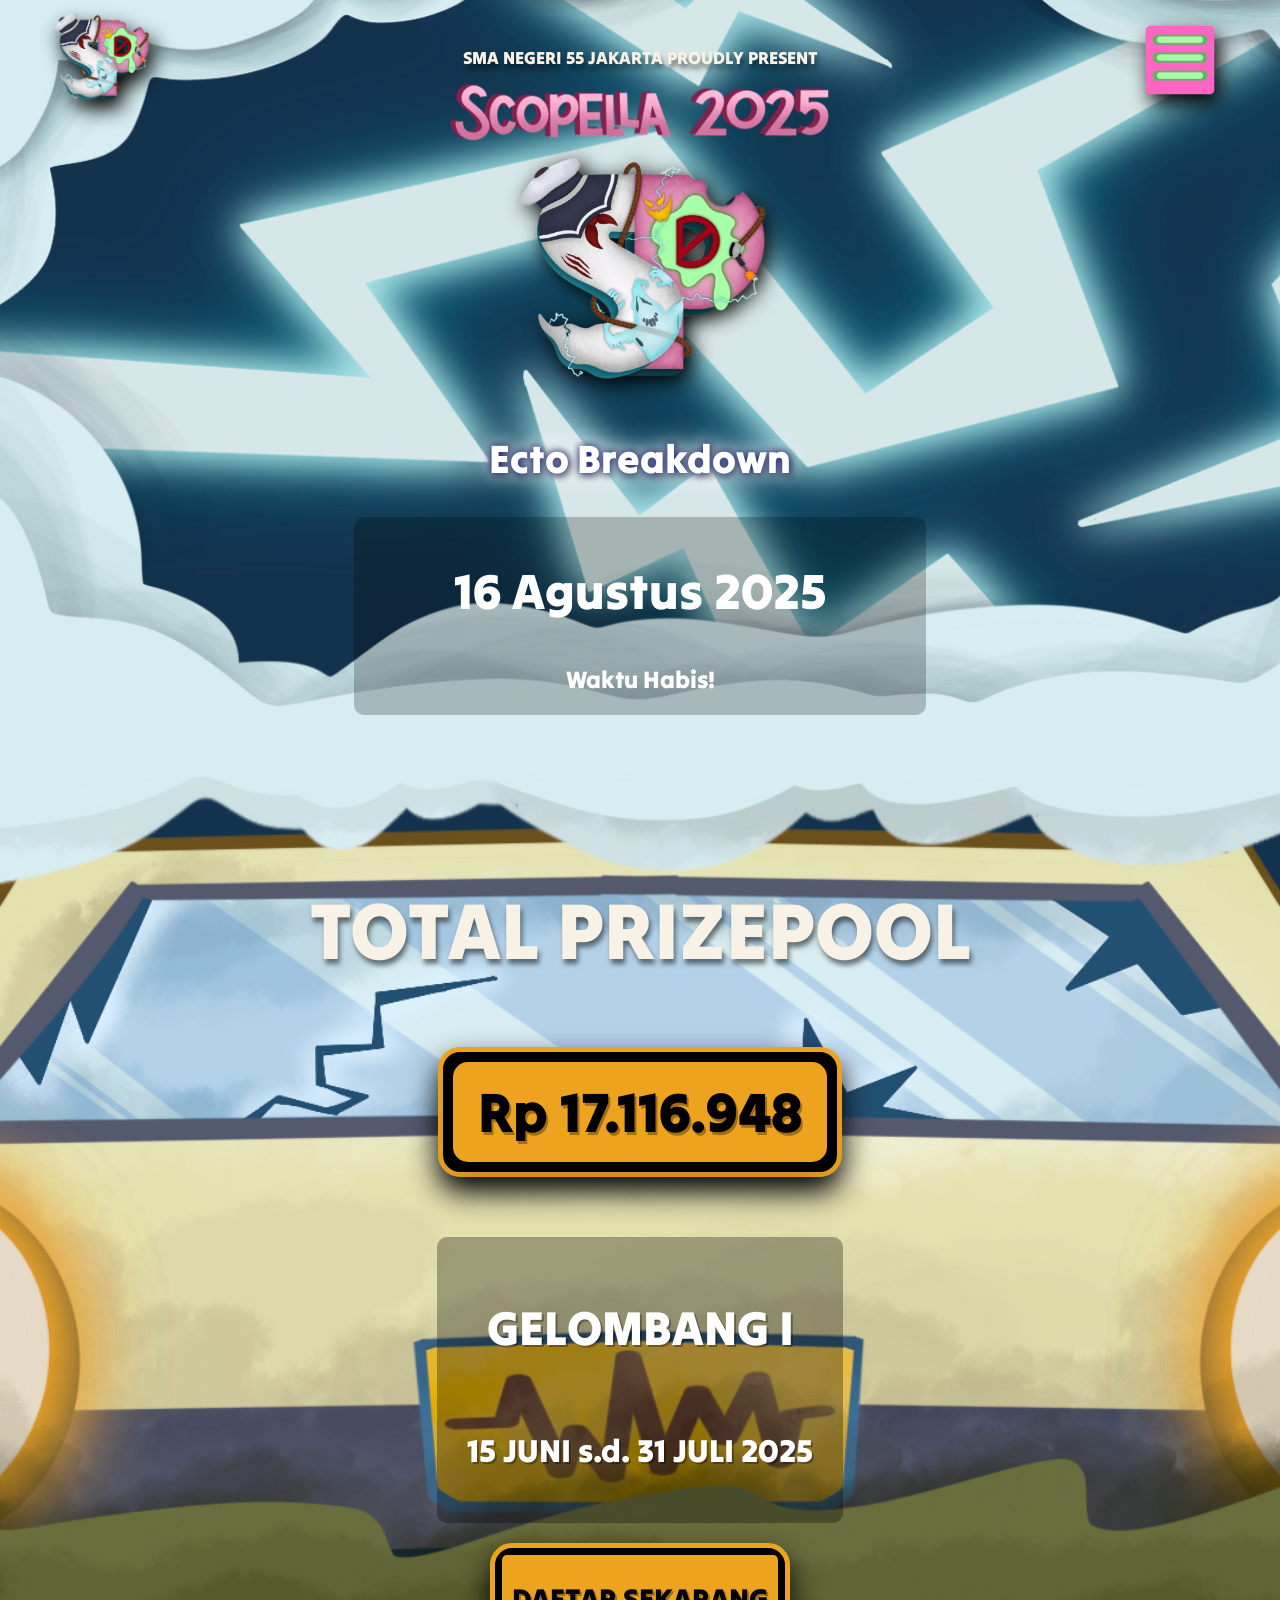
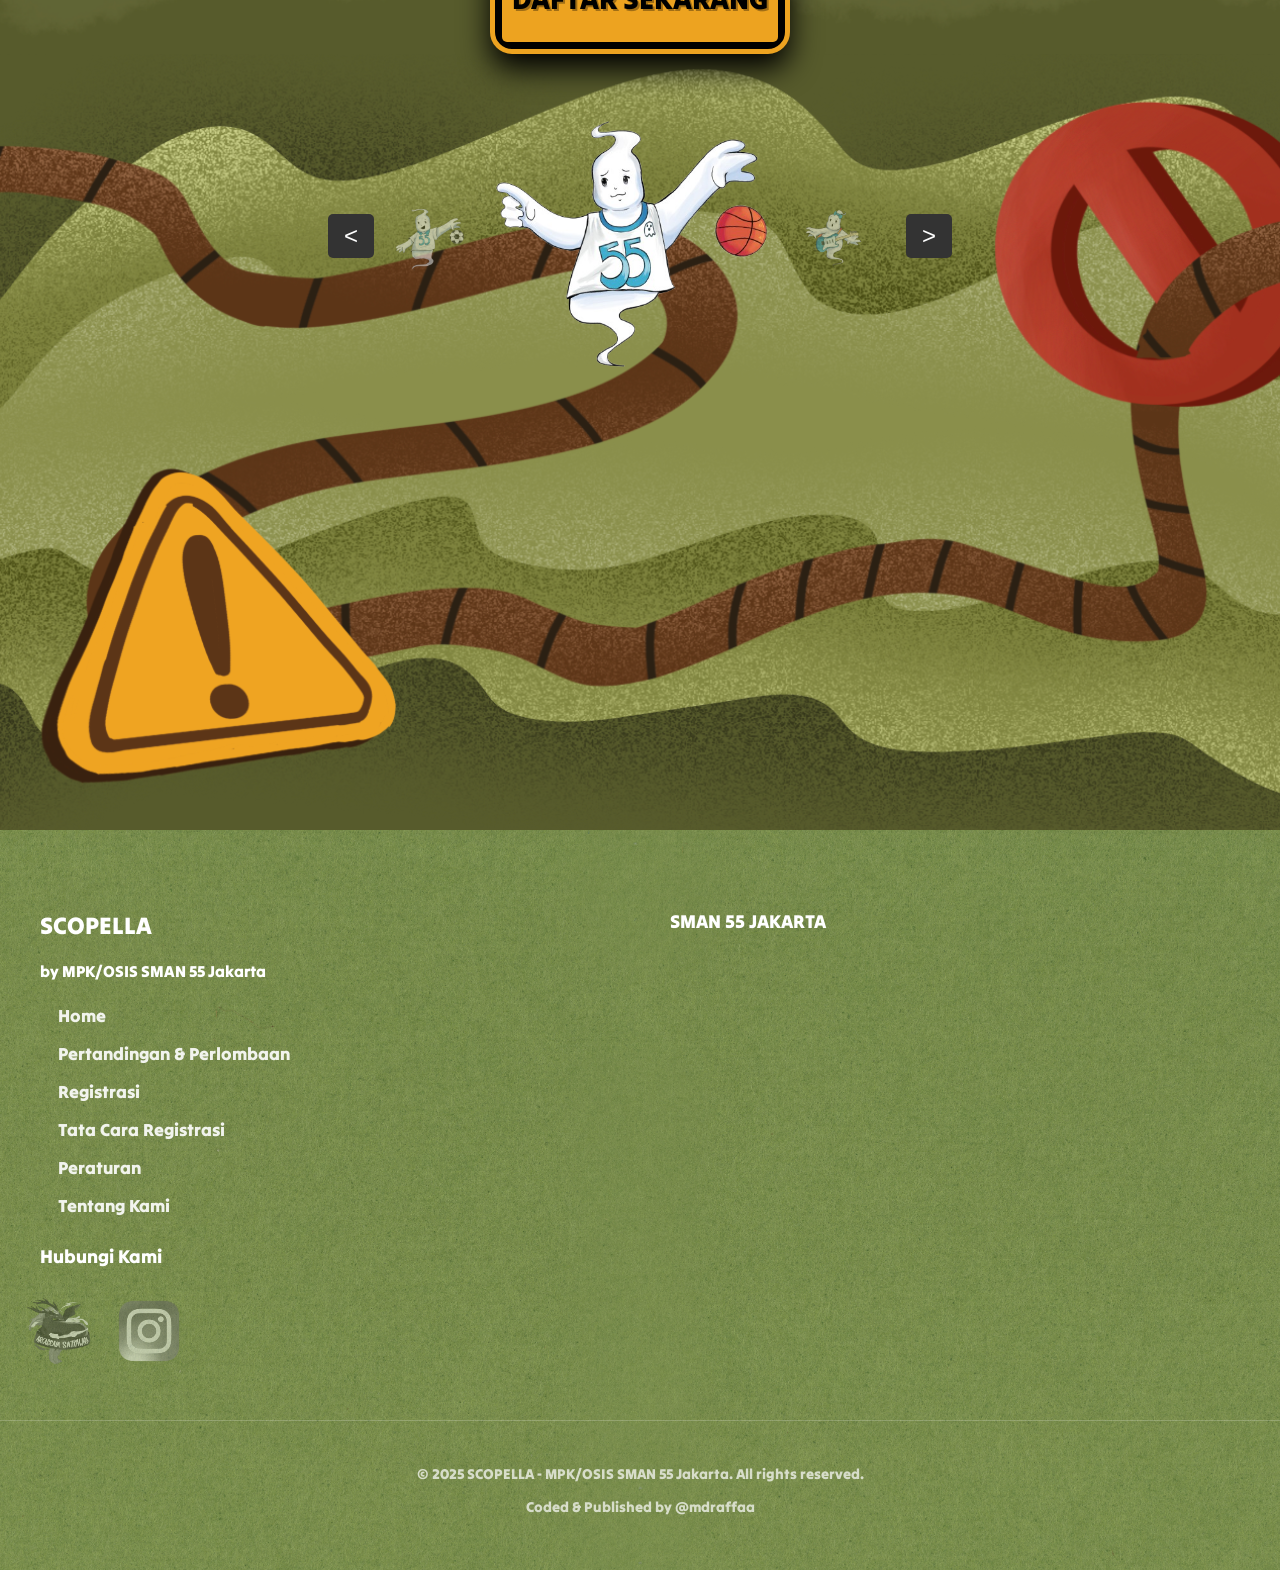
<file: Website SCP SF 25/index.html>
<!DOCTYPE html>
<html lang="en">
<head>
    <meta charset="UTF-8">
    <meta name="viewport" content="width=device-width, initial-scale=1.0">
    <title>SCOPELLA 2025</title>
    <link rel="icon" href="background/SCP LOGO TRANS.png">
    <link rel="stylesheet" href="style.css">
    <link rel="preconnect" href="https://fonts.googleapis.com">
    <link rel="preconnect" href="https://fonts.gstatic.com" crossorigin>
    <link href="https://fonts.googleapis.com/css2?family=Tilt+Warp&display=swap" rel="stylesheet">
</head>
<body>
    <div class="containeratas">
    <nav class="followingNav">
        <a class='jiangatas' href="/"><img src="background/SCP LOGO TRANS.png"></a>
        <img class="jiang" src="background/Untitled_design__5_-removebg-preview.png">
    </nav>
    </div>
    <!--
    <div class="nav-menu" id="navMenu">
        <a href="#">SCOPELLA</a>
        <a href="#">Home</a>
        <a href="#">About</a>
        <a href="#">Services</a>
        <a href="#">Contact</a>
        <img class="close" src="background/Untitled_design__2_-removebg-preview.png">
    </div>
-->
    <div class="info-nav" id="infoNav">
        <a href="#" class="info-button">Home</a>
        <a href="#mataLomba" class="info-button">Pertandingan & Perlombaan</a>
        <a href="#gelombangPend" class="info-button">Registrasi</a>
        <a href="tatacara/tatacara.html" class="info-button">Tata Cara Registrasi</a>
        <a href="peraturan/peraturan.html" class="info-button">Peraturan</a>
        <a href="tentangkami/tentang-kami.html" class="info-button">Tentang Kami</a>
        <img class="close" src="background/Untitled_design__2_-removebg-preview.png" alt="Close Menu" id="closeButton">
    </div>

    <section class="Welcoming">
        <h1 class="atas1">SMA NEGERI 55 JAKARTA PROUDLY PRESENT</h1>
        <img class="bawah1-img" src="background/IMG_58882.PNG">
        <img class="gataulah" src="background/SCP LOGO TRANS.png">
        <h1 class="bawah1-ecto">Ecto Breakdown</h1>
        <div class="countdown2">
            <h2 class="namaCountdown">16 Agustus 2025</h2>
            <h2 id="countdown"></h2>
        </div>
    </section>

        <section class="pendaftaran">
            <h1 class="atas2">TOTAL PRIZEPOOL</h1>
            <div class="price-display-outer">
                <div class="price-display">
                    Rp0
                </div>
            </div>
            <div class="gelombang-container">
                <div class="gelombangPend" id="gelombangPend">
                    <h2 class="bawah2">GELOMBANG I</h2>
                    <p class="bawah2">15 JUNI s.d. 31 JULI 2025</p>
                </div>
            </div>
            <div class="tombolDaft-outer">
            <div class="tombolDaft">
                <h2 class="bawah2" onclick="window.open('https://docs.google.com/forms/d/e/1FAIpQLSfXl1qCKAdkcgQ4teFoTj_lTsPLsriYc7JE3JmUA5MaZWLFjw/viewform?usp=sharing&ouid=104625779103708831889', '_blank')">DAFTAR SEKARANG</h2>
            </div>
            </div>
        </section>

        
            
        <section class="mataLomba" id="mataLomba">
            <div class="lomba-selector">
                <button class="arrow left-arrow">&lt;</button>
                <div class="logos">
                    <img src="background/basket2.png" alt="Basket" class="logo active" data-lomba="basket">
                    <img src="background/band2.png" alt="Band" class="logo" data-lomba="band">
                    <img src="background/tatra2.png" alt="Tari Tradisional" class="logo" data-lomba="tari-tradisional">
                    <img src="background/md2.png" alt="Modern Dance" class="logo" data-lomba="modern-dance">
                    <img src="background/bola2.png" alt="Futsal" class="logo" data-lomba="futsal">
                </div>
                <button class="arrow right-arrow">&gt;</button>
            </div>
            <div class="lomba-description">
                <h2 id="lomba-title"></h2>
                <p id="lomba-detail"></p>
            </div>
        </section>
    
        <footer class="footer">
    <div class="footer-container">
        <div class="footer-left">
            <div class="footer-logo-section">
                <div class="footer-logo-text">
                    <h2 class="footer-logo-title">SCOPELLA</h2>
                    <p class="footer-logo-subtitle">by MPK/OSIS SMAN 55 Jakarta</p>
                </div>
            </div>

            <nav class="footer-nav">
                <a href="#" class="info-button1">Home</a>
                <a href="#mataLomba" class="info-button1">Pertandingan & Perlombaan</a>
                <a href="#gelombangPend" class="info-button1">Registrasi</a>
                <a href="tatacara/tatacara.html" class="info-button1">Tata Cara Registrasi</a>
                <a href="peraturan/peraturan.html" class="info-button1">Peraturan</a>
                <a href="tentangkami/tentang-kami.html" class="info-button1">Tentang Kami</a>
            </nav>

            
            <div class="footer-contact-section">
                <h3 class="footer-contact-title">Hubungi Kami</h3>
            </div>
            <div class="footer-social">
                <a href="https://www.instagram.com/mpkosis55/?hl=en" target="_blank" rel="noopener">
                <img class="ASR" src="background/LOGO ASR TRANS.png" alt="ASR">
                </a>
                <a href="https://www.instagram.com/scopella_2025/" target="_blank" rel="noopener">
                <img class="IG" src="background/Instagram-Logo.wine1.png" alt="IG">
                </a>
            </div>
        </div>
        
        <div class="footer-right">
            <div class="footer-school-info">
                <h3 class="footer-school-title">SMAN 55 JAKARTA</h3>
            </div>
            
            <div class="footer-map-container">
                <iframe 
                    class="footer-map-iframe"
                    src="https://www.google.com/maps/embed?pb=!1m18!1m12!1m3!1d3966.0632453718467!2d106.8365790749906!3d-6.25539859373309!2m3!1f0!2f0!3f0!3m2!1i1024!2i768!4f13.1!3m3!1m2!1s0x2e69f3caf8f1ad59%3A0x5f38465f6461df9d!2sSenior%20High%20School%20State%2055%20of%20Jakarta!5e0!3m2!1sen!2sid!4v1710622530062!5m2!1sen!2sid"
                    allowfullscreen=""
                    loading="lazy"
                    referrerpolicy="no-referrer-when-downgrade"
                    title="Lokasi SMAN 55 Jakarta">
                </iframe>
            </div>
        </div>
    </div>
    
    <div class="footer-bottom">
        <p>&copy; 2025 SCOPELLA - MPK/OSIS SMAN 55 Jakarta. All rights reserved.</p>
        <p>Coded & Published by @mdraffaa</p>
    </div>
</footer>
  <script src="interactivity.js"></script> 
</body>
</html>
</file>
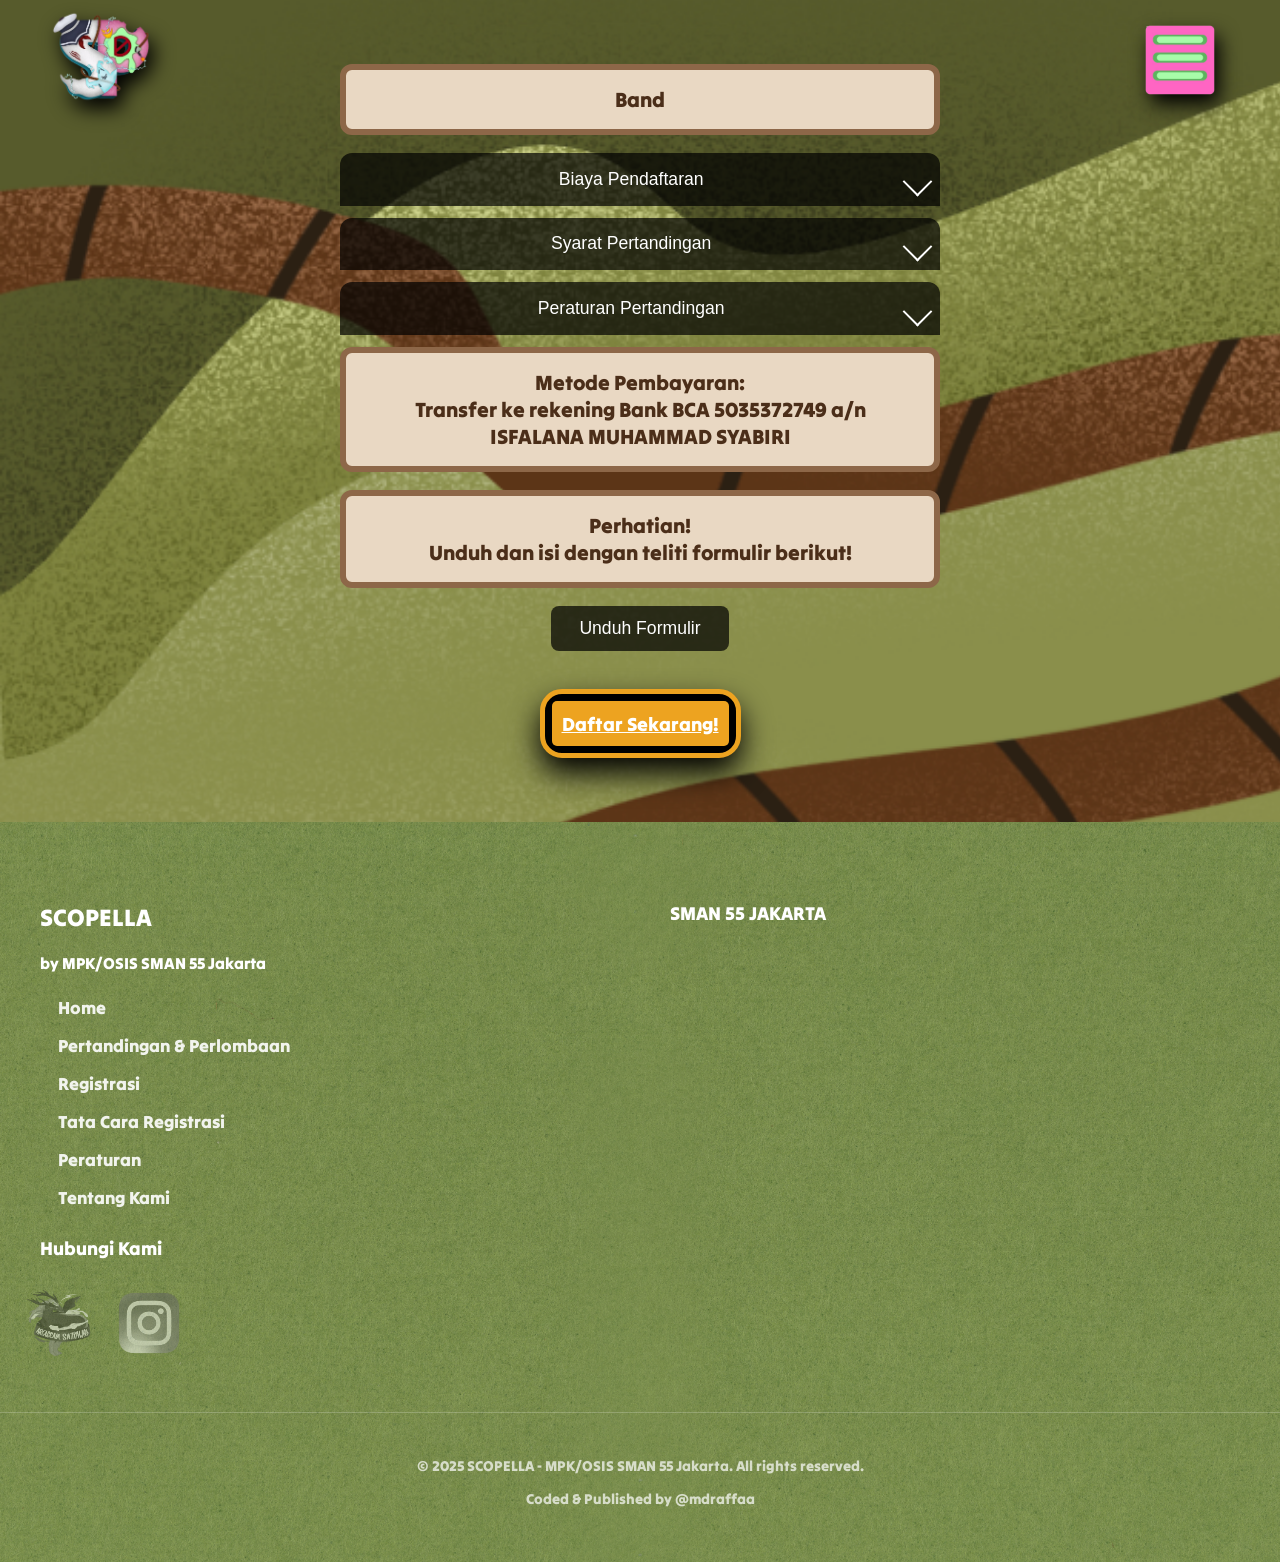
<file: Website SCP SF 25/band.html>
<!DOCTYPE html>
<html lang="id">
<head>
    <meta charset="UTF-8">
    <meta name="viewport" content="width=device-width, initial-scale=1.0">
    <title>SCOPELLA 2025</title>
    <link rel="icon" href="background/SCP LOGO TRANS.png">
    <link rel="stylesheet" href="baskett.css">
    <link rel="preconnect" href="https://fonts.googleapis.com">
    <link rel="preconnect" href="https://fonts.gstatic.com" crossorigin>
    <link href="https://fonts.googleapis.com/css2?family=Tilt+Warp&display=swap" rel="stylesheet">
</head>
<body>
     <div class="containeratas">
    <nav class="followingNav">
        <a class='jiangatas' href="/"><img src="background/SCP LOGO TRANS.png"></a>
        <img class="jiang" src="background/Untitled_design__5_-removebg-preview.png">
    </nav>
    </div>
  
    
     <div class="info-nav" id="infoNav">
        <a href="index.html#" class="info-button">Home</a>
        <a href="index.html#mataLomba" class="info-button">Pertandingan & Perlombaan</a>
        <a href="index.html#gelombangPend" class="info-button">Registrasi</a>
        <a href="tatacara/tatacara.html" class="info-button">Tata Cara Registrasi</a>
        <a href="peraturan/peraturan.html" class="info-button">Peraturan</a>
        <a href="tentangkami/tentang-kami.html" class="info-button">Tentang Kami</a>
        <img class="close" src="background/Untitled_design__2_-removebg-preview.png" alt="Close Menu" id="closeButton">
    </div>

    <section class="snk-section">

  
        <div class="snk-judul">
            Band
        </div>

        
        <div class="snk-accordion">
            <button class="snk-accordion-btn">Biaya Pendaftaran
                <span class="snk-arrow"></span>
            </button>
            <div class="snk-accordion-content">
                <p>Biaya pendaftaran: Rp 125.000,00<br>Uang W.O.: Rp 50.000,00</p>
            </div>
        </div>

        
        <div class="snk-accordion">
            <button class="snk-accordion-btn">Syarat Pertandingan
                <span class="snk-arrow"></span>
            </button>
            <div class="snk-accordion-content">
                <ol type="1">
  <li>Peserta lomba merupakan siswa/i SMA/SMK/MA yang masih aktif.</li><br>
  <li>Anggota band terdiri dari 3–8 orang dan berasal dari sekolah yang sama.</li><br>
  <li>Peserta wajib menyertakan kartu pelajar.</li><br>
  <li>Peserta wajib melunasi uang registrasi sebesar Rp 125.000,00.</li><br>
  <li>Peserta menyerahkan formulir pendaftaran paling lambat saat technical meeting.</li><br>
  <li>Peserta wajib menghadiri technical meeting dengan mengirimkan perwakilan 1–2 orang anggota band.</li><br>
</ol>

            </div>
        </div>

        
        <div class="snk-accordion">
            <button class="snk-accordion-btn">Peraturan Pertandingan
                <span class="snk-arrow"></span>
            </button>
            <div class="snk-accordion-content">
                <h3>Lomba Band SCOPELLA 2025</h3>

<p>Lomba band SCOPELLA 2025 dibagi menjadi 2 babak. Babak penyisihan yang diselenggarakan secara online dan babak final diselenggarakan secara offline di SMA Negeri 55 Jakarta. 3 band terbaik akan diseleksi dari penyisihan sesi online untuk lanjut ke babak final. Pada babak final akan dilakukan penentuan untuk juara 1, 2, dan 3.</p><br>

<strong>Babak Penyisihan:</strong>
<ol type="1">
  <li>Peserta mengunggah video karya band pada folder yang telah disediakan.</li><br>
  <li>Karya video berbentuk MP4.</li><br>
  <li>Video berisi penampilan dua lagu yang terdiri atas satu lagu wajib yang telah ditentukan dan satu lagu bebas.</li><br>
  <li>Lagu yang dipilih tidak mengandung unsur SARA, kekerasan, seksual, dan tidak melanggar norma yang berlaku.</li><br>
  <li>Durasi video penampilan band maksimal 15 menit.</li><br>
  <li>Video penampilan berbentuk landscape yang tidak bergerak.</li><br>
  <li>Kualitas video penampilan minimal 720p.</li><br>
  <li>Tampak wajah dan tangan seluruh peserta dalam video secara jelas.</li><br>
  <li>Dilarang menggunakan backing track.</li><br>
  <li>Dilarang mengedit video dalam bentuk apapun (kecuali 1 cut setelah lagu pertama selesai).</li><br>
  <li>Segala kendala yang terjadi selama recording tidak menjadi tanggung jawab panitia.</li><br>
  <li>Video dikumpulkan dengan format (NAMA BAND).</li><br>
  <li>Peserta yang melanggar ketentuan yang tertera akan didiskualifikasi.</li><br>
  <li>Akan dipilih 3 band terbaik untuk lanjut ke babak final.</li><br>
</ol>

<strong>Babak Final:</strong>
<ol type="1">
  <li>Setiap band menampilkan 2 lagu: 1 lagu wajib dan 1 lagu bebas.</li><br>
  <li>Lagu yang ditampilkan tidak mengandung unsur SARA, kekerasan, seksual, dan tidak melanggar norma yang berlaku.</li><br>
  <li>Waktu yang diberikan 15 menit, sudah termasuk persiapan dan check sound.</li><br>
  <li>Urutan penampilan akan ditentukan secara acak.</li><br>
  <li><strong>Makna bendera:</strong><br>
    - Bendera hijau: Start.<br>
    - Bendera kuning: Under 1 minute.<br>
    - Bendera biru: Times up.
  </li><br>
</ol>

<strong>Pilihan Lagu Wajib:</strong>
<ul>
  <li>Naif – Jikalau</li>
  <li>Hoobastank – The Reason</li>
  <li>Silk Sonic – Leave the Door Open</li>
  <li>Maliq & D’Essentials – Setapak Sriwedari</li>
  <li>Hivi! – Satu-Satunya</li>
  <li>Simple Plan, Natasha Bedingfield – Jet Lag</li>
</ul>

            </div>
        </div>

    
        <div class="snk-metode">
            <strong>Metode Pembayaran:</strong><br>
            Transfer ke rekening Bank BCA 5035372749 a/n ISFALANA MUHAMMAD SYABIRI
        </div>

     
        <div class="snk-perhatian">
            <strong>Perhatian!</strong><br>
            <span>Unduh dan isi dengan teliti formulir berikut!</span>
        </div>

       
        <div class="snk-unduh">
            <a href="formulir/FORMAT PENDAFTARAN SCOPELLA 2025 BAND.pdf" download>
                <button type="button">Unduh Formulir</button>
            </a>
        </div>

  
    <div class="snk-daftar-outer">
    <div class="snk-daftar">
        <a href="https://docs.google.com/forms/d/e/1FAIpQLSfXl1qCKAdkcgQ4teFoTj_lTsPLsriYc7JE3JmUA5MaZWLFjw/viewform" target="_blank" class="snk-daftar-link">Daftar Sekarang!</a>
    </div>
</div>
    </section>

<footer class="footer">
    <div class="footer-container">
        <div class="footer-left">
            <div class="footer-logo-section">
                <div class="footer-logo-text">
                    <h2 class="footer-logo-title">SCOPELLA</h2>
                    <p class="footer-logo-subtitle">by MPK/OSIS SMAN 55 Jakarta</p>
                </div>
            </div>

            <nav class="footer-nav">
                <a href="index.html#" class="info-button1">Home</a>
                <a href="index.html#mataLomba" class="info-button1">Pertandingan & Perlombaan</a>
                <a href="index.html#gelombangPend" class="info-button1">Registrasi</a>
                <a href="tatacara/tatacara.html" class="info-button1">Tata Cara Registrasi</a>
                <a href="peraturan/peraturan.html" class="info-button1">Peraturan</a>
                <a href="tentangkami/tentang-kami.html" class="info-button1">Tentang Kami</a>
            </nav>      
            
            <div class="footer-contact-section">
                <h3 class="footer-contact-title">Hubungi Kami</h3>
            </div>
            <div class="footer-social">
                <a href="https://www.instagram.com/mpkosis55/?hl=en" target="_blank" rel="noopener">
                <img class="ASR" src="background/LOGO ASR TRANS.png" alt="ASR">
                </a>
                <a href="https://www.instagram.com/scopella_2025/" target="_blank" rel="noopener">
                <img class="IG" src="background/Instagram-Logo.wine1.png" alt="IG">
                </a>
            </div>
        </div>
        
        <div class="footer-right">
            <div class="footer-school-info">
                <h3 class="footer-school-title">SMAN 55 JAKARTA</h3>
            </div>
            
            <div class="footer-map-container">
                <iframe 
                    class="footer-map-iframe"
                    src="https://www.google.com/maps/embed?pb=!1m18!1m12!1m3!1d3966.0632453718467!2d106.8365790749906!3d-6.25539859373309!2m3!1f0!2f0!3f0!3m2!1i1024!2i768!4f13.1!3m3!1m2!1s0x2e69f3caf8f1ad59%3A0x5f38465f6461df9d!2sSenior%20High%20School%20State%2055%20of%20Jakarta!5e0!3m2!1sen!2sid!4v1710622530062!5m2!1sen!2sid"
                    allowfullscreen=""
                    loading="lazy"
                    referrerpolicy="no-referrer-when-downgrade"
                    title="Lokasi SMAN 55 Jakarta">
                </iframe>
            </div>
        </div>
    </div>
    
    <div class="footer-bottom">
        <p>&copy; 2025 SCOPELLA - MPK/OSIS SMAN 55 Jakarta. All rights reserved.</p>
        <p>Coded & Published by @mdraffaa</p>
    </div>

    <script src="basket.js"></script>
</body>
</html>
</file>
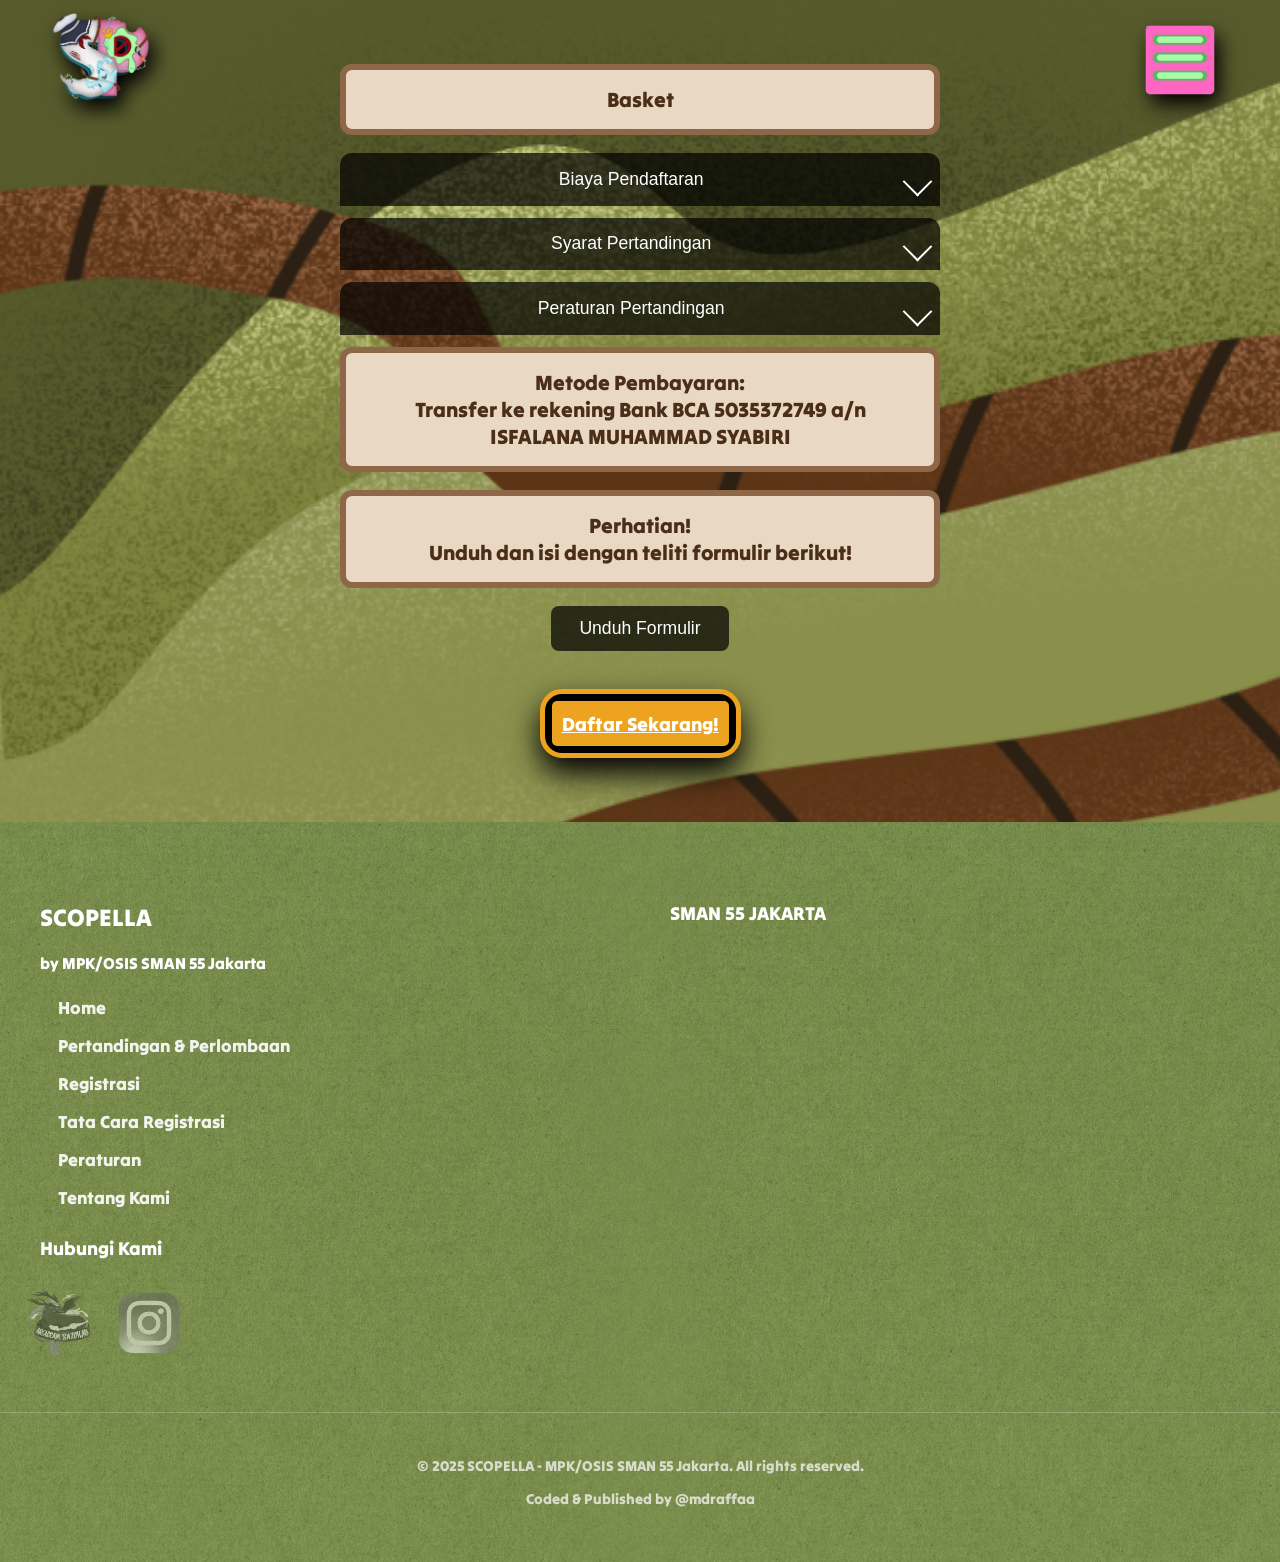
<file: Website SCP SF 25/basket.html>
<!DOCTYPE html>
<html lang="id">
<head>
    <meta charset="UTF-8">
    <meta name="viewport" content="width=device-width, initial-scale=1.0">
    <title>SCOPELLA 2025</title>
    <link rel="icon" href="background/SCP LOGO TRANS.png">
    <link rel="stylesheet" href="baskett.css">
    <link rel="preconnect" href="https://fonts.googleapis.com">
    <link rel="preconnect" href="https://fonts.gstatic.com" crossorigin>
    <link href="https://fonts.googleapis.com/css2?family=Tilt+Warp&display=swap" rel="stylesheet">
</head>
<body>
     <div class="containeratas">
    <nav class="followingNav">
        <a class='jiangatas' href="/"><img src="background/SCP LOGO TRANS.png"></a>
        <img class="jiang" src="background/Untitled_design__5_-removebg-preview.png">
    </nav>
    </div>
  
    
     <div class="info-nav" id="infoNav">
        <a href="index.html#" class="info-button">Home</a>
        <a href="index.html#mataLomba" class="info-button">Pertandingan & Perlombaan</a>
        <a href="index.html#gelombangPend" class="info-button">Registrasi</a>
        <a href="tatacara/tatacara.html" class="info-button">Tata Cara Registrasi</a>
        <a href="peraturan/peraturan.html" class="info-button">Peraturan</a>
        <a href="tentangkami/tentang-kami.html" class="info-button">Tentang Kami</a>
        <img class="close" src="background/Untitled_design__2_-removebg-preview.png" alt="Close Menu" id="closeButton">
    </div>

    <section class="snk-section">

  
        <div class="snk-judul">
            Basket
        </div>

        
        <div class="snk-accordion">
            <button class="snk-accordion-btn">Biaya Pendaftaran
                <span class="snk-arrow"></span>
            </button>
            <div class="snk-accordion-content">
                <p>Biaya pendaftaran: Rp 350.000,00<br>Uang W.O.: Rp 50.000,00</p>
            </div>
        </div>

        
        <div class="snk-accordion">
            <button class="snk-accordion-btn">Syarat Pertandingan
                <span class="snk-arrow"></span>
            </button>
            <div class="snk-accordion-content">
                <ol type="1">
                    <li>Pemain adalah peserta didik SMA/SMK/MA yang masih aktif.</li><br>
                    <li>Tiap tim terdiri dari 12 orang pemain, 1 orang pelatih, dan 2 orang official (maksimal 15 orang).</li><br>
                    <li>Tim yang terbukti memakai pemain yang bukan berasal dari sekolah masing-masing akan didiskualifikasi pada kejuaraan ini dan partisipasinya pada pertandingan tahun depan akan dipertimbangkan.</li><br>
                    <li>Tim harus datang 45 menit sebelum jadwal pertandingan dan melakukan registrasi kepada pihak panitia dengan mengisi DSP (Daftar Susunan Pemain) yang telah disiapkan oleh panitia serta mengumpulkan seluruh persyaratan asli (kartu identitas) untuk pengecekan ulang.</li><br>
                    <li>Setiap tim harus membawa bola sendiri untuk digunakan pada saat warming up.</li><br>
                    <li>Apabila salah satu tim meninggalkan lapangan sebelum pertandingan selesai maka akan dianggap W.O.</li>
                </ol>
            </div>
        </div>

        
        <div class="snk-accordion">
            <button class="snk-accordion-btn">Peraturan Pertandingan
                <span class="snk-arrow"></span>
            </button>
            <div class="snk-accordion-content">
                <ol type="1">
  <li>Peraturan permainan yang dipergunakan dalam pertandingan bola basket SCOPELLA adalah peraturan FIBA. Tiap tim peserta dianggap sudah memahami peraturan yang dimaksud.</li><br>
  <li>Sistem pertandingan berlaku untuk Putra.</li><br>
  <li>Sistem pertandingan menggunakan sistem gugur.</li><br>
  <li>Waktu pertandingan: Waktu pertandingan penyisihan quarter 1–3 adalah 10 menit kotor dengan waktu istirahat pergantian quarter 2 menit dan quarter 4 selama 10 menit bersih.</li><br>
  <li>Dalam setiap pertandingan, masing-masing tim diberikan kesempatan melakukan time out maksimal 2 kali setiap quarter dengan waktu 1 menit dalam sekali time out.</li><br>
  <li>Bagi setiap tim yang bertanding diwajibkan menggunakan jersey yang berwarna seragam, kaos kaki yang seragam, dan aksesoris pertandingan yang warnanya seragam.</li><br>
  <li>Bagi setiap pemain diwajibkan menggunakan sepatu.</li><br>
  <li>Pertandingan akan dihentikan jika terjadi keributan dan skor yang berlaku adalah skor terakhir pada saat itu.</li><br>
  <li>Keputusan Wasit bersifat mutlak dan tidak dapat diganggu gugat.</li><br>
  <li>Dalam setiap babak berlaku 5 Team Foul. Maka Foul selanjutnya, tim lawan mendapatkan kesempatan Free Throw.</li><br>
  <li>Sanksi untuk Technical Foul adalah kesempatan Free Throw, yang termasuk dalam Technical Foul:<br>
    - Memaki wasit.<br>
    - Mengeluarkan hinaan dan/atau makian.<br>
    - Menjadi provokasi tim untuk terjadi keributan.
  </li><br>
  <li>Setiap tim yang akan bertanding diharapkan datang 15 menit sebelum waktu bertanding dimulai (10 menit untuk urusan administratif dan 5 menit untuk pemanasan).</li><br>
  <li>Bagi peserta yang datangnya bersamaan dengan waktu mulai bertanding, tidak diberikan kesempatan untuk melakukan pemanasan.</li><br>
  <li>Apabila 15 menit setelah jadwal mulai pertandingan tim tersebut belum ada di lapangan, dinyatakan W.O.</li><br>
</ol>

            </div>
        </div>

    
        <div class="snk-metode">
            <strong>Metode Pembayaran:</strong><br>
            Transfer ke rekening Bank BCA 5035372749 a/n ISFALANA MUHAMMAD SYABIRI
        </div>

     
        <div class="snk-perhatian">
            <strong>Perhatian!</strong><br>
            <span>Unduh dan isi dengan teliti formulir berikut!</span>
        </div>

       
        <div class="snk-unduh">
            <a href="formulir/FORMAT PENDAFTARAN SCOPELLA 2025 BASKET.docx" download>
                <button type="button">Unduh Formulir</button>
            </a>
        </div>

  
    <div class="snk-daftar-outer">
    <div class="snk-daftar">
        <a href="https://docs.google.com/forms/d/e/1FAIpQLSfXl1qCKAdkcgQ4teFoTj_lTsPLsriYc7JE3JmUA5MaZWLFjw/viewform" target="_blank" class="snk-daftar-link">Daftar Sekarang!</a>
    </div>
</div>
    </section>

<footer class="footer">
    <div class="footer-container">
        <div class="footer-left">
            <div class="footer-logo-section">
                <div class="footer-logo-text">
                    <h2 class="footer-logo-title">SCOPELLA</h2>
                    <p class="footer-logo-subtitle">by MPK/OSIS SMAN 55 Jakarta</p>
                </div>
            </div>

            <nav class="footer-nav">
                <a href="index.html#" class="info-button1">Home</a>
                <a href="index.html#mataLomba" class="info-button1">Pertandingan & Perlombaan</a>
                <a href="index.html#gelombangPend" class="info-button1">Registrasi</a>
                <a href="tatacara/tatacara.html" class="info-button1">Tata Cara Registrasi</a>
                <a href="peraturan/peraturan.html" class="info-button1">Peraturan</a>
                <a href="tentangkami/tentang-kami.html" class="info-button1">Tentang Kami</a>
            </nav>      
            
            <div class="footer-contact-section">
                <h3 class="footer-contact-title">Hubungi Kami</h3>
            </div>
            <div class="footer-social">
                <a href="https://www.instagram.com/mpkosis55/?hl=en" target="_blank" rel="noopener">
                <img class="ASR" src="background/LOGO ASR TRANS.png" alt="ASR">
                </a>
                <a href="https://www.instagram.com/scopella_2025/" target="_blank" rel="noopener">
                <img class="IG" src="background/Instagram-Logo.wine1.png" alt="IG">
                </a>
            </div>
        </div>
        
        <div class="footer-right">
            <div class="footer-school-info">
                <h3 class="footer-school-title">SMAN 55 JAKARTA</h3>
            </div>
            
            <div class="footer-map-container">
                <iframe 
                    class="footer-map-iframe"
                    src="https://www.google.com/maps/embed?pb=!1m18!1m12!1m3!1d3966.0632453718467!2d106.8365790749906!3d-6.25539859373309!2m3!1f0!2f0!3f0!3m2!1i1024!2i768!4f13.1!3m3!1m2!1s0x2e69f3caf8f1ad59%3A0x5f38465f6461df9d!2sSenior%20High%20School%20State%2055%20of%20Jakarta!5e0!3m2!1sen!2sid!4v1710622530062!5m2!1sen!2sid"
                    allowfullscreen=""
                    loading="lazy"
                    referrerpolicy="no-referrer-when-downgrade"
                    title="Lokasi SMAN 55 Jakarta">
                </iframe>
            </div>
        </div>
    </div>
    
    <div class="footer-bottom">
        <p>&copy; 2025 SCOPELLA - MPK/OSIS SMAN 55 Jakarta. All rights reserved.</p>
        <p>Coded & Published by @mdraffaa</p>
    </div>

    <script src="basket.js"></script>
</body>
</html>
</file>
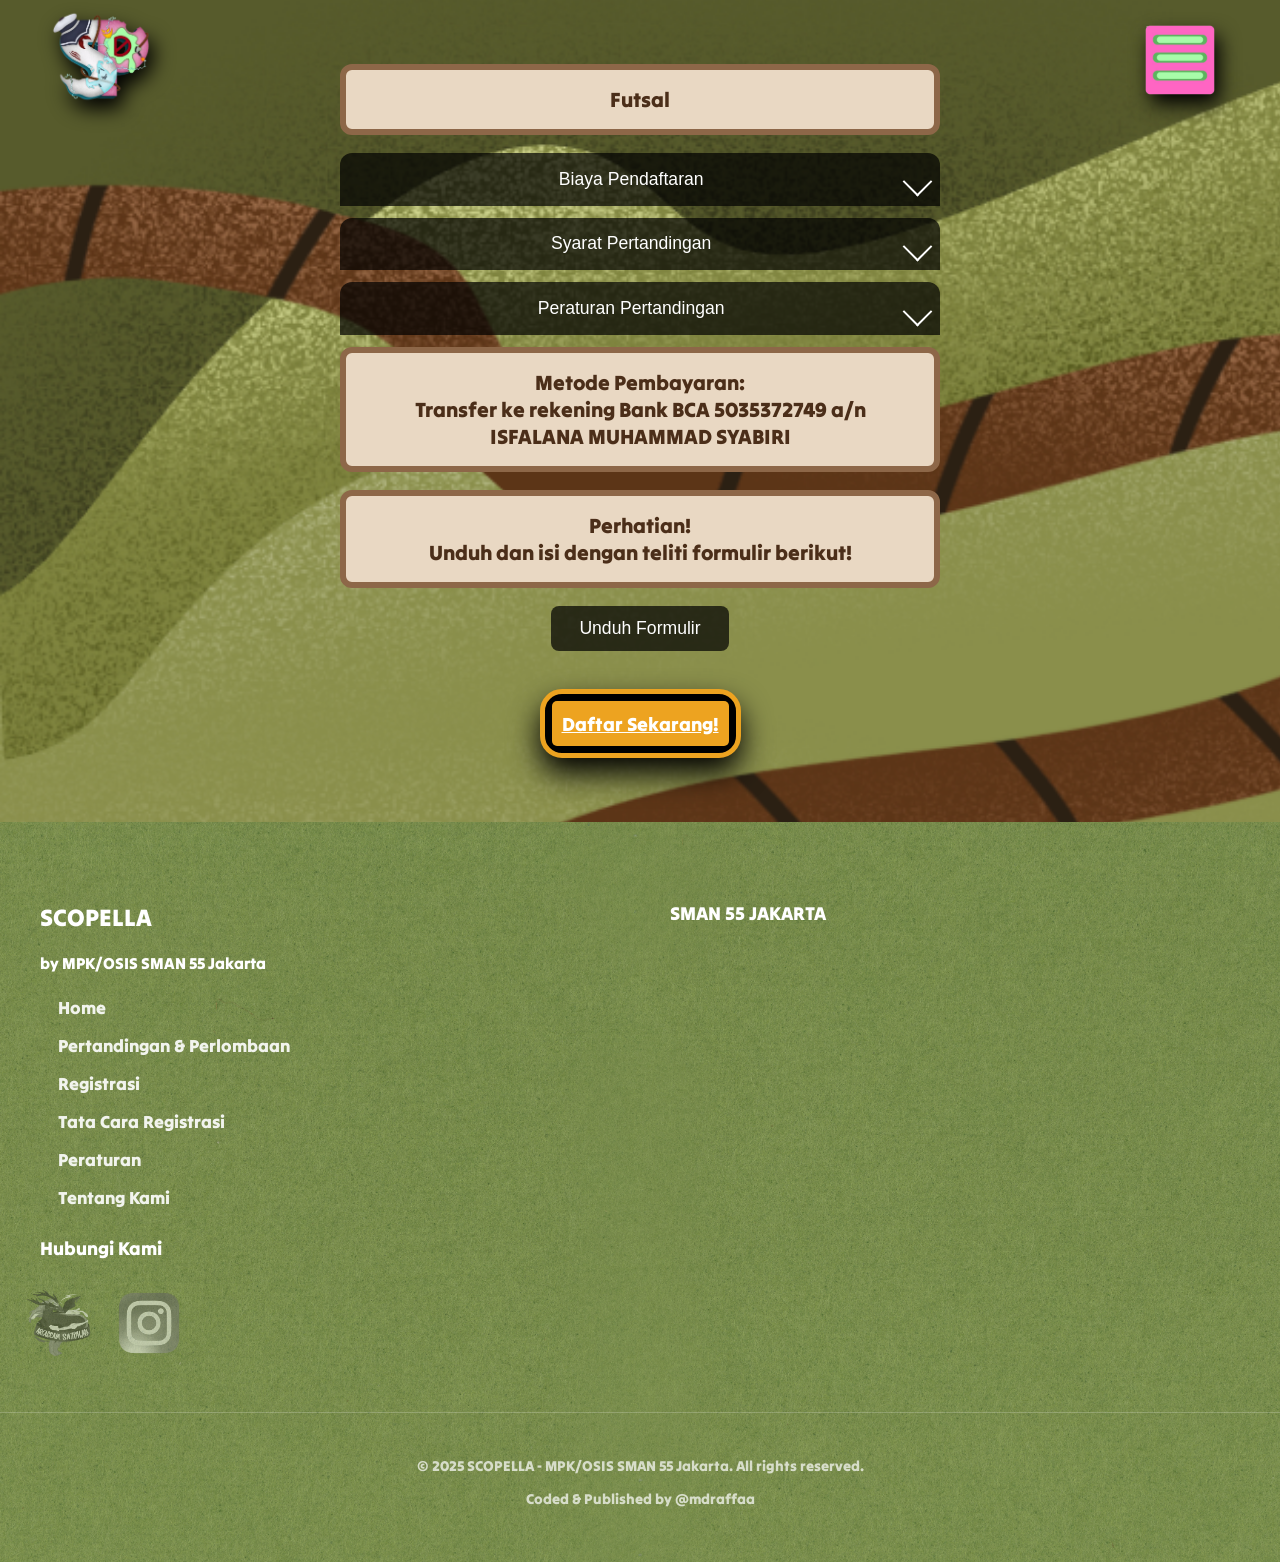
<file: Website SCP SF 25/futsal.html>
<!DOCTYPE html>
<html lang="id">
<head>
    <meta charset="UTF-8">
    <meta name="viewport" content="width=device-width, initial-scale=1.0">
    <title>SCOPELLA 2025</title>
    <link rel="icon" href="background/SCP LOGO TRANS.png">
    <link rel="stylesheet" href="baskett.css">
    <link rel="preconnect" href="https://fonts.googleapis.com">
    <link rel="preconnect" href="https://fonts.gstatic.com" crossorigin>
    <link href="https://fonts.googleapis.com/css2?family=Tilt+Warp&display=swap" rel="stylesheet">
</head>
<body>
     <div class="containeratas">
    <nav class="followingNav">
        <a class='jiangatas' href="/"><img src="background/SCP LOGO TRANS.png"></a>
        <img class="jiang" src="background/Untitled_design__5_-removebg-preview.png">
    </nav>
    </div>
  
    
     <div class="info-nav" id="infoNav">
        <a href="index.html#" class="info-button">Home</a>
        <a href="index.html#mataLomba" class="info-button">Pertandingan & Perlombaan</a>
        <a href="index.html#gelombangPend" class="info-button">Registrasi</a>
        <a href="tatacara/tatacara.html" class="info-button">Tata Cara Registrasi</a>
        <a href="peraturan/peraturan.html" class="info-button">Peraturan</a>
        <a href="tentangkami/tentang-kami.html" class="info-button">Tentang Kami</a>
        <img class="close" src="background/Untitled_design__2_-removebg-preview.png" alt="Close Menu" id="closeButton">
    </div>

    <section class="snk-section">

  
        <div class="snk-judul">
            Futsal
        </div>

        
        <div class="snk-accordion">
            <button class="snk-accordion-btn">Biaya Pendaftaran
                <span class="snk-arrow"></span>
            </button>
            <div class="snk-accordion-content">
                <p>Biaya pendaftaran: Rp 350.000,00<br>Uang W.O.: Rp 50.000,00</p>
            </div>
        </div>

        
        <div class="snk-accordion">
            <button class="snk-accordion-btn">Syarat Pertandingan
                <span class="snk-arrow"></span>
            </button>
            <div class="snk-accordion-content">
<ol type="1">
  <li>Peserta futsal SCOPELLA yang bertanding berasal dari SMP/SMA/SMK, masih aktif dan bukan alumni sekolah tersebut.</li><br>
  <li>Setiap tim terdiri dari 15 orang (5 starter, 7 bench, 2 official, 1 coach).</li><br>
  <li>Peserta lomba wajib membayar uang pendaftaran sebesar Rp350.000,00 dan juga uang W.O. sebesar Rp50.000,00.</li><br>
  <li>Setiap sekolah yang akan bertanding wajib mengirim perwakilan untuk mengikuti technical meeting.</li><br>
  <li>Sekolah yang tidak mengirimkan perwakilan untuk mengikuti technical meeting tanpa keterangan dianggap tidak memenuhi persyaratan dan tidak diperbolehkan mengikuti pertandingan, serta uang W.O. hangus.</li><br>
</ol>
            </div>
        </div>

        
        <div class="snk-accordion">
            <button class="snk-accordion-btn">Peraturan Pertandingan
                <span class="snk-arrow"></span>
            </button>
            <div class="snk-accordion-content">
                <ol type="1">
  <li>Waktu pertandingan dilaksanakan selama 2×10 menit dan Final selama 2×15 menit dengan jeda tiap babak selama 3 menit.</li><br>
  <li>Setiap tim berhak meminta 1 kali time out selama 1 menit pada tiap babak.</li><br>
  <li>Sistem pertandingan menggunakan sistem Knock Out / setiap kick off dilakukan dengan 2 kali sentuhan tendangan atau bola digulirkan ke arah depan gawang lawan.</li><br>
  <li>Tendangan ke dalam dari bola out harus dilakukan pada keadaan bola diam dalam waktu 4 detik dan posisi kaki penendang maupun bola tak boleh melebihi garis samping lapangan.</li><br>
  <li>Jika hasil seri/draw maka akan langsung dilakukan adu penalti.</li><br>
  <li>Penjaga gawang tidak boleh memegang bola lebih dari 4 detik, jika dilakukan akan dikenakan sanksi tendangan bebas tidak langsung untuk tim lawan dari luar kotak penalti.</li><br>
  <li>Penjaga gawang tidak boleh memegang bola yang diumpan dari kaki teman satu tim, jika dilakukan akan dikenakan sanksi tendangan bebas tidak langsung untuk tim lawan.</li><br>
  <li>Jika terjadi pelanggaran akumulasi ke-6 dalam suatu babak maka dihukum dengan tendangan bebas langsung dari titik penalti kedua.</li><br>
  <li>Pemain yang bermain kasar dan berbahaya akan diberi peringatan oleh wasit berupa kartu kuning atau kartu merah.</li><br>
  <li>Jika terdapat 1 sekolah mengirim 2 tim maka bagan pertandingan tidak akan mempertemukan mereka di awal (diatur berbeda jalur).</li><br>
</ol>
            </div>
        </div>

    
        <div class="snk-metode">
            <strong>Metode Pembayaran:</strong><br>
            Transfer ke rekening Bank BCA 5035372749 a/n ISFALANA MUHAMMAD SYABIRI
        </div>

     
        <div class="snk-perhatian">
            <strong>Perhatian!</strong><br>
            <span>Unduh dan isi dengan teliti formulir berikut!</span>
        </div>

       
        <div class="snk-unduh">
            <a href="formulir/PENDAFTARAN SCOPELLA 2025 FUTSAL.pdf" download>
                <button type="button">Unduh Formulir</button>
            </a>
        </div>

  
    <div class="snk-daftar-outer">
    <div class="snk-daftar">
        <a href="https://docs.google.com/forms/d/e/1FAIpQLSfXl1qCKAdkcgQ4teFoTj_lTsPLsriYc7JE3JmUA5MaZWLFjw/viewform" target="_blank" class="snk-daftar-link">Daftar Sekarang!</a>
    </div>
</div>
    </section>

<footer class="footer">
    <div class="footer-container">
        <div class="footer-left">
            <div class="footer-logo-section">
                <div class="footer-logo-text">
                    <h2 class="footer-logo-title">SCOPELLA</h2>
                    <p class="footer-logo-subtitle">by MPK/OSIS SMAN 55 Jakarta</p>
                </div>
            </div>

            <nav class="footer-nav">
                <a href="index.html#" class="info-button1">Home</a>
                <a href="index.html#mataLomba" class="info-button1">Pertandingan & Perlombaan</a>
                <a href="index.html#gelombangPend" class="info-button1">Registrasi</a>
                <a href="tatacara/tatacara.html" class="info-button1">Tata Cara Registrasi</a>
                <a href="peraturan/peraturan.html" class="info-button1">Peraturan</a>
                <a href="tentangkami/tentang-kami.html" class="info-button1">Tentang Kami</a>
            </nav>      
            
            <div class="footer-contact-section">
                <h3 class="footer-contact-title">Hubungi Kami</h3>
            </div>
            <div class="footer-social">
                <a href="https://www.instagram.com/mpkosis55/?hl=en" target="_blank" rel="noopener">
                <img class="ASR" src="background/LOGO ASR TRANS.png" alt="ASR">
                </a>
                <a href="https://www.instagram.com/scopella_2025/" target="_blank" rel="noopener">
                <img class="IG" src="background/Instagram-Logo.wine1.png" alt="IG">
                </a>
            </div>
        </div>
        
        <div class="footer-right">
            <div class="footer-school-info">
                <h3 class="footer-school-title">SMAN 55 JAKARTA</h3>
            </div>
            
            <div class="footer-map-container">
                <iframe 
                    class="footer-map-iframe"
                    src="https://www.google.com/maps/embed?pb=!1m18!1m12!1m3!1d3966.0632453718467!2d106.8365790749906!3d-6.25539859373309!2m3!1f0!2f0!3f0!3m2!1i1024!2i768!4f13.1!3m3!1m2!1s0x2e69f3caf8f1ad59%3A0x5f38465f6461df9d!2sSenior%20High%20School%20State%2055%20of%20Jakarta!5e0!3m2!1sen!2sid!4v1710622530062!5m2!1sen!2sid"
                    allowfullscreen=""
                    loading="lazy"
                    referrerpolicy="no-referrer-when-downgrade"
                    title="Lokasi SMAN 55 Jakarta">
                </iframe>
            </div>
        </div>
    </div>
    
    <div class="footer-bottom">
        <p>&copy; 2025 SCOPELLA - MPK/OSIS SMAN 55 Jakarta. All rights reserved.</p>
        <p>Coded & Published by @mdraffaa</p>
    </div>

    <script src="basket.js"></script>
</body>
</html>
</file>
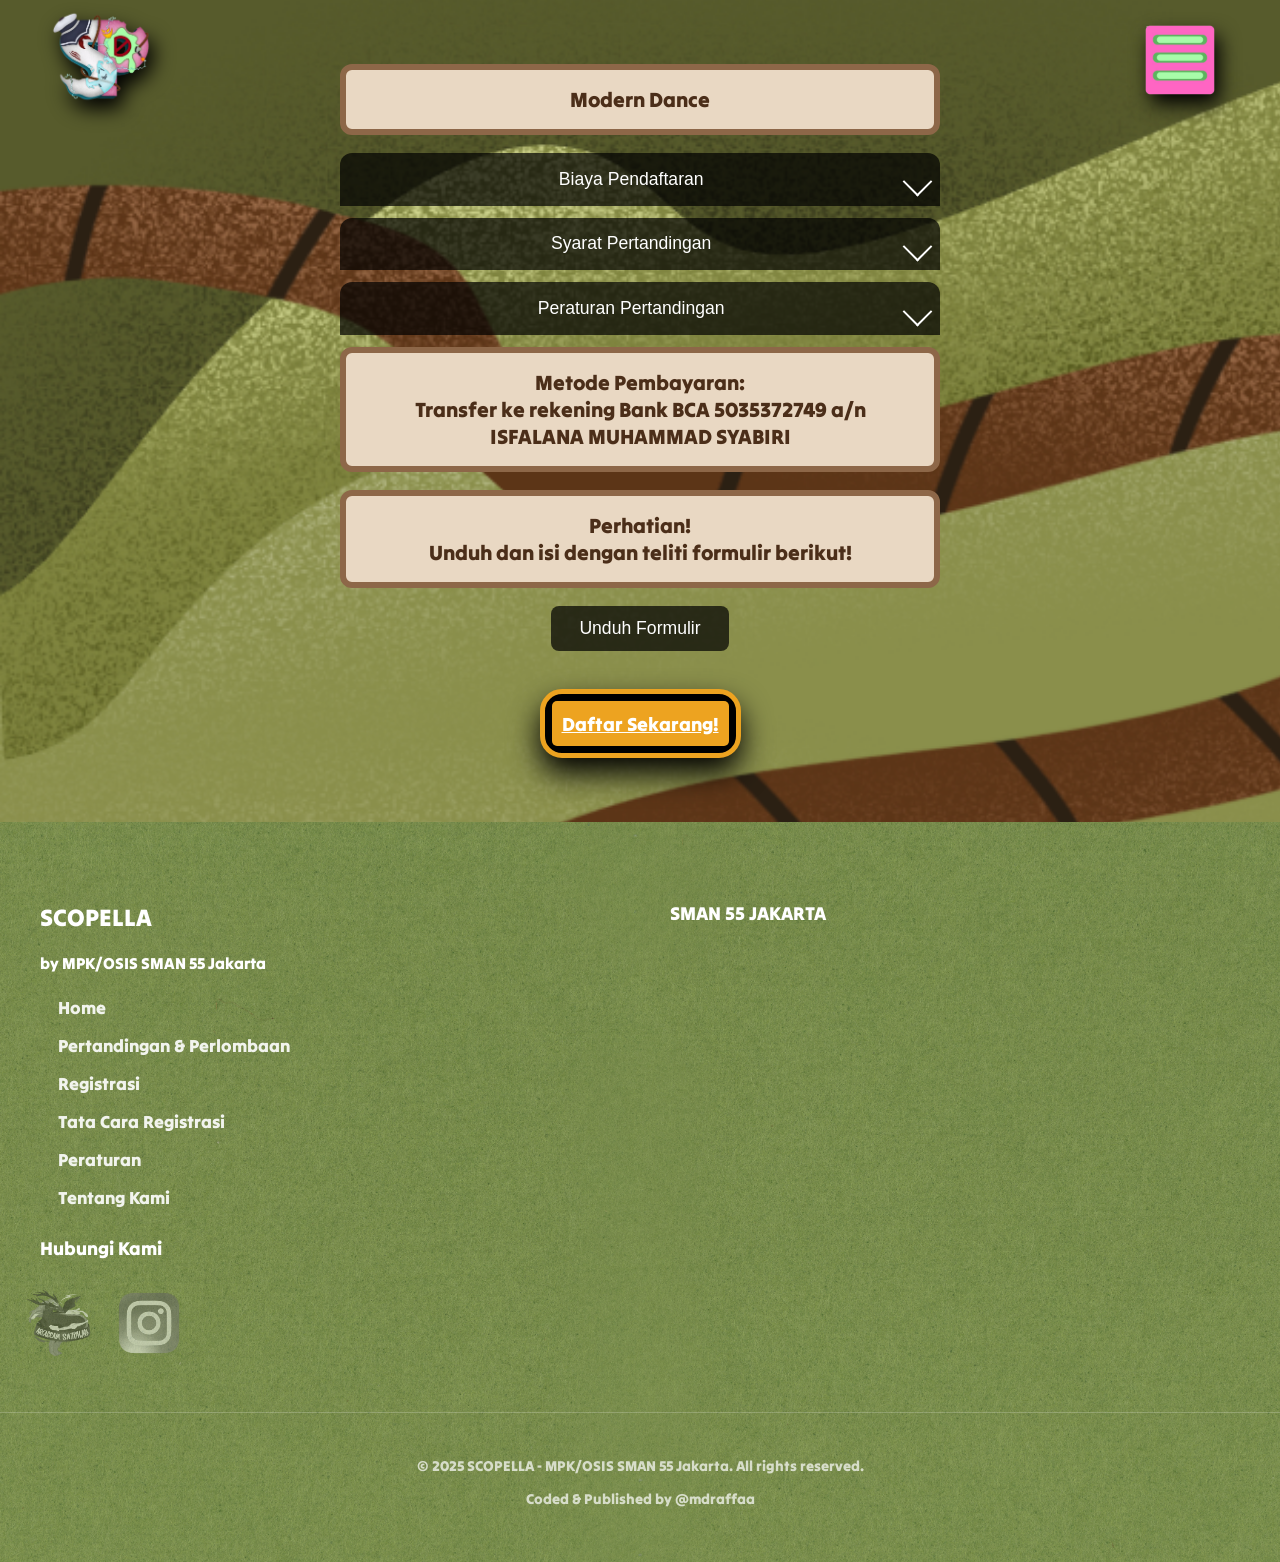
<file: Website SCP SF 25/modern-dance.html>
<!DOCTYPE html>
<html lang="id">
<head>
    <meta charset="UTF-8">
    <meta name="viewport" content="width=device-width, initial-scale=1.0">
    <title>SCOPELLA 2025</title>
    <link rel="icon" href="background/SCP LOGO TRANS.png">
    <link rel="stylesheet" href="baskett.css">
    <link rel="preconnect" href="https://fonts.googleapis.com">
    <link rel="preconnect" href="https://fonts.gstatic.com" crossorigin>
    <link href="https://fonts.googleapis.com/css2?family=Tilt+Warp&display=swap" rel="stylesheet">
</head>
<body>
     <div class="containeratas">
    <nav class="followingNav">
        <a class='jiangatas' href="/"><img src="background/SCP LOGO TRANS.png"></a>
        <img class="jiang" src="background/Untitled_design__5_-removebg-preview.png">
    </nav>
    </div>
  
    
     <div class="info-nav" id="infoNav">
        <a href="index.html#" class="info-button">Home</a>
        <a href="index.html#mataLomba" class="info-button">Pertandingan & Perlombaan</a>
        <a href="index.html#gelombangPend" class="info-button">Registrasi</a>
        <a href="tatacara/tatacara.html" class="info-button">Tata Cara Registrasi</a>
        <a href="peraturan/peraturan.html" class="info-button">Peraturan</a>
        <a href="tentangkami/tentang-kami.html" class="info-button">Tentang Kami</a>
        <img class="close" src="background/Untitled_design__2_-removebg-preview.png" alt="Close Menu" id="closeButton">
    </div>

    <section class="snk-section">

  
        <div class="snk-judul">
            Modern Dance
        </div>

        
        <div class="snk-accordion">
            <button class="snk-accordion-btn">Biaya Pendaftaran
                <span class="snk-arrow"></span>
            </button>
            <div class="snk-accordion-content">
                <p>Biaya pendaftaran: Rp 250.000,00<br>Uang W.O.: Rp 50.000,00</p>
            </div>
        </div>

        
        <div class="snk-accordion">
            <button class="snk-accordion-btn">Syarat Pertandingan
                <span class="snk-arrow"></span>
            </button>
            <div class="snk-accordion-content">
                <ol type="1">
  <li>Peserta merupakan siswa/i SMA/SMK/MA/Sederajat.</li><br>
  <li>1 tim terdiri atas 5–12 orang peserta. Jumlah tim yang dapat dibawa oleh tiap sekolah maksimal sebanyak 2 tim.</li><br>
  <li>Syarat pendaftaran yang harus dilengkapi pada Formulir Pendaftaran Modern Dance SCOPELLA 2025:<br>
    - Nama perwakilan<br>
    - Email perwakilan<br>
    - Nomor telepon perwakilan<br>
    - ID Line perwakilan<br>
    - Jumlah serta nama peserta yang akan mengikuti perlombaan (untuk satu tim)<br>
    - Bukti pembayaran<br>
    - Bukti repost Feeds Instagram Modern Dance SCOPELLA 2025 di story Instagram minimal 3 orang peserta/tim
  </li><br>
</ol>
            </div>
        </div>

        
        <div class="snk-accordion">
            <button class="snk-accordion-btn">Peraturan Pertandingan
                <span class="snk-arrow"></span>
            </button>
            <div class="snk-accordion-content">
                <ol type="1">
  <li>Nomor urut penampilan akan ditentukan saat Technical Meeting.</li><br>
  <li>Setiap sekolah wajib membawa official paling banyak 2 orang.</li><br>
  <li>Peserta wajib hadir di lokasi perlombaan dengan kostum dan make up yang sudah lengkap paling lambat 30 menit sebelum perlombaan dimulai.</li><br>
  <li>Pemanggilan peserta akan dilakukan sebanyak 3 kali, apabila tim tidak hadir pada panggilan ketiga, maka tim akan dinyatakan gugur/didiskualifikasi.</li><br>
  <li>Keputusan dewan juri bersifat mutlak dan tidak dapat diganggu gugat.</li><br>
  <li>Dilarang menukar nomor urut tampil <strong>(KECUALI URGENT)</strong>.</li><br>
  <li>Tidak ada <strong>PENAMBAHAN WAKTU</strong> saat sedang GLADI BERSIH.</li><br>
</ol>
            </div>
        </div>

    
        <div class="snk-metode">
            <strong>Metode Pembayaran:</strong><br>
            Transfer ke rekening Bank BCA 5035372749 a/n ISFALANA MUHAMMAD SYABIRI
        </div>

     
        <div class="snk-perhatian">
            <strong>Perhatian!</strong><br>
            <span>Unduh dan isi dengan teliti formulir berikut!</span>
        </div>

       
        <div class="snk-unduh">
            <a href="formulir/PENDAFTARAN SCOPELLA 2025 MODERN DANCE.pdf.pdf" download>
                <button type="button">Unduh Formulir</button>
            </a>
        </div>

  
    <div class="snk-daftar-outer">
    <div class="snk-daftar">
        <a href="https://docs.google.com/forms/d/e/1FAIpQLSfXl1qCKAdkcgQ4teFoTj_lTsPLsriYc7JE3JmUA5MaZWLFjw/viewform" target="_blank" class="snk-daftar-link">Daftar Sekarang!</a>
    </div>
</div>
    </section>

<footer class="footer">
    <div class="footer-container">
        <div class="footer-left">
            <div class="footer-logo-section">
                <div class="footer-logo-text">
                    <h2 class="footer-logo-title">SCOPELLA</h2>
                    <p class="footer-logo-subtitle">by MPK/OSIS SMAN 55 Jakarta</p>
                </div>
            </div>

            <nav class="footer-nav">
                <a href="index.html#" class="info-button1">Home</a>
                <a href="index.html#mataLomba" class="info-button1">Pertandingan & Perlombaan</a>
                <a href="index.html#gelombangPend" class="info-button1">Registrasi</a>
                <a href="tatacara/tatacara.html" class="info-button1">Tata Cara Registrasi</a>
                <a href="peraturan/peraturan.html" class="info-button1">Peraturan</a>
                <a href="tentangkami/tentang-kami.html" class="info-button1">Tentang Kami</a>
            </nav>      
            
            <div class="footer-contact-section">
                <h3 class="footer-contact-title">Hubungi Kami</h3>
            </div>
            <div class="footer-social">
                <a href="https://www.instagram.com/mpkosis55/?hl=en" target="_blank" rel="noopener">
                <img class="ASR" src="background/LOGO ASR TRANS.png" alt="ASR">
                </a>
                <a href="https://www.instagram.com/scopella_2025/" target="_blank" rel="noopener">
                <img class="IG" src="background/Instagram-Logo.wine1.png" alt="IG">
                </a>
            </div>
        </div>
        
        <div class="footer-right">
            <div class="footer-school-info">
                <h3 class="footer-school-title">SMAN 55 JAKARTA</h3>
            </div>
            
            <div class="footer-map-container">
                <iframe 
                    class="footer-map-iframe"
                    src="https://www.google.com/maps/embed?pb=!1m18!1m12!1m3!1d3966.0632453718467!2d106.8365790749906!3d-6.25539859373309!2m3!1f0!2f0!3f0!3m2!1i1024!2i768!4f13.1!3m3!1m2!1s0x2e69f3caf8f1ad59%3A0x5f38465f6461df9d!2sSenior%20High%20School%20State%2055%20of%20Jakarta!5e0!3m2!1sen!2sid!4v1710622530062!5m2!1sen!2sid"
                    allowfullscreen=""
                    loading="lazy"
                    referrerpolicy="no-referrer-when-downgrade"
                    title="Lokasi SMAN 55 Jakarta">
                </iframe>
            </div>
        </div>
    </div>
    
    <div class="footer-bottom">
        <p>&copy; 2025 SCOPELLA - MPK/OSIS SMAN 55 Jakarta. All rights reserved.</p>
        <p>Coded & Published by @mdraffaa</p>
    </div>

    <script src="basket.js"></script>
</body>
</html>
</file>
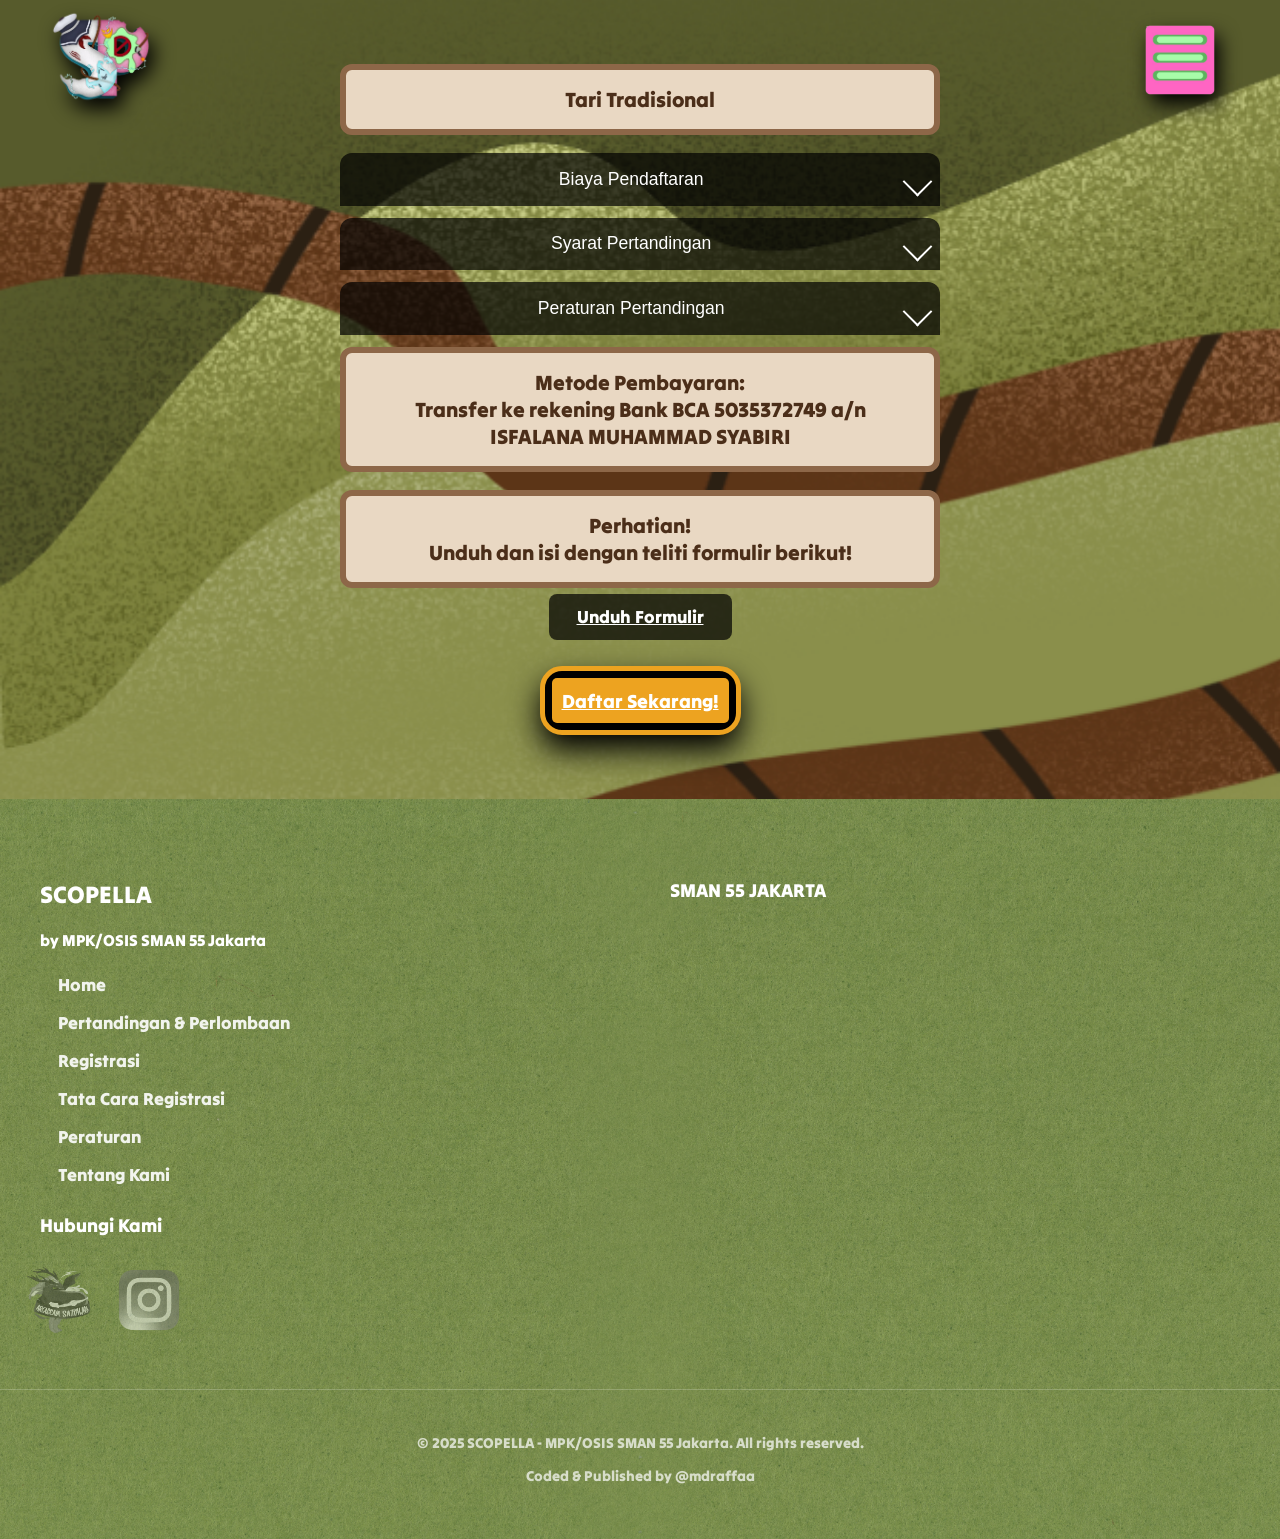
<file: Website SCP SF 25/tari-tradisional.html>
<!DOCTYPE html>
<html lang="id">
<head>
    <meta charset="UTF-8">
    <meta name="viewport" content="width=device-width, initial-scale=1.0">
    <title>SCOPELLA 2025</title>
    <link rel="icon" href="background/SCP LOGO TRANS.png">
    <link rel="stylesheet" href="baskett.css">
    <link rel="preconnect" href="https://fonts.googleapis.com">
    <link rel="preconnect" href="https://fonts.gstatic.com" crossorigin>
    <link href="https://fonts.googleapis.com/css2?family=Tilt+Warp&display=swap" rel="stylesheet">
</head>
<body>
     <div class="containeratas">
    <nav class="followingNav">
        <a class='jiangatas' href="/"><img src="background/SCP LOGO TRANS.png"></a>
        <img class="jiang" src="background/Untitled_design__5_-removebg-preview.png">
    </nav>
    </div>
  
    
     <div class="info-nav" id="infoNav">
        <a href="index.html#" class="info-button">Home</a>
        <a href="index.html#mataLomba" class="info-button">Pertandingan & Perlombaan</a>
        <a href="index.html#gelombangPend" class="info-button">Registrasi</a>
        <a href="tatacara/tatacara.html" class="info-button">Tata Cara Registrasi</a>
        <a href="peraturan/peraturan.html" class="info-button">Peraturan</a>
        <a href="tentangkami/tentang-kami.html" class="info-button">Tentang Kami</a>
        <img class="close" src="background/Untitled_design__2_-removebg-preview.png" alt="Close Menu" id="closeButton">
    </div>

    <section class="snk-section">

  
        <div class="snk-judul">
            Tari Tradisional
        </div>

        
        <div class="snk-accordion">
            <button class="snk-accordion-btn">Biaya Pendaftaran
                <span class="snk-arrow"></span>
            </button>
            <div class="snk-accordion-content">
                <p>Biaya Pendaftaran Group: Rp 300.000,00<br>Biaya Pendaftaran Solo: Rp 130.000,00</p>Uang W.O.: Rp 50.000,00</p>
            </div>
        </div>

        
        <div class="snk-accordion">
            <button class="snk-accordion-btn">Syarat Pertandingan
                <span class="snk-arrow"></span>
            </button>
            <div class="snk-accordion-content">

<ol type="1">
  <li>Peserta merupakan siswa/i SMA/SMK/MA/Sederajat.</li><br>
  <li>1 tim terdiri atas 3–8 orang peserta. Jumlah tim yang dapat dibawa oleh tiap sekolah maksimal sebanyak 2 tim.</li><br>
  <li>Jumlah kategori tunggal yang dapat dibawa oleh tiap sekolah maksimal 2 peserta.</li><br>
  <li>Syarat pendaftaran yang harus dilengkapi pada Formulir Pendaftaran Tari Tradisional SCOPELLA 2025:<br>
    - Nama perwakilan.<br>
    - Email perwakilan.<br>
    - Nomor telepon perwakilan.<br>
    - Jumlah serta nama peserta yang akan mengikuti perlombaan (untuk satu tim).<br>
    - Bukti pembayaran.<br>
    - Bukti repost feeds Instagram Tari Tradisional SCOPELLA 2025 di story Instagram minimal 3 orang peserta/tim.<br>
    - Setiap tim yang mendaftar wajib untuk mengirimkan kelengkapan formulir lainnya, seperti 1 lembar fotocopy kartu pelajar/tanda pengenal dari setiap peserta.<br>
    - Lembar formulir yang sudah diisi lengkap<br>
    - 1 lembar pas foto dengan background merah dan ukuran 3x4.<br>
    - Peserta wajib memahami dan menyepakati seluruh syarat & ketentuan lomba.
</li><br>
</ol>

            </div>
        </div>

        
        <div class="snk-accordion">
            <button class="snk-accordion-btn">Peraturan Pertandingan
                <span class="snk-arrow"></span>
            </button>
            <div class="snk-accordion-content">
                <ol type="1">
  <li>Materi yang ditampilkan adalah seni tari tradisional nusantara yang berakar pada budaya bangsa Indonesia.</li><br>
  <li>Peserta wajib menyerahkan sinopsis tarian yang akan ditampilkan.</li><br>
  <li>Nomor urut penampilan akan ditentukan saat Technical Meeting.</li><br>
  <li>Setiap sekolah wajib membawa official paling banyak 2 orang.</li><br>
  <li>Peserta wajib hadir di lokasi perlombaan dengan kostum dan make up yang sudah lengkap paling lambat 30 menit sebelum perlombaan dimulai.</li><br>
  <li>Pemanggilan peserta akan dilakukan sebanyak 3 kali, apabila tim tidak hadir pada panggilan ketiga, maka tim akan dinyatakan gugur atau didiskualifikasi.</li><br>
  <li>Keputusan dewan juri bersifat mutlak dan tidak dapat diganggu gugat.</li><br>
</ol>
            </div>
        </div>

    
        <div class="snk-metode">
            <strong>Metode Pembayaran:</strong><br>
            Transfer ke rekening Bank BCA 5035372749 a/n ISFALANA MUHAMMAD SYABIRI
        </div>

     
        <div class="snk-perhatian">
            <strong>Perhatian!</strong><br>
            <span>Unduh dan isi dengan teliti formulir berikut!</span>
        </div>

       
        <div class="snk-unduh">
            <a href="#" id="download-multi" class="snk-unduh-link">Unduh Formulir</a>
        </div>
        </div>

  
    <div class="snk-daftar-outer">
    <div class="snk-daftar">
        <a href="https://docs.google.com/forms/d/e/1FAIpQLSfXl1qCKAdkcgQ4teFoTj_lTsPLsriYc7JE3JmUA5MaZWLFjw/viewform" target="_blank" class="snk-daftar-link">Daftar Sekarang!</a>
    </div>
</div>
    </section>

<footer class="footer">
    <div class="footer-container">
        <div class="footer-left">
            <div class="footer-logo-section">
                <div class="footer-logo-text">
                    <h2 class="footer-logo-title">SCOPELLA</h2>
                    <p class="footer-logo-subtitle">by MPK/OSIS SMAN 55 Jakarta</p>
                </div>
            </div>

            <nav class="footer-nav">
                <a href="index.html#" class="info-button1">Home</a>
                <a href="index.html#mataLomba" class="info-button1">Pertandingan & Perlombaan</a>
                <a href="index.html#gelombangPend" class="info-button1">Registrasi</a>
                <a href="tatacara/tatacara.html" class="info-button1">Tata Cara Registrasi</a>
                <a href="peraturan/peraturan.html" class="info-button1">Peraturan</a>
                <a href="tentangkami/tentang-kami.html" class="info-button1">Tentang Kami</a>
            </nav>      
            
            <div class="footer-contact-section">
                <h3 class="footer-contact-title">Hubungi Kami</h3>
            </div>
            <div class="footer-social">
                <a href="https://www.instagram.com/mpkosis55/?hl=en" target="_blank" rel="noopener">
                <img class="ASR" src="background/LOGO ASR TRANS.png" alt="ASR">
                </a>
                <a href="https://www.instagram.com/scopella_2025/" target="_blank" rel="noopener">
                <img class="IG" src="background/Instagram-Logo.wine1.png" alt="IG">
                </a>
            </div>
        </div>
        
        <div class="footer-right">
            <div class="footer-school-info">
                <h3 class="footer-school-title">SMAN 55 JAKARTA</h3>
            </div>
            
            <div class="footer-map-container">
                <iframe 
                    class="footer-map-iframe"
                    src="https://www.google.com/maps/embed?pb=!1m18!1m12!1m3!1d3966.0632453718467!2d106.8365790749906!3d-6.25539859373309!2m3!1f0!2f0!3f0!3m2!1i1024!2i768!4f13.1!3m3!1m2!1s0x2e69f3caf8f1ad59%3A0x5f38465f6461df9d!2sSenior%20High%20School%20State%2055%20of%20Jakarta!5e0!3m2!1sen!2sid!4v1710622530062!5m2!1sen!2sid"
                    allowfullscreen=""
                    loading="lazy"
                    referrerpolicy="no-referrer-when-downgrade"
                    title="Lokasi SMAN 55 Jakarta">
                </iframe>
            </div>
        </div>
    </div>
    
    <div class="footer-bottom">
        <p>&copy; 2025 SCOPELLA - MPK/OSIS SMAN 55 Jakarta. All rights reserved.</p>
        <p>Coded & Published by @mdraffaa</p>
    </div>

    <script src="basket.js"></script>

<script>
document.getElementById('download-multi').addEventListener('click', function(e) {
    e.preventDefault();
    const files = [
        'formulir/FORMAT PENDAFTARAN SCOPELLA 2025 TATRA GRUP.docx',
        'formulir/FORMAT PENDAFTARAN SCOPELLA 2025 TATRA TUNGGAL.docx'
    ];
    files.forEach(function(file) {
        const a = document.createElement('a');
        a.href = file;
        a.setAttribute('download', '');
        document.body.appendChild(a);
        a.click();
        document.body.removeChild(a);
    });
});
</script>
</body>
</html>
</file>
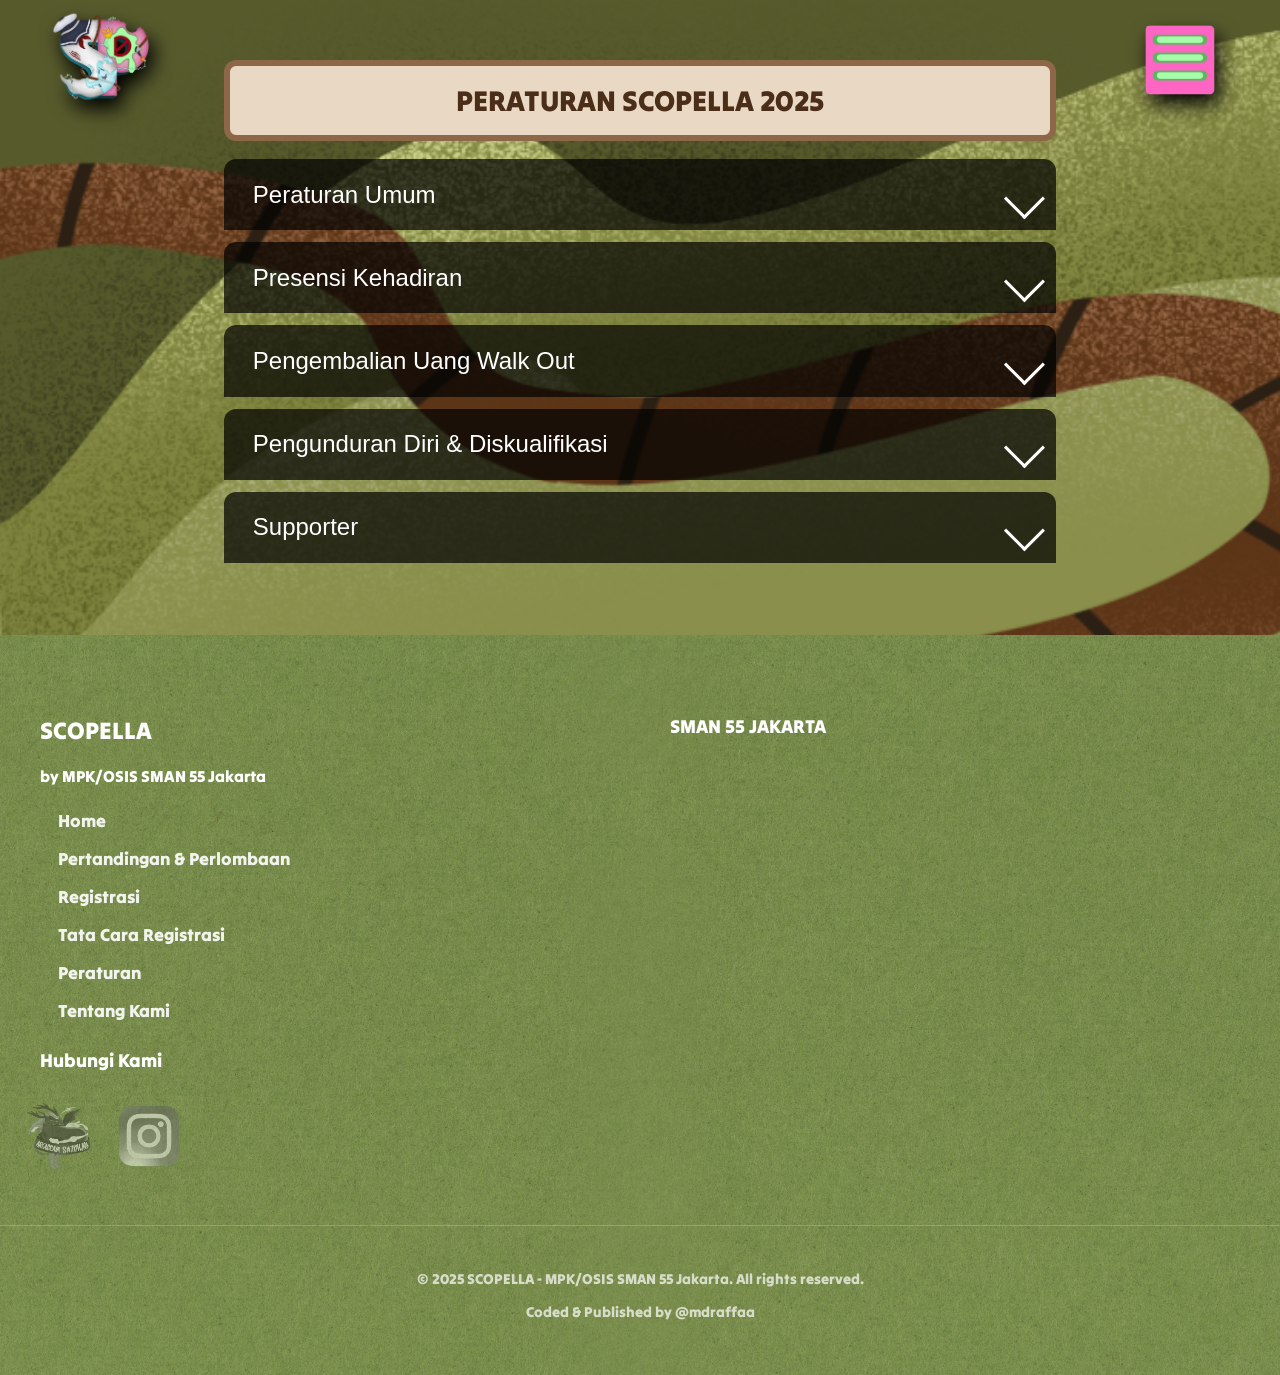
<file: Website SCP SF 25/peraturan/peraturan.html>
<!DOCTYPE html>
<html lang="id">
<head>
    <meta charset="UTF-8">
    <meta name="viewport" content="width=device-width, initial-scale=1.0">
    <title>SCOPELLA 2025</title>
    <link rel="icon" href="/background/SCP LOGO TRANS.png">
    <link rel="stylesheet" href="peraturan.css">
    <link rel="preconnect" href="https://fonts.googleapis.com">
    <link rel="preconnect" href="https://fonts.gstatic.com" crossorigin>
    <link href="https://fonts.googleapis.com/css2?family=Tilt+Warp&display=swap" rel="stylesheet">
</head>
<body>
     <div class="containeratas">
    <nav class="followingNav">
        <a class='jiangatas' href="/"><img src="../background/SCP LOGO TRANS.png"></a>
        <img class="jiang" src="../background/Untitled_design__5_-removebg-preview.png">
    </nav>
    </div>
  
    
    <div class="info-nav" id="infoNav">
        <a href="../index.html#" class="info-button">Home</a>
        <a href="../index.html#mataLomba" class="info-button">Pertandingan & Perlombaan</a>
        <a href="../index.html#gelombangPend" class="info-button">Registrasi</a>
        <a href="../tatacara/tatacara.html" class="info-button">Tata Cara Registrasi</a>
        <a href="../peraturan/peraturan.html" class="info-button">Peraturan</a>
        <a href="../tentangkami/tentang-kami.html" class="info-button">Tentang Kami</a>
        <img class="close" src="../background/Untitled_design__2_-removebg-preview.png" alt="Close Menu" id="closeButton">
    </div>

    <section class="snk-section">

  
        <div class="snk-judul">
            PERATURAN SCOPELLA 2025
        </div>

        
        <div class="snk-accordion">
            <button class="snk-accordion-btn">Peraturan Umum
                <span class="snk-arrow"></span>
            </button>
            <div class="snk-accordion-content">
                <ol type="1">
                    <li>Seluruh peserta wajib menaati dan mematuhi peraturan-peraturan yang berlaku selama kegiatan SCOPELLA 2025 dan berada di wilayah SMAN 55 Jakarta. (peraturan umum maupun peraturan setiap cabang pertandingan dan perlombaan).</li><br>
                    <li>Peserta tingkat SMP/MTs dan SMA/SMK/MA adalah siswa/i yang secara sah berasal dari sekolah yang bersangkutan dan telah memenuhi syarat-syarat untuk mengikuti pertandingan maupun perlombaan yang diselenggarakan oleh kegiatan SCOPELLA 2025.</li><br>
                    <li>Peserta dilarang membawa benda-benda tajam, senjata api, bahan peledak, minuman keras, dan narkoba ke dalam wilayah SMAN 55 Jakarta. Jika benda-benda tersebut ditemukan, maka panitia akan menyita barang-barang tersebut dan tidak akan dikembalikan.</li><br>
                    <li>Peserta wajib menjaga kebersihan dan keutuhan fasilitas yang tersedia.</li><br>
                    <li>Bila terjadi kerusakan pada fasilitas akibat kelalaian peserta, maka peserta harus mengganti rugi kerusakan fasilitas tersebut.</li><br>
                    <li>Peserta harus menjaga sportivitas dalam bertanding dan berlomba, selain itu peserta diharap dapat menjaga sikap serta tetap ramah kepada siapapun selama acara berlangsung.</li><br>
                    <li>Peserta yang tidak hadir sesuai waktu yang telah ditentukan maka akan diberi sanksi sesuai dengan pertandingan atau perlombaan yang diikuti.</li><br>
                    <li>Peserta yang berhalangan untuk ikut serta dalam SCOPELLA 2025 dapat digantikan dengan cara memberikan pas foto 3x4 sebanyak satu buah, surat keterangan dari sekolah, dan fotocopy kartu pelajar sekolah dari pengganti pada saat Technical Meeting.</li><br>
                    <li>Softcopy name tag akan dikirimkan kepada penanggung jawab tim paling lambat 3 hari setelah Technical Meeting.</li><br>
                    <li>Setiap tim wajib mengirimkan perwakilan untuk tiap mata lomba untuk hadir pada Technical Meeting. Tim yang tidak mendatangkan perwakilan pada Technical Meeting dianggap menyetujui semua ketentuan dan peraturan yang berlaku.</li><br>
                    <li>Keputusan panitia dan juri tidak dapat diganggu gugat dan merupakan hasil mutlak.</li><br>
                    <li>Panitia berhak menggunakan foto atau video peserta dan mempublikasikannya di media sosial sebagai bentuk promosi dan dokumentasi dari SCOPELLA.</li>
                </ol>
            </div>
        </div>

        
        <div class="snk-accordion">
            <button class="snk-accordion-btn">Presensi Kehadiran
                <span class="snk-arrow"></span>
            </button>
            <div class="snk-accordion-content">
                <ol type="1">
                    <li>Peserta lomba akan melakukan presensi terlebih dahulu setibanya di SMAN 55 Jakarta pada hari-H perlombaan/pertandingan.</li><br>
                    <li>Peserta wajib hadir sesuai dengan jadwal rentang waktu yang ditentukan oleh panitia. Jadwal kehadiran peserta untuk melakukan presensi akan diinformasikan lebih lanjut oleh panitia.</li><br>
                    <li>Name Tag wajib digunakan peserta selama perlombaan berlangsung dan tidak boleh dihilangkan.</li><br>
                    <li>Peserta wajib terlebih dahulu melakukan body check sebelum memasuki ruang tunggu maupun kawasan perlombaan/pertandingan.</li>
                   
                </ol>
            </div>
        </div>

        
        <div class="snk-accordion">
            <button class="snk-accordion-btn">Pengembalian Uang Walk Out
                <span class="snk-arrow"></span>
            </button>
            <div class="snk-accordion-content">
                <ol type="1">
                    <li>Peserta yang berhak mengambil uang Walk Out (WO) adalah peserta lomba yang kalah tetapi tidak pernah dinyatakan WO ataupun didiskualifikasi selama berjalannya perlombaan/pertandingan serta mengikuti apel pembukaan SCOPELLA 2025.</li><br>
                    <li>Harap mengambil uang WO pada waktu dan tempat yang sudah ditentukan.</li>
                    
                </ol>
            </div>
        </div>

        <div class="snk-accordion">
            <button class="snk-accordion-btn">Pengunduran Diri & Diskualifikasi
                <span class="snk-arrow"></span>
            </button>
            <div class="snk-accordion-content">
                <ol type="1">
                    <li>Apabila terdapat tim yang mengundurkan diri, maka wajib memberikan konfirmasi paling lambat 2 minggu sebelum hari perlombaan/pertandingan dilaksanakan.</li><br>
                    <li>Calon peserta yang tidak kunjung melunasi pembayaran baik tunai maupun transfer pada masa yang telah ditentukan maka dianggap mengundurkan diri.</li><br>
                    <li>Peserta/tim yang sudah tercatat dalam pertandingan/perlombaan SCOPELLA 2025 namun tidak hadir dan tidak mengirim pengganti pada hari pelaksanaan dianggap mengundurkan diri.</li><br>
                    <li>Uang pendaftaran + WO dari tim yang mengundurkan diri akan otomatis hangus (tidak ada pengembalian).</li><br>
                    <li>Peserta akan didiskualifikasi apabila melakukan satu atau lebih dari beberapa keadaan dibawah ini:</li>
                </ol>
                <ul>
                    <li>Membawa rokok dan minuman keras.</li><br>
                    <li>Pemalsuan identitas peserta.</li><br>
                    <li>Berkomentar tidak etis maupun mengandung unsur SARA (Suku, Agama, Ras dan Antar golongan).</li><br>
                    <li>Memprovokasi peserta maupun penonton dan membuat keributan selama acara berlangsung.</li>
                </ul>
            </div>
        </div>

        <div class="snk-accordion">
            <button class="snk-accordion-btn">Supporter
                <span class="snk-arrow"></span>
            </button>
            <div class="snk-accordion-content">
                <ol type="1">
                    <li>Tiap tim wajib membawa supporter (penonton) dalam jumlah yang sudah ditentukan.</li><br>
                    <li>Apabila jumlah penonton tidak mencapai ketentuan, maka kelompok penonton atau tim tersebut wajib membayarkan tiket dari jumlah orang yang kurang.</li><br>
                    <li>Berikut ketentuan jumlah supporter yang wajib dibawa pada kegiatan perlombaan/pertandingan:</li>
                </ol>
                <ul>
                    <li>Basket SMA : 20 orang/tim</li><br>
                    <li>Futsal SMP/SMA : 20 orang/tim</li><br>
                    <li>Modern Dance SMA : 15 orang/tim</li><br>
                    <li>Tari Tradisional Solo : 5 Orang</li><br>
                    <li>Tari Tradisional Group : 15 Orang/tim</li><br>
                    <li>Band : 20 Orang/tim</li>
                </ul>
            </div>
        </div>
    </section>

<footer class="footer">
    <div class="footer-container">
        <div class="footer-left">
            <div class="footer-logo-section">
                <div class="footer-logo-text">
                    <h2 class="footer-logo-title">SCOPELLA</h2>
                    <p class="footer-logo-subtitle">by MPK/OSIS SMAN 55 Jakarta</p>
                </div>
            </div>

            <nav class="footer-nav">
                <a href="../index.html#" class="info-button1">Home</a>
                <a href="../index.html#mataLomba" class="info-button1">Pertandingan & Perlombaan</a>
                <a href="../index.html#gelombangPend" class="info-button1">Registrasi</a>
                <a href="../tatacara/tatacara.html" class="info-button1">Tata Cara Registrasi</a>
                <a href="../peraturan/peraturan.html" class="info-button1">Peraturan</a>
                <a href="../tentangkami/tentang-kami.html" class="info-button1">Tentang Kami</a>
            </nav>      
            
            <div class="footer-contact-section">
                <h3 class="footer-contact-title">Hubungi Kami</h3>
            </div>
            <div class="footer-social">
                <a href="https://www.instagram.com/mpkosis55/?hl=en" target="_blank" rel="noopener">
                <img class="ASR" src="../background/LOGO ASR TRANS.png" alt="ASR">
                </a>
                <a href="https://www.instagram.com/scopella_2025/" target="_blank" rel="noopener">
                <img class="IG" src="../background/Instagram-Logo.wine1.png" alt="IG">
                </a>
            </div>
        </div>
        
        <div class="footer-right">
            <div class="footer-school-info">
                <h3 class="footer-school-title">SMAN 55 JAKARTA</h3>
            </div>
            
            <div class="footer-map-container">
                <iframe 
                    class="footer-map-iframe"
                    src="https://www.google.com/maps/embed?pb=!1m18!1m12!1m3!1d3966.0632453718467!2d106.8365790749906!3d-6.25539859373309!2m3!1f0!2f0!3f0!3m2!1i1024!2i768!4f13.1!3m3!1m2!1s0x2e69f3caf8f1ad59%3A0x5f38465f6461df9d!2sSenior%20High%20School%20State%2055%20of%20Jakarta!5e0!3m2!1sen!2sid!4v1710622530062!5m2!1sen!2sid"
                    allowfullscreen=""
                    loading="lazy"
                    referrerpolicy="no-referrer-when-downgrade"
                    title="Lokasi SMAN 55 Jakarta">
                </iframe>
            </div>
        </div>
    </div>
    
    <div class="footer-bottom">
        <p>&copy; 2025 SCOPELLA - MPK/OSIS SMAN 55 Jakarta. All rights reserved.</p>
        <p>Coded & Published by @mdraffaa</p>
    </div>

    <script src="peraturan.js"></script>
</body>
</html>
</file>
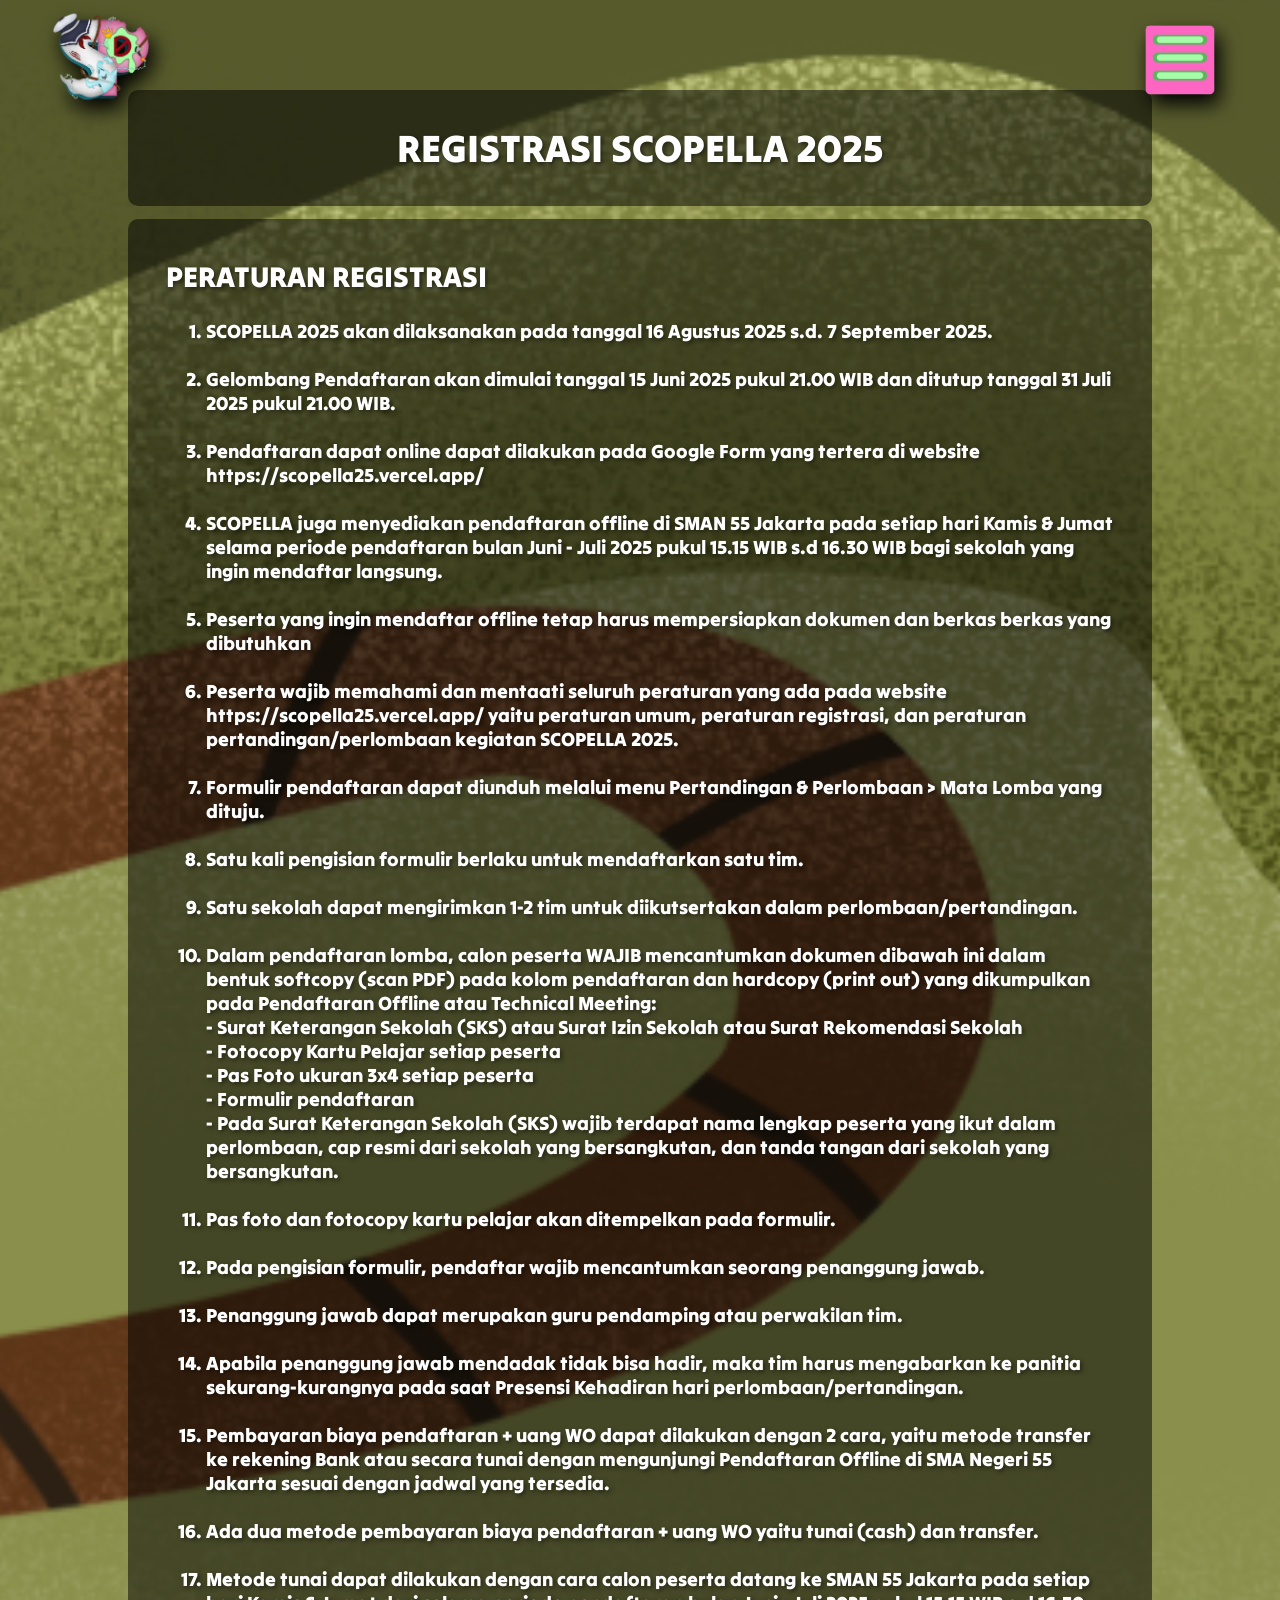
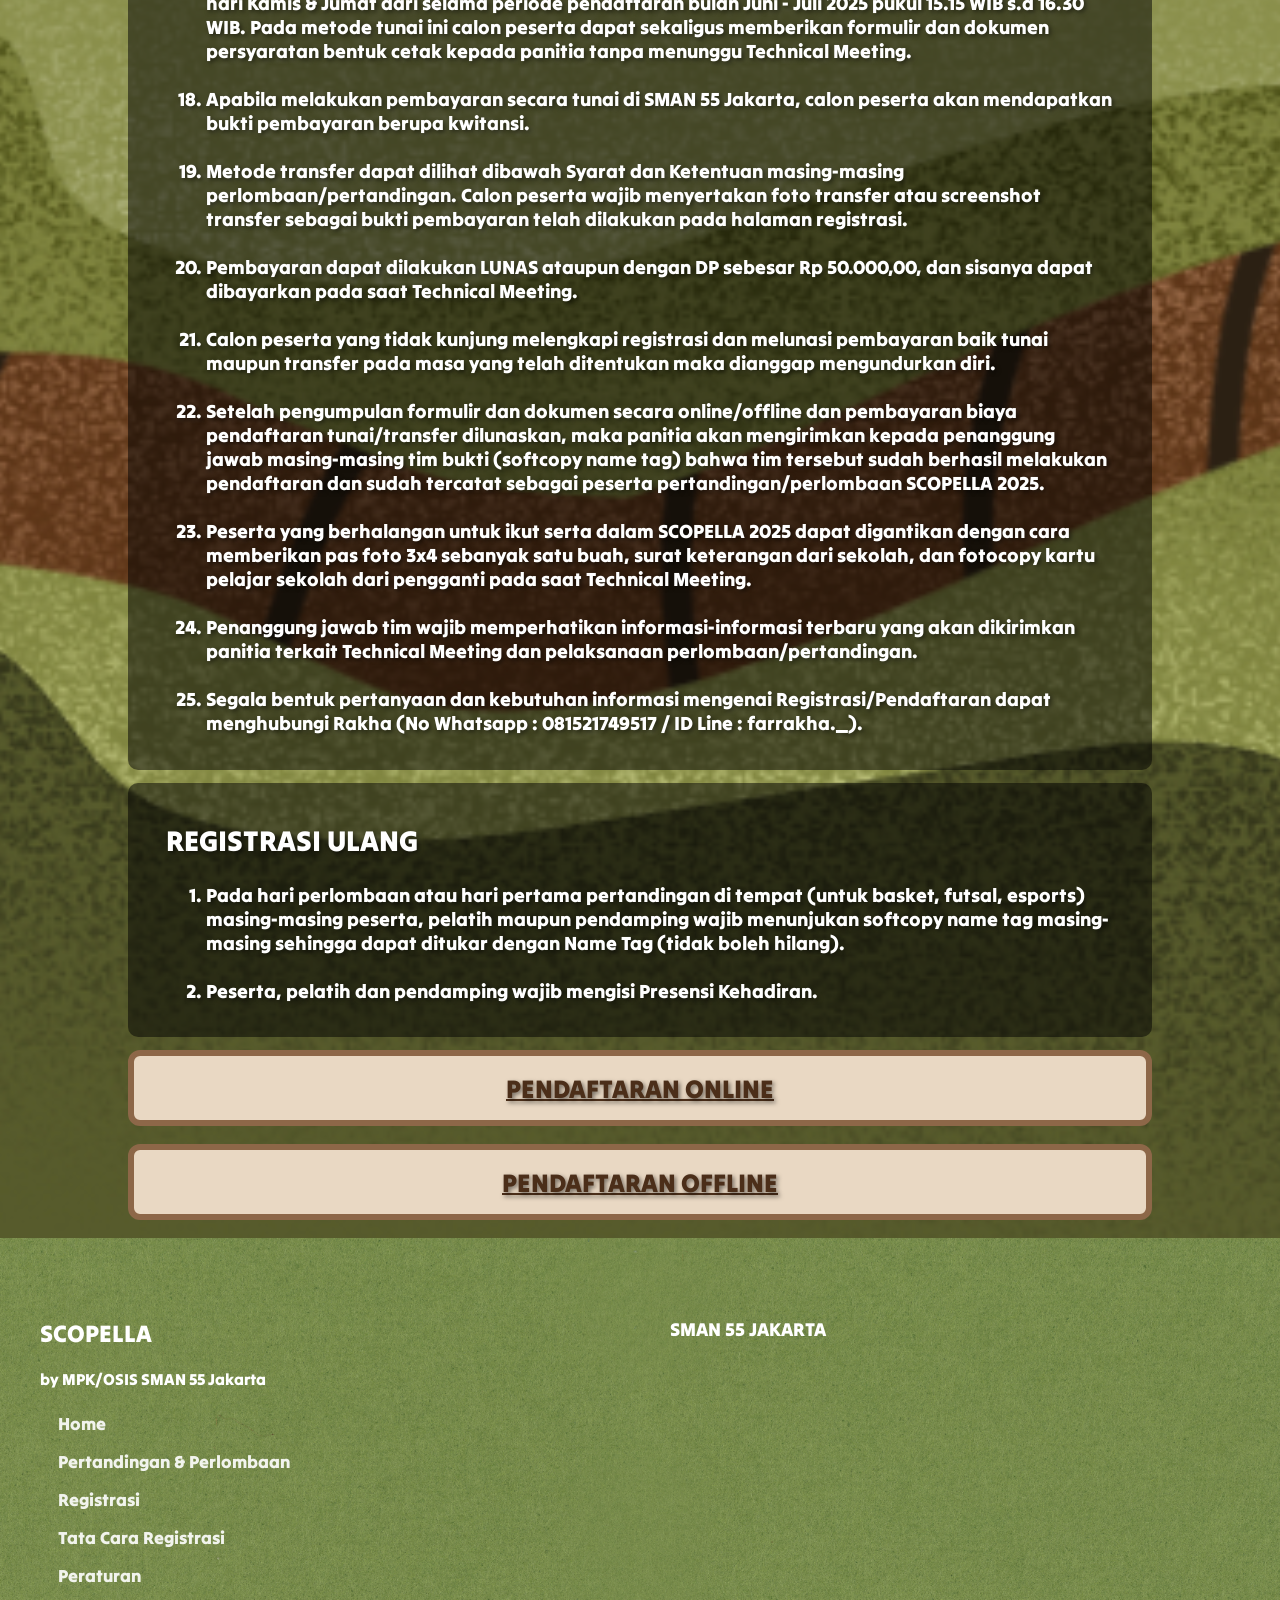
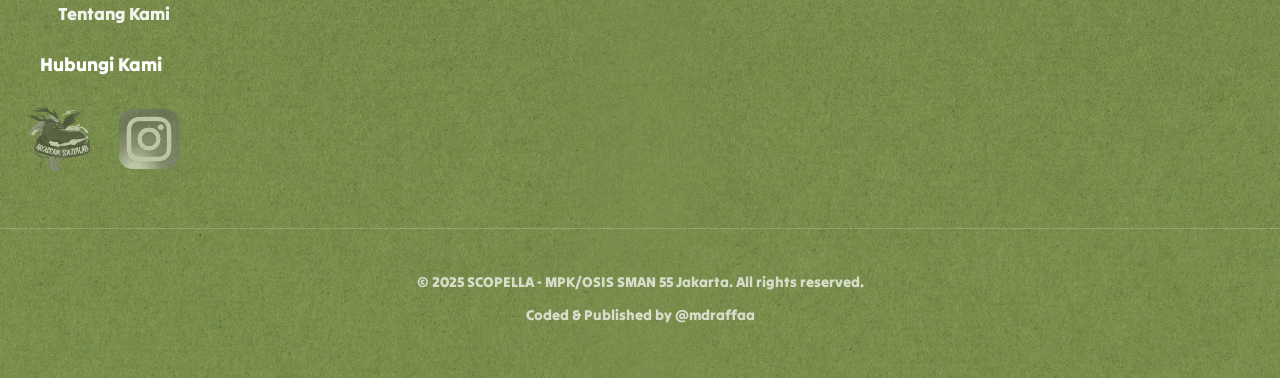
<file: Website SCP SF 25/tatacara/tatacara.html>
<!DOCTYPE html>
<html lang="en">
<head>
    <meta charset="UTF-8">
    <meta name="viewport" content="width=device-width, initial-scale=1.0">
    <title>SCOPELLA 2025</title>
    <link rel="icon" href="/background/SCP LOGO TRANS.png">
    <link rel="stylesheet" href="tatacara.css">
    <link rel="preconnect" href="https://fonts.googleapis.com">
    <link rel="preconnect" href="https://fonts.gstatic.com" crossorigin>
    <link href="https://fonts.googleapis.com/css2?family=Tilt+Warp&display=swap" rel="stylesheet">
</head>
<body>
    <div class="containeratas">
    <nav class="followingNav">
        <a class='jiangatas' href="/"><img src="bg/SCP LOGO TRANS.png"></a>
        <img class="jiang" src="bg/Untitled_design__5_-removebg-preview.png">
    </nav>
    </div>

    <div class="info-nav" id="infoNav">
        <a href="../index.html#" class="info-button">Home</a>
        <a href="../index.html#mataLomba" class="info-button">Pertandingan & Perlombaan</a>
        <a href="../index.html#gelombangPend" class="info-button">Registrasi</a>
        <a href="../tatacara/tatacara.html" class="info-button">Tata Cara Registrasi</a>
        <a href="../peraturan/peraturan.html" class="info-button">Peraturan</a>
        <a href="../tentangkami/tentang-kami.html" class="info-button">Tentang Kami</a>
        <img class="close" src="../background/Untitled_design__2_-removebg-preview.png" alt="Close Menu" id="closeButton">
    </div>
    
    <section class="satuAja">
    <div class="semuanya">
            <div class="palangAtas">
                <h1>REGISTRASI SCOPELLA 2025</h1>
            </div>
            <div class="SMAN55">
                <h1>PERATURAN REGISTRASI</h1>
                <ol type="1">
                    <li>SCOPELLA 2025 akan dilaksanakan pada tanggal 16 Agustus 2025 s.d. 7 September 2025.</li><br>
                    <li>Gelombang Pendaftaran akan dimulai tanggal 15 Juni 2025 pukul 21.00 WIB dan ditutup tanggal 31 Juli 2025 pukul 21.00 WIB.</li><br>
                    <li>Pendaftaran dapat online dapat dilakukan pada Google Form yang tertera di website https://scopella25.vercel.app/</li><br>
                    <li>SCOPELLA juga menyediakan pendaftaran offline di SMAN 55 Jakarta pada setiap hari Kamis & Jumat selama periode pendaftaran bulan Juni - Juli 2025 pukul 15.15 WIB s.d 16.30 WIB bagi sekolah yang ingin mendaftar langsung.</li><br>
                    <li>Peserta yang ingin mendaftar offline tetap harus mempersiapkan dokumen dan berkas berkas yang dibutuhkan</li><br>
                    <li>Peserta wajib memahami dan mentaati seluruh peraturan yang ada pada website https://scopella25.vercel.app/ yaitu peraturan umum, peraturan registrasi, dan peraturan pertandingan/perlombaan kegiatan SCOPELLA 2025.</li><br>
                    <li>Formulir pendaftaran dapat diunduh melalui menu Pertandingan & Perlombaan > Mata Lomba yang dituju.</li><br>
                    <li>Satu kali pengisian formulir berlaku untuk mendaftarkan satu tim.</li><br>
                    <li>Satu sekolah dapat mengirimkan 1-2 tim untuk diikutsertakan dalam perlombaan/pertandingan.</li><br>
                    <li>Dalam pendaftaran lomba, calon peserta WAJIB mencantumkan dokumen dibawah ini dalam bentuk softcopy (scan PDF) pada kolom pendaftaran dan hardcopy (print out) yang dikumpulkan pada Pendaftaran Offline atau Technical Meeting:<br>
                        - Surat Keterangan Sekolah (SKS) atau Surat Izin Sekolah atau Surat Rekomendasi Sekolah<br>
                        - Fotocopy Kartu Pelajar setiap peserta<br>
                        - Pas Foto ukuran 3x4 setiap peserta<br>
                        - Formulir pendaftaran<br>
                        - Pada Surat Keterangan Sekolah (SKS) wajib terdapat nama lengkap peserta yang ikut dalam perlombaan, cap resmi dari sekolah yang bersangkutan, dan tanda tangan dari sekolah yang bersangkutan.</li><br>
                    <li>Pas foto dan fotocopy kartu pelajar akan ditempelkan pada formulir.</li><br>
                    <li>Pada pengisian formulir, pendaftar wajib mencantumkan seorang penanggung jawab.</li><br>
                    <li>Penanggung jawab dapat merupakan guru pendamping atau perwakilan tim.</li><br>
                    <li>Apabila penanggung jawab mendadak tidak bisa hadir, maka tim harus mengabarkan ke panitia sekurang-kurangnya pada saat Presensi Kehadiran hari perlombaan/pertandingan.</li><br>
                    <li>Pembayaran biaya pendaftaran + uang WO dapat dilakukan dengan 2 cara, yaitu metode transfer ke rekening Bank atau secara tunai dengan mengunjungi Pendaftaran Offline di SMA Negeri 55 Jakarta sesuai dengan jadwal yang tersedia.</li><br>
                    <li>Ada dua metode pembayaran biaya pendaftaran + uang WO yaitu tunai (cash) dan transfer.</li><br>
                    <li>Metode tunai dapat dilakukan dengan cara calon peserta datang ke SMAN 55 Jakarta pada setiap hari Kamis & Jumat dari selama periode pendaftaran bulan Juni - Juli 2025 pukul 15.15 WIB s.d 16.30 WIB. Pada metode tunai ini calon peserta dapat sekaligus memberikan formulir dan dokumen persyaratan bentuk cetak kepada panitia tanpa menunggu Technical Meeting.</li><br>
                    <li>Apabila melakukan pembayaran secara tunai di SMAN 55 Jakarta, calon peserta akan mendapatkan bukti pembayaran berupa kwitansi.</li><br>
                    <li>Metode transfer dapat dilihat dibawah Syarat dan Ketentuan masing-masing perlombaan/pertandingan. Calon peserta wajib menyertakan foto transfer atau screenshot transfer sebagai bukti pembayaran telah dilakukan pada halaman registrasi.</li><br>
                    <li>Pembayaran dapat dilakukan LUNAS ataupun dengan DP sebesar Rp 50.000,00, dan sisanya dapat dibayarkan pada saat Technical Meeting.</li><br>
                    <li>Calon peserta yang tidak kunjung melengkapi registrasi dan melunasi pembayaran baik tunai maupun transfer pada masa yang telah ditentukan maka dianggap mengundurkan diri.</li><br>
                    <li>Setelah pengumpulan formulir dan dokumen secara online/offline dan pembayaran biaya pendaftaran tunai/transfer dilunaskan, maka panitia akan mengirimkan kepada penanggung jawab masing-masing tim bukti (softcopy name tag) bahwa tim tersebut sudah berhasil melakukan pendaftaran dan sudah tercatat sebagai peserta pertandingan/perlombaan SCOPELLA 2025.</li><br>
                    <li>Peserta yang berhalangan untuk ikut serta dalam SCOPELLA 2025 dapat digantikan dengan cara memberikan pas foto 3x4 sebanyak satu buah, surat keterangan dari sekolah, dan fotocopy kartu pelajar sekolah dari pengganti pada saat Technical Meeting.</li><br>
                    <li>Penanggung jawab tim wajib memperhatikan informasi-informasi terbaru yang akan dikirimkan panitia terkait Technical Meeting dan pelaksanaan perlombaan/pertandingan.</li><br>
                    <li>Segala bentuk pertanyaan dan kebutuhan informasi mengenai Registrasi/Pendaftaran dapat menghubungi Rakha (No Whatsapp : 081521749517 / ID Line : farrakha._).</li>
                </ol>
            </div>
            <div class="SCOPELLA25">
                <h1>REGISTRASI ULANG</h1>
                <ol type="1">
                    <li>Pada hari perlombaan atau hari pertama pertandingan di tempat (untuk basket, futsal, esports) masing-masing peserta, pelatih maupun pendamping wajib menunjukan softcopy name tag masing-masing sehingga dapat ditukar dengan Name Tag (tidak boleh hilang).</li><br>
                    <li>Peserta, pelatih dan pendamping wajib mengisi Presensi Kehadiran.</li>
            </div>
            <div class="TEMASCP">
                <a href="pendaftaran-online.html" class="PenOl">PENDAFTARAN ONLINE</a>
            </div>
            <div class="TEMASCP2">
                <a href="pendaftaran-offline.html" class="PenOff">PENDAFTARAN OFFLINE</a>
        </div>

        
    </section>

    <footer class="footer">
    <div class="footer-container">
        <div class="footer-left">
            <div class="footer-logo-section">
                <div class="footer-logo-text">
                    <h2 class="footer-logo-title">SCOPELLA</h2>
                    <p class="footer-logo-subtitle">by MPK/OSIS SMAN 55 Jakarta</p>
                </div>
            </div>

            <nav class="footer-nav">
                <a href="../index.html#" class="info-button1">Home</a>
                <a href="../index.html#mataLomba" class="info-button1">Pertandingan & Perlombaan</a>
                <a href="../index.html#gelombangPend" class="info-button1">Registrasi</a>
                <a href="../tatacara/tatacara.html" class="info-button1">Tata Cara Registrasi</a>
                <a href="../peraturan/peraturan.html" class="info-button1">Peraturan</a>
                <a href="../tentangkami/tentang-kami.html" class="info-button1">Tentang Kami</a>
            </nav>      
            
            <div class="footer-contact-section">
                <h3 class="footer-contact-title">Hubungi Kami</h3>
            </div>
            <div class="footer-social">
                <a href="https://www.instagram.com/mpkosis55/?hl=en" target="_blank" rel="noopener">
                <img class="ASR" src="bg/LOGO ASR TRANS.png" alt="ASR">
                </a>
                <a href="https://www.instagram.com/scopella_2025/" target="_blank" rel="noopener">
                <img class="IG" src="bg/Instagram-Logo.wine1.png" alt="IG">
                </a>
            </div>
        </div>
        
        <div class="footer-right">
            <div class="footer-school-info">
                <h3 class="footer-school-title">SMAN 55 JAKARTA</h3>
            </div>
            
            <div class="footer-map-container">
                <iframe 
                    class="footer-map-iframe"
                    src="https://www.google.com/maps/embed?pb=!1m18!1m12!1m3!1d3966.0632453718467!2d106.8365790749906!3d-6.25539859373309!2m3!1f0!2f0!3f0!3m2!1i1024!2i768!4f13.1!3m3!1m2!1s0x2e69f3caf8f1ad59%3A0x5f38465f6461df9d!2sSenior%20High%20School%20State%2055%20of%20Jakarta!5e0!3m2!1sen!2sid!4v1710622530062!5m2!1sen!2sid"
                    allowfullscreen=""
                    loading="lazy"
                    referrerpolicy="no-referrer-when-downgrade"
                    title="Lokasi SMAN 55 Jakarta">
                </iframe>
            </div>
        </div>
    </div>
    
    <div class="footer-bottom">
        <p>&copy; 2025 SCOPELLA - MPK/OSIS SMAN 55 Jakarta. All rights reserved.</p>
        <p>Coded & Published by @mdraffaa</p>
    <script src="tatacara.js"></script>
    </div>
</file>
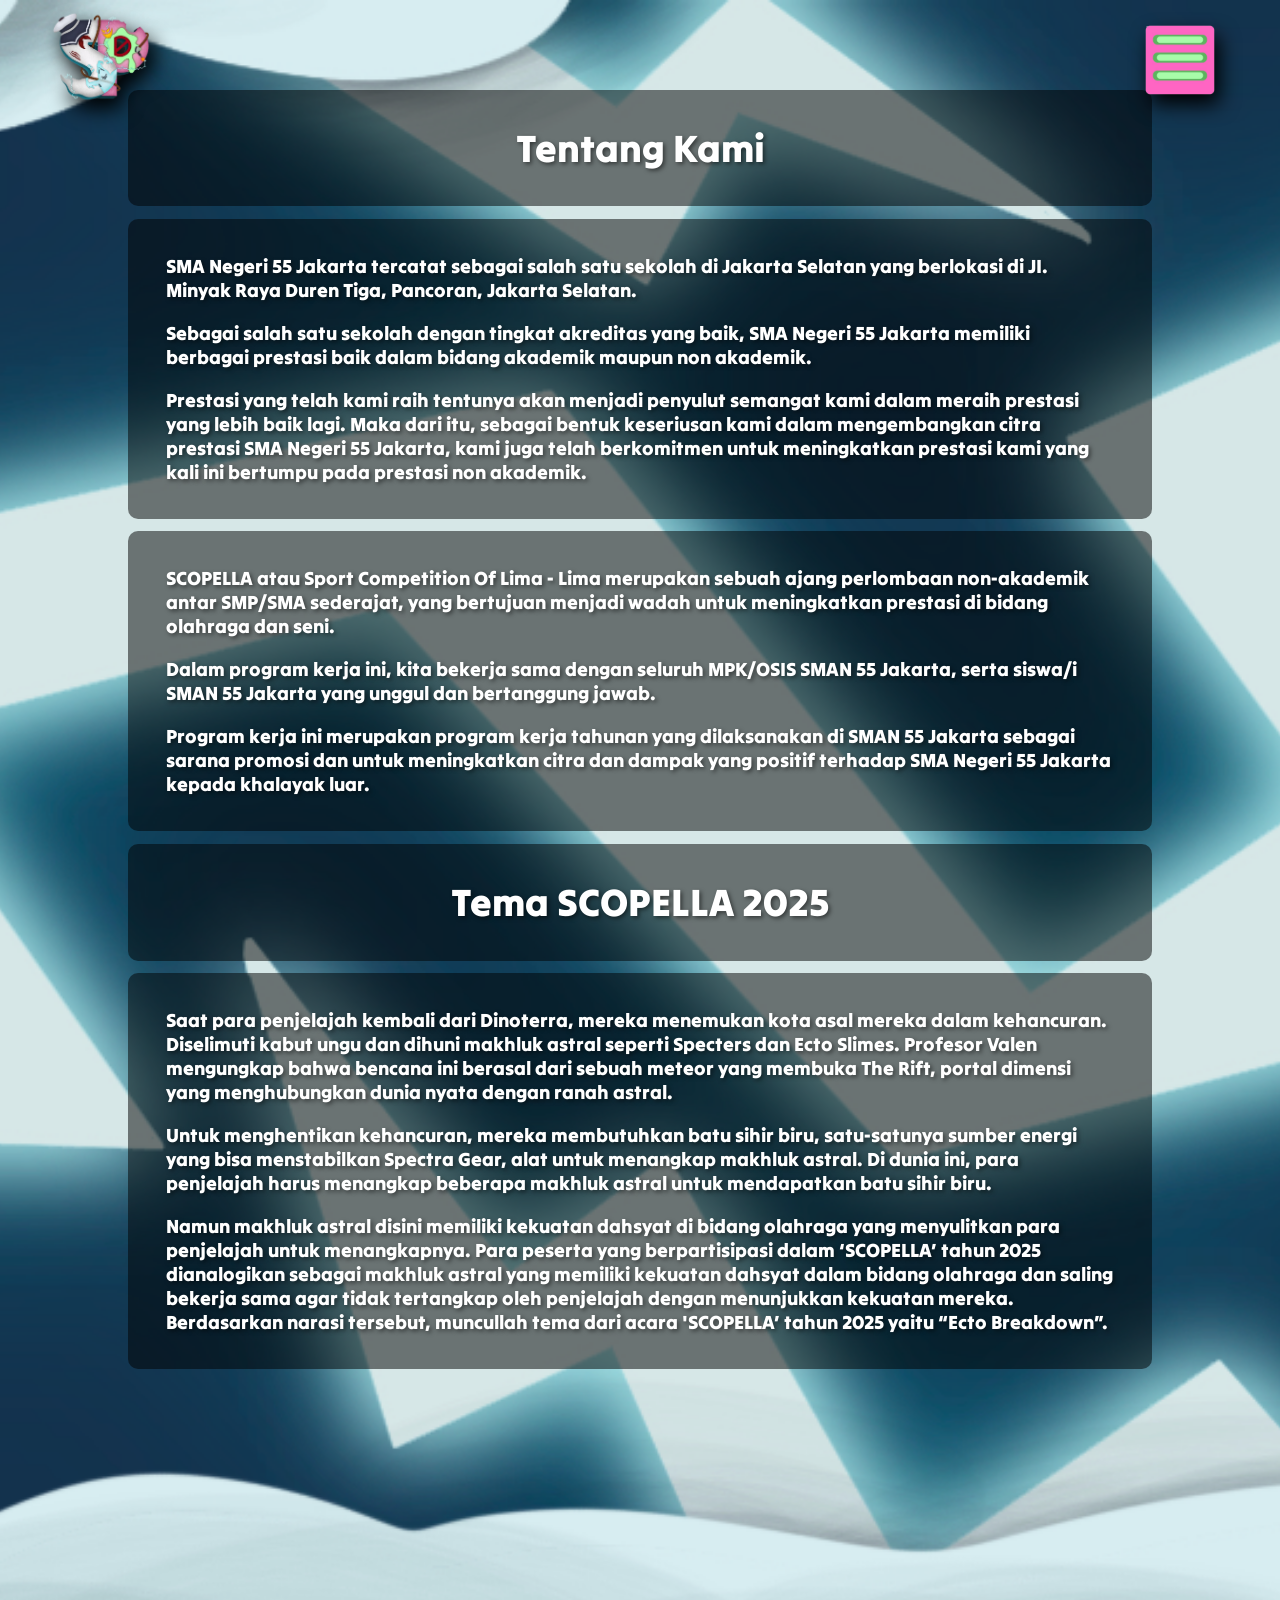
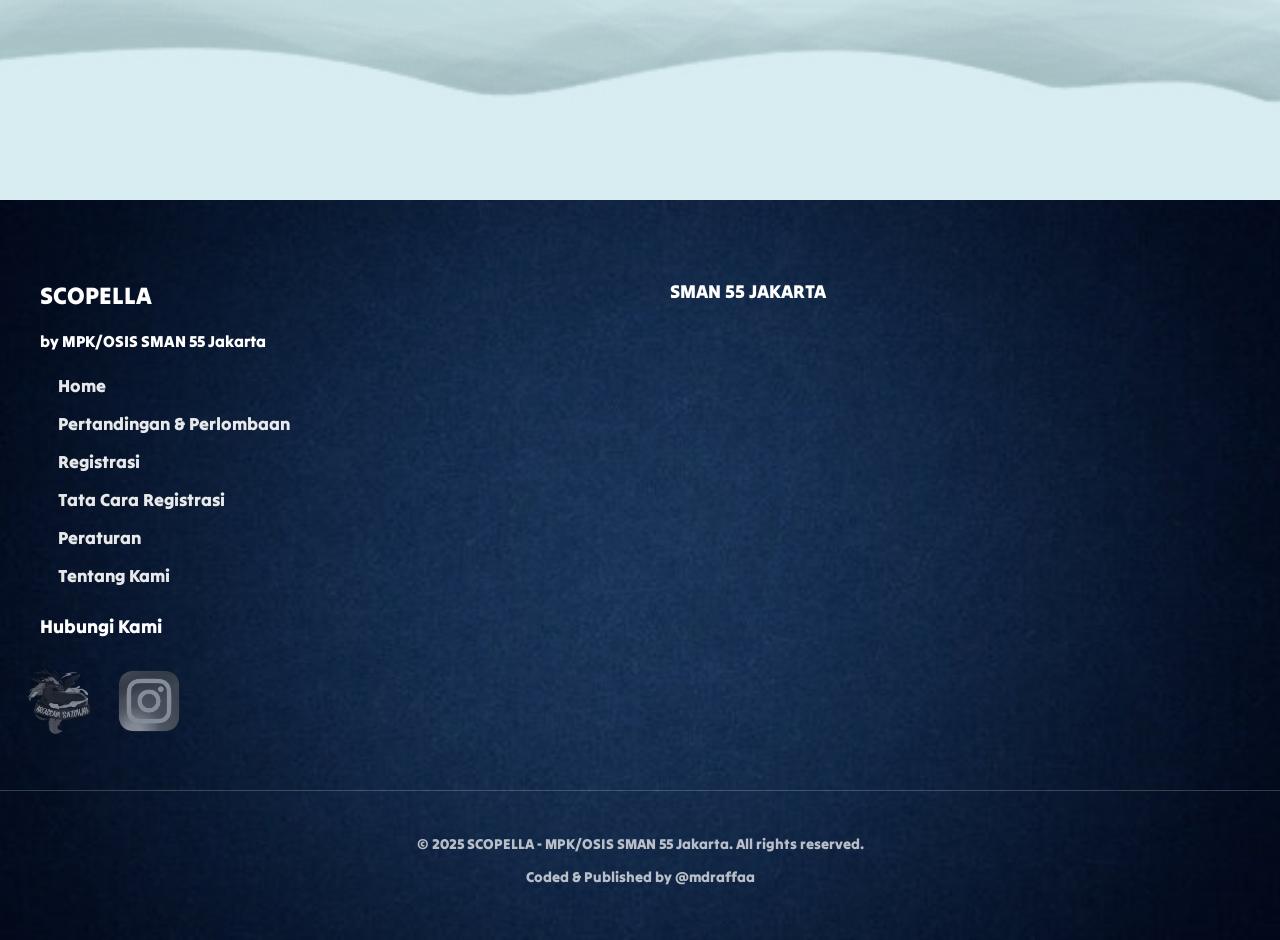
<file: Website SCP SF 25/tentangkami/tentang-kami.html>
<!DOCTYPE html>
<html lang="en">
<head>
    <meta charset="UTF-8">
    <meta name="viewport" content="width=device-width, initial-scale=1.0">
    <title>SCOPELLA 2025</title>
    <link rel="icon" href="/background/SCP LOGO TRANS.png">
    <link rel="stylesheet" href="style2.css">
    <link rel="preconnect" href="https://fonts.googleapis.com">
    <link rel="preconnect" href="https://fonts.gstatic.com" crossorigin>
    <link href="https://fonts.googleapis.com/css2?family=Tilt+Warp&display=swap" rel="stylesheet">
</head>
<body>
    <div class="containeratas">
    <nav class="followingNav">
        <a class='jiangatas' href="/"><img src="bg/SCP LOGO TRANS.png"></a>
        <img class="jiang" src="bg/Untitled_design__5_-removebg-preview.png">
    </nav>
    </div>
  
    
     <div class="info-nav" id="infoNav">
        <a href="../index.html#" class="info-button">Home</a>
        <a href="../index.html#mataLomba" class="info-button">Pertandingan & Perlombaan</a>
        <a href="../index.html#gelombangPend" class="info-button">Registrasi</a>
        <a href="../tatacara/tatacara.html" class="info-button">Tata Cara Registrasi</a>
        <a href="../peraturan/peraturan.html" class="info-button">Peraturan</a>
        <a href="../tentangkami/tentang-kami.html" class="info-button">Tentang Kami</a>
        <img class="close" src="../background/Untitled_design__2_-removebg-preview.png" alt="Close Menu" id="closeButton">
    </div>

    <section class="satuAja">
    <div class="semuanya">
            <div class="palangAtas">
                <h1>Tentang Kami</h1>
            </div>
            <div class="SMAN55">
                <p>SMA Negeri 55 Jakarta tercatat sebagai salah satu sekolah di Jakarta Selatan yang berlokasi di JI. Minyak Raya Duren Tiga, Pancoran, Jakarta Selatan. </p>
                <p>Sebagai salah satu sekolah dengan tingkat akreditas yang baik, SMA Negeri 55 Jakarta memiliki berbagai prestasi baik dalam bidang akademik maupun non akademik.</p> Prestasi yang telah kami raih tentunya akan menjadi penyulut semangat kami dalam meraih prestasi yang lebih baik lagi. Maka dari itu, sebagai bentuk keseriusan kami dalam mengembangkan citra prestasi SMA Negeri 55 Jakarta, kami juga telah berkomitmen untuk meningkatkan prestasi kami yang kali ini bertumpu pada prestasi non akademik.</p>
            </div>
            <div class="SCOPELLA25">
                <p>SCOPELLA atau Sport Competition Of Lima - Lima merupakan sebuah ajang perlombaan non-akademik antar SMP/SMA sederajat, yang bertujuan menjadi wadah untuk meningkatkan prestasi di bidang olahraga dan seni.</p>
                <p>Dalam program kerja ini, kita bekerja sama dengan seluruh MPK/OSIS SMAN 55 Jakarta, serta siswa/i SMAN 55 Jakarta yang unggul dan bertanggung jawab.</p>
                <p>Program kerja ini merupakan program kerja tahunan yang dilaksanakan di SMAN 55 Jakarta sebagai sarana promosi dan untuk meningkatkan citra dan dampak yang positif terhadap SMA Negeri 55 Jakarta kepada khalayak luar.</p>
            </div>
            <div class="TEMASCP">
                <h1>Tema SCOPELLA 2025</h1>
            </div>
            <div class="TEMASCP2">
                <p>Saat para penjelajah kembali dari Dinoterra, mereka menemukan kota asal mereka dalam kehancuran. Diselimuti kabut ungu dan dihuni makhluk astral seperti Specters dan Ecto Slimes. Profesor Valen mengungkap bahwa bencana ini berasal dari sebuah meteor yang membuka The Rift, portal dimensi yang menghubungkan dunia nyata dengan ranah astral.</p> 
                <p>Untuk menghentikan kehancuran, mereka membutuhkan batu sihir biru, satu-satunya sumber energi yang bisa menstabilkan Spectra Gear, alat untuk menangkap makhluk astral. Di dunia ini, para penjelajah harus menangkap beberapa makhluk astral untuk mendapatkan batu sihir biru.</p> Namun makhluk astral disini memiliki kekuatan dahsyat di bidang olahraga yang menyulitkan para penjelajah untuk menangkapnya. Para peserta yang berpartisipasi dalam ‘SCOPELLA’ tahun 2025 dianalogikan sebagai makhluk astral yang memiliki kekuatan dahsyat dalam bidang olahraga dan saling bekerja sama agar tidak tertangkap oleh penjelajah dengan menunjukkan kekuatan mereka. Berdasarkan narasi tersebut, muncullah tema dari acara 'SCOPELLA’ tahun 2025 yaitu “Ecto Breakdown”.</p>
            </div>
        </div>
    </section>

    <footer class="footer">
    <div class="footer-container">
        <div class="footer-left">
            <div class="footer-logo-section">
                <div class="footer-logo-text">
                    <h2 class="footer-logo-title">SCOPELLA</h2>
                    <p class="footer-logo-subtitle">by MPK/OSIS SMAN 55 Jakarta</p>
                </div>
            </div>

            <nav class="footer-nav">
                <a href="../index.html#" class="info-button1">Home</a>
                <a href="../index.html#mataLomba" class="info-button1">Pertandingan & Perlombaan</a>
                <a href="../index.html#gelombangPend" class="info-button1">Registrasi</a>
                <a href="../tatacara/tatacara.html" class="info-button1">Tata Cara Registrasi</a>
                <a href="../peraturan/peraturan.html" class="info-button1">Peraturan</a>
                <a href="../tentangkami/tentang-kami.html" class="info-button1">Tentang Kami</a>
            </nav>      
            
            <div class="footer-contact-section">
                <h3 class="footer-contact-title">Hubungi Kami</h3>
            </div>
            <div class="footer-social">
                <a href="https://www.instagram.com/mpkosis55/?hl=en" target="_blank" rel="noopener">
                <img class="ASR" src="bg/LOGO ASR TRANS.png" alt="ASR">
                </a>
                <a href="https://www.instagram.com/scopella_2025/" target="_blank" rel="noopener">
                <img class="IG" src="bg/Instagram-Logo.wine1.png" alt="IG">
                </a>
            </div>
        </div>
        
        <div class="footer-right">
            <div class="footer-school-info">
                <h3 class="footer-school-title">SMAN 55 JAKARTA</h3>
            </div>
            
            <div class="footer-map-container">
                <iframe 
                    class="footer-map-iframe"
                    src="https://www.google.com/maps/embed?pb=!1m18!1m12!1m3!1d3966.0632453718467!2d106.8365790749906!3d-6.25539859373309!2m3!1f0!2f0!3f0!3m2!1i1024!2i768!4f13.1!3m3!1m2!1s0x2e69f3caf8f1ad59%3A0x5f38465f6461df9d!2sSenior%20High%20School%20State%2055%20of%20Jakarta!5e0!3m2!1sen!2sid!4v1710622530062!5m2!1sen!2sid"
                    allowfullscreen=""
                    loading="lazy"
                    referrerpolicy="no-referrer-when-downgrade"
                    title="Lokasi SMAN 55 Jakarta">
                </iframe>
            </div>
        </div>
    </div>
    
    <div class="footer-bottom">
        <p>&copy; 2025 SCOPELLA - MPK/OSIS SMAN 55 Jakarta. All rights reserved.</p>
        <p>Coded & Published by @mdraffaa</p>
    </div>
</footer>
<script src="interactivity2.js"></script>
<body>
</file>
<file: Website SCP SF 25/style.css>
body, html {
    font-family: 'Tilt Warp';
    margin: 0;
    padding: 0;
    scroll-behavior: smooth;
    overflow-x: hidden;
}



.Welcoming {
    margin-top: -3vw;
    padding: 2 rem 1 rem;
    background-position: center;
    display: flex;
    flex-direction: column;
    align-items: center;
    background: url(background/bg1scp.PNG);
    background-size: cover;
}


.pendaftaran {
    background-image: url(background/IMG_5912.PNG);
    background-size: cover;
    background-position: center;
    display: flex;
    flex-direction: column;
    align-items: center;
}

.followingNav {
    position: fixed;
    top: 20px;
    left: 0;
    height: 80px; 
    width: 100%;
    padding: 0 50px;
    background: none;
    filter: drop-shadow(5px 10px 10px rgb(0, 0, 0));
    z-index: 1000; 
    display: flex;
    justify-content: space-between;
    align-items: center;;
    box-sizing: border-box;
}

.info-nav {
    position: fixed;
    display: flex;
    flex-direction: column;
    top: 0;
    right: -100%;
    width: 100vw;
    max-width: 400px;
    height: 100%;
    background-color: #f8f1e5;
    color: navy;
    transition: right 0.5s ease, opacity 1s ease;
    box-shadow: -5px 0 10px rgba(0, 0, 0, 0.2);
    padding: 90px 20px 20px 20px;
    z-index: 1000;
    opacity: 0;
    gap: 1rem;
}



.info-nav.active {
    right: 0;
    opacity: 1;
}

.info-nav .close {
    position: absolute;
    top: 18px;
    right: 18px;
    width: 64px;
    height: 64px;
    margin-bottom: 0;
    cursor: pointer;
    filter: invert(1);
    z-index: 1001;
}

.info-nav .info-button {
    color: navy;
    text-decoration: none;
    padding: 12px 20px;
    font-size: 18px;
    background: none;
    border: none;
    box-shadow: none;
    margin: 0;
    border-radius: 12px;
    display: block;
    width: 100%;
    text-align: left;
    position: relative;
    overflow: hidden;
    transition: color 0.3s, background 0.3s;
}

/* Hover effect: underline grow + color change + subtle bg */
.info-nav .info-button::after {
    content: "";
    display: block;
    position: absolute;
    left: 0; bottom: 0;
    width: 0;
    height: 3px;
    background: linear-gradient(90deg, #f39c12, #e67e22);
    transition: width 0.3s cubic-bezier(.4,2,.6,1);
    border-radius: 2px;
}

.info-nav .info-button:hover {
    color: #fff;
    background: linear-gradient(90deg, #f39c12 60%, #e67e22 100%);
    box-shadow: 0 4px 16px rgba(243, 156, 18, 0.15);
    border-radius: 18px;         /* Lebih bulat saat hover */
    padding-left: 28px;          /* Tambah padding kiri saat hover */
    padding-right: 28px;         /* Tambah padding kanan saat hover */
    transition: color 0.3s, background 0.3s, border-radius 0.3s, padding 0.3s;
}

.info-nav .info-button:hover::after {
    width: 100%;
}

.close {
    position: absolute;
    top: 10px;
    right: 0;
    width: 100px;
    cursor: pointer;
    z-index: 1000;
}

.nav-menu a {
    color: navy;
    text-decoration: none;
    padding: 10px 0;
    font-size: 18px;
}

.nav-menu a:hover {
    text-decoration: underline;
}


nav img {
    width: 100px;
    cursor: pointer;
}

.containeratas {
    display: flex;
    flex-direction: column;
    justify-content: center;
}


.atas1 {
    opacity: 0;
    transform: translateY(-40px);
    transition: opacity 0.8s ease, transform 0.8s cubic-bezier(.4,2,.6,1);
    font-size: 1.1rem;
    margin-top: 85px;
}

.atas1.visible {
    opacity: 1;
    transform: translateY(0);
}

.bawah1.scale {
    opacity: 1;
    transform: scale(1);
    transition: opacity 0.8s ease, transform 0.8s cubic-bezier(.4,2,.6,1);
}

/* Untuk gambar, tanpa animasi scale/ghost */
.bawah1-img {
    width: 30vw;
    height: auto;
    min-width: 64px;
    margin-left: auto;
    margin-right: auto;
    object-fit: contain;
    opacity: 0;
    transform: scale(0.8);
    transition: none;

}

.bawah1-img.pop-in {
    animation: popInImg 1s cubic-bezier(.4,2,.6,1) forwards;
}
 
@keyframes popInImg {
    0% {
        opacity: 0;
        transform: scale(0.8);
    }
    60% {
        opacity: 1;
        transform: scale(1.01);
    }
    100% {
        opacity: 1;
        transform: scale(1);
    }
}

/* Untuk h1 Ecto Breakdown, animasi ghost */
.bawah1-ecto {
    opacity: 0;
    font-size: 40px;
    filter: blur(12px) brightness(1.5);
    color: #14a9ff; /* Neon green ghost */
    text-shadow:
        0 0 8px #040c65,
        0 0 16px #f9f9f9,
        0 0 32px #fff,
        2px 2px 8px #000;
    transform: translateY(40px) scale(1.08) skewX(-8deg);
    transition: none;
}

.bawah1-ecto.ghostbuster-in {
    animation: ghostbusterIn 1.7s cubic-bezier(.4,2,.6,1) forwards;
}

@keyframes ghostbusterIn {
    0% {
        opacity: 0;
        filter: blur(12px) brightness(1.5);
        transform: translateY(40px) scale(1.08) skewX(-8deg);
        color: #03aafd;
    }
    40% {
        opacity: 1;
        filter: blur(4px) brightness(1.2);
        transform: translateY(-10px) scale(1.03) skewX(4deg);
        color: #ffffff;
    }
    60% {
        filter: blur(1.5px) brightness(1);
        transform: translateY(0) scale(1.01) skewX(-2deg);
        color: #fff;
    }
    80% {
        filter: blur(0.5px) brightness(1);
        transform: translateY(0) scale(1.01) skewX(1deg);
        color: #ffffff;
    }
    100% {
        opacity: 1;
        filter: blur(0) brightness(1);
        transform: translateY(0) scale(1) skewX(0deg);
        color: #ffffff;
    }
}

.gataulah {
    width: 20vw;
    opacity: 0;
    transition: opacity 2s ease;
    filter: drop-shadow(5px 5px 10px rgb(0,0,0));
}

.gataulah.visible {
    opacity: 1;
}

h1 {
    color: #f8f1e5;
    text-shadow: 2px 5px 5px rgba(0, 0, 0, 0.5) ;
}

.namaCountdown {
    font-size: 50px;
}

.countdown2 {
    text-align: center;
    color: #ffffff;
    background-color: #00000039;
    border-radius: 10px;
    padding: 0 100px 0 100px;
    margin-bottom: 30px;
}

.atas2 {
    font-family: 'Tilt Warp';
    margin-top: 135px;
    font-size: 80px;
}

.tengah1 {
    margin-top: 100px;
    font-size: 50px;
}

.price-display-outer {
    box-shadow: #000000 0 15px 30px;
    background: #000000;           
    border: 5px solid #eda320;    
    border-radius: 22px;           
    display: inline-block;
    padding: 10px;                
    box-sizing: border-box;
}

.price-display {
    background-color: #eda320;     
    border-radius: 15px;
    padding: 15px 25px;
    color: #000000;
    font-size: 3.5rem;
    font-weight: bold;
    text-shadow: #00000052 2px 3px;
    box-shadow: 0 15px 30px rgba(0, 0, 0, 0.2);
    backdrop-filter: blur(10px);
    transition: opacity 1s ease, transform 1s ease;
    display: block;
    visibility: hidden;
    opacity: 0;
    transform: translateY(20px);
    box-sizing: border-box;
}

.price-display.fade-in {
    visibility: visible; 
    opacity: 1; 
    transform: translateY(0); 
}

.plus-fade-in {
    display: inline-block;
    font-size: 1.5rem;
    color: #000000;
    animation: fadeIn 0.5s ease forwards; 
    margin-left: 5px; 
}

.gelombang-container {
    opacity: 0;
    transform: scale(0.9);
    transition: opacity 0.7s ease, transform 0.7s ease;
    margin-top: 50px;
    display: flex;
    flex-direction: row;
    justify-content: center;
    gap: 40px;
}

.gelombang-container.visible {
    opacity: 1;
    transform: scale(1);
}


.gelombangPend {
    display: flex;
    flex-direction: column;
    align-items: center;
    font-size: 2rem;
    color: #ffffff;
    margin-top: 10px;
    background: rgba(0,0,0,0.3);
    padding: 20px 30px;
    border-radius: 10px;
}

@keyframes fadeIn {
    0% {
        opacity: 0; 
    }
    100% {
        opacity: 1; 
    }
}

.countdown2 {
    opacity: 0;
    transform: translateY(24px);
    transition: none;
}

.countdown2.fade-in {
    animation: countdownFadeIn 1.5s cubic-bezier(.4,2,.6,1) forwards;
}

@keyframes countdownFadeIn {
    0% {
        opacity: 0;
        transform: translateY(24px);
    }
    100% {
        opacity: 1;
        transform: translateY(0);
    }
}

.tombolDaft-outer {
    box-shadow: #000000 0 15px 30px;
    margin-top: 20px;
    background: #000000;           
    border: 5px solid #eda320;    
    border-radius: 22px;           
    display: inline-block;
    padding: 7px;                
    box-sizing: border-box;
}

.tombolDaft {
    opacity: 0;
    transform: translateY(40px);
    transition: opacity 0.7s ease, transform 0.7s ease;
    will-change: opacity, transform;
    background: #eda320;
    color: #000000;
    padding: 1px 10px;
    border: none;
    border-radius: 5px;
    cursor: pointer;
    font-size: 1.2rem;
}

.price-display-outer,
.tombolDaft-outer {
    opacity: 0;
    transform: translateY(40px);
    transition: opacity 0.7s ease, transform 0.7s cubic-bezier(.4,2,.6,1);
    will-change: opacity, transform;
}

.price-display-outer.visible,
.tombolDaft-outer.visible {
    opacity: 1;
    transform: translateY(0);
}

.bawah2 {
    text-shadow: #00000052 2px 2px;
}

.tombolDaft.visible {
    opacity: 1;
    transform: translateY(0);
}


.mataLomba {
    background-image: url(background/IMG_5908.PNG);
    background-position: center;
    background-size: cover;
    display: flex;
    flex-direction: column;
    align-items: center;
    justify-content: center;
    padding: 2rem;
}

.lomba-selector {
    display: flex;
    align-items: center;
    justify-content: center;
    gap: 1rem;
    position: relative;
}



.logos {
    display: flex;
    align-items: center;
    justify-content: center;
    width: 500px;
    height: 300px;
    overflow: hidden;
}

.logo {
    width: 160px;
    height: 160px;
    opacity: 0;
    position: absolute;
    transition: transform 0.5s ease, opacity 0.5s ease; 
}

.logo.active {
    width: 320px;
    height: 320px;
    opacity: 1;
    transform: translateX(0); 
    z-index: 2;
}

.logo.left {
    transform: translateX(-200px); 
    opacity: 0.5;
    z-index: 1;
}

.logo.right {
    transform: translateX(200px); 
    opacity: 0.5;
    z-index: 1;
}

.logo.hidden {
    transform: translateX(500px); 
    opacity: 0;
    z-index: 0;
}



.arrow {
    background-color: #333;
    color: #fff;
    border: none;
    padding: 0.5rem 1rem;
    cursor: pointer;
    font-size: 1.5rem;
    border-radius: 5px;
    transition: background-color 0.3s ease;
}

.arrow:hover {
    background-color: #555;
}

.lomba-description {
    opacity: 0;
    transform: scale(0.85) translateY(40px);
    transition: none;
    pointer-events: none;
    margin-top: 2rem;
    text-align: center;
    opacity: 0;
    background-color: rgba(0, 0, 0, 0.7); 
    padding: 1.5rem;
    border-radius: 10px;
    color: #ffffff;
    box-shadow: 0 5px 15px rgba(0, 0, 0, 0.3);
}

.lomba-description.pop-in {
    animation: lombaPopIn 0.8s cubic-bezier(.4,2,.6,1) forwards;
    pointer-events: auto;
}

@keyframes lombaPopIn {
    0% {
        opacity: 0;
        transform: scale(0.85) translateY(40px);
    }
    60% {
        opacity: 1;
        transform: scale(1.05) translateY(-8px);
    }
    100% {
        opacity: 1;
        transform: scale(1) translateY(0);
    }
}

.lomba-description h2 {
    font-size: 2rem;
    margin-bottom: 1rem;
    color: #f39c12;
}

.lomba-description p {
    font-size: 1.2rem;
    color: #ffffff;
    margin-bottom: 1rem;
}

.info-button {
    display: inline-block;
    margin-top: 1rem;
    padding: 0.8rem 1.5rem;
    background-color: #f39c12; 
    color: #ffffff;
    text-decoration: none;
    font-size: 1rem;
    font-weight: bold;
    border-radius: 5px;
    transition: background-color 0.3s ease;
}

.info-button:hover {
    background-color: #e67e22; 
}

.footer {
            background: url(background/design-space-paper-textured-background.jpg) center/cover;
            padding: 60px 0 40px;
            color: white;
        }

        .footer-container {
            max-width: 1200px;
            margin: 0 auto;
            padding: 0 20px;
            display: grid;
            grid-template-columns: 1fr 1fr;
            gap: 60px;
            align-items: start;
        }

        .footer-left {
            display: flex;
            flex-direction: column;
        }

        .logo-section {
            display: flex;
            align-items: center;
            margin-bottom: 30px;
        }

        .logo {
            width: 80px;
            height: 80px;
            border-radius: 50%;
            display: flex;
            align-items: center;
            justify-content: center;
            font-size: 2rem;
            font-weight: bold;
            color: white;
            margin-right: 20px;
        }

        .logo-text {
            display: flex;
            flex-direction: column;
        }

        .logo-title {
            font-size: 2.5rem;
            font-weight: bold;
            color: white;
            text-shadow: 2px 2px 4px rgba(0, 0, 0, 0.3);
            margin-bottom: 5px;
        }

        .logo-subtitle {
            font-size: 1rem;
            color: rgba(255, 255, 255, 0.8);
            font-style: italic;
        }

.info-button1 {
    font-size: 1.1rem;
    color: rgba(255, 255, 255, 0.9);
    text-decoration: none;
    transition: all 0.3s ease; 
    padding: 8px 0;
    border-left: 3px solid transparent; 
    padding-left: 15px;
    display: block; 
}

.info-button1:hover {
    color: #ffeb3b; 
    border-left-color: #ffeb3b; 
    padding-left: 20px; 
    text-shadow: 0 0 10px rgba(255, 235, 59, 0.3);
}


.info-button1-alt {
    font-size: 1.1rem;
    color: rgba(255, 255, 255, 0.9);
    text-decoration: none;
    transition: all 0.3s ease;
    padding: 8px 15px;
    border-bottom: 2px solid transparent;
    position: relative;
}

.info-button1-alt:hover {
    color: #ffeb3b;
    border-bottom-color: #ffeb3b;
    transform: translateY(-2px); 
}


.info-button1-slide {
    font-size: 1.1rem;
    color: rgba(255, 255, 255, 0.9);
    text-decoration: none;
    padding: 12px 20px;
    position: relative;
    overflow: hidden;
    transition: color 0.3s ease;
    border-radius: 5px;
}

.info-button1-slide::before {
    content: '';
    position: absolute;
    top: 0;
    left: -100%;
    width: 100%;
    height: 100%;
    background: linear-gradient(90deg, transparent, rgba(255, 235, 59, 0.1), transparent);
    transition: left 0.5s;
}

.info-button1-slide:hover::before {
    left: 100%; /* Slide dari kiri ke kanan */
}

.info-button1-slide:hover {
    color: #ffeb3b;
    background: rgba(255, 235, 59, 0.1);
}

/* Hover Effect dengan Scale dan Glow */
.info-button1-scale {
    font-size: 1.1rem;
    color: rgba(255, 255, 255, 0.9);
    text-decoration: none;
    padding: 10px 15px;
    transition: all 0.3s ease;
    border-radius: 8px;
}

.info-button1-scale:hover {
    color: #ffeb3b;
    transform: scale(1.05); /* Perbesar 5% */
    background: rgba(255, 235, 59, 0.1);
    box-shadow: 0 5px 15px rgba(255, 235, 59, 0.2);
}

/* Hover Effect dengan Underline Animation */
.info-button1-underline {
    font-size: 1.1rem;
    color: rgba(255, 255, 255, 0.9);
    text-decoration: none;
    padding: 8px 0;
    position: relative;
    transition: color 0.3s ease;
}

.info-button1-underline::after {
    content: '';
    position: absolute;
    width: 0;
    height: 2px;
    bottom: 0;
    left: 0;
    background-color: #ffeb3b;
    transition: width 0.3s ease;
}

.info-button1-underline:hover {
    color: #ffeb3b;
}

.info-button1-underline:hover::after {
    width: 100%; /* Underline mengembang dari 0 ke 100% */
}

/* Mobile Responsive Adjustments */
@media (max-width: 768px) {
    .info-button1 {
        border-left: none;
        border-bottom: 2px solid transparent;
        padding-left: 0;
        padding-bottom: 10px;
        text-align: center;
    }

    .info-button1:hover {
        border-left: none;
        border-bottom-color: #ffeb3b;
        padding-left: 0;
        transform: translateY(-2px);
    }
}

/* Logo Hover Effect */
.logo {
    transition: transform 0.6s ease;
}

.footer-left:hover .logo {
    transform: rotate(360deg);
}


.map-container {
    transition: all 0.3s ease;
}

.map-container:hover {
    transform: translateY(-5px);
    box-shadow: 0 20px 45px rgba(0, 0, 0, 0.4);
}

.map-iframe {
    filter: brightness(0.9) contrast(1.1);
    transition: filter 0.3s ease;
}

.map-container:hover .map-iframe {
    filter: brightness(1) contrast(1.2);
}

        .contact-section {
            margin-top: 40px;
        }

        .contact-title {
            font-size: 1.8rem;
            font-weight: bold;
            color: white;
            margin-bottom: 20px;
            text-shadow: 2px 2px 4px rgba(0, 0, 0, 0.3);
        }

        .footer-right {
            display: flex;
            flex-direction: column;
        }

        .school-info {
            margin-bottom: 30px;
        }

        .school-title {
            font-size: 1.8rem;
            font-weight: bold;
            color: white;
            margin-bottom: 10px;
            text-shadow: 2px 2px 4px rgba(0, 0, 0, 0.3);
        }

        .map-container {
            width: 100%;
            height: 350px;
            border-radius: 15px;
            overflow: hidden;
            box-shadow: 0 15px 35px rgba(0, 0, 0, 0.3);
            border: 3px solid rgba(255, 255, 255, 0.1);
            transition: all 0.3s ease;
        }

        .map-container:hover {
            transform: translateY(-5px);
            box-shadow: 0 20px 45px rgba(0, 0, 0, 0.4);
        }

        .footer-map-iframe {
            width: 100%;
            height: 350px;
            border: none;
            border-radius: 15px;
            transition: all 0.3s ease;
        }

        .map-iframe {
            width: 100%;
            height: 100%;
            border: none;
            filter: brightness(0.9) contrast(1.1);
            transition: filter 0.3s ease;
        }

        .map-container:hover .map-iframe {
            filter: brightness(1) contrast(1.2);
        }

        .footer-bottom {
            margin-top: 40px;
            padding-top: 30px;
            border-top: 1px solid rgba(255, 255, 255, 0.2);
            text-align: center;
            color: rgba(255, 255, 255, 0.7);
            font-size: 0.9rem;
        }

        .footer-social {
            display: flex;
            margin-left: -2vw;
            
        }

        .ASR {
            width: 7vw;
            
        }

        .IG {
            width: 7vw;
        }

        .ASR, .IG {
        filter: grayscale(1) brightness(1.2) contrast(1.1) ;
        opacity: 0.5;
        transition: filter 0.3s, opacity 0.3s;
        cursor: pointer;
        }

        .ASR:hover, .IG:hover {
        filter: none;
        opacity: 1;
        }

@media screen and (max-width: 768px) {
    
    .followingNav {
        padding: 0 20px;;
    }

    .followingNav img {
        width: 20vw;
    }


    .info-nav {
        width: 55vw;
        max-width: none;
        padding: 60px 20px 20px 20px;
    }

    .info-nav .close {
        top: 10px;
        right: 10px;
    }

    .info-nav .info-button {
        font-size: 16px;
        padding: 10px 15px;
    }

    .logos {
        width: 100%;
        height: auto;
    }
    
    .countdown2 {
    text-align: center;
    color: #ffffff;
    background-color: #00000039;
    padding: 0 100px 0 100px;
    width: 40vw;
    }

    #countdown {
        font-size: 5vw;
    }
    
    .namaCountdown {
        font-size: 8vw;
    }

    .Welcoming {
        background: url(background/PhoneRes/IMG_5932.PNG);
        background-size: cover;
        background-position: center;
        min-height: 100vh;
    }

    .atas1 {
        margin-top: 40vw;
        font-size: 0.8rem;
        text-align: center;
        word-break: break-word;
    }

    .bawah1-img {
        width: 70vw;
        height: auto;
    }

    .gataulah {
        width: 40vw;
    }

    .pendaftaran {
        background: url(background/PhoneRes/IMG_5930.PNG);
        background-size: cover;
        background-position: center;
        min-height: 100vh;
        align-items: center;
    }

    .atas2 {
        font-size: 2rem;
        justify-content: center;
    }

    
    .price-display {
        font-size: 9vw;
    }

    .gelombangPend {
        font-size: 6.2vw;
    }

    .tombolDaft {
        font-size: 1rem;
        padding: 8px 12px;
    }

    .mataLomba {
        background: url(background/PhoneRes/IMG_5931.PNG);
        background-size: cover;
        background-position: center;
        align-items: center;
    }

    .lomba-selector {
        flex-direction: column;
        align-items: center;
        gap: 3vw;
        width: 100%;
        margin: 0 auto;
    }

    .logos {
        width: 100%;
        max-width: 90vw;
        min-width: 0;
        height: auto;
        display: flex;
        flex-wrap: wrap;
        justify-content: center;
        align-items: center;
        gap: 2vw;
        margin: 0 auto;
        position: relative;
    }


.logo.active {
        width: 56vw;
        height: 56vw;
        min-width: 110px;
        min-height: 110px;
        max-width: 500px;
        max-height: 500px;
        opacity: 1;
        z-index: 2;
        position: static;
    }

    .arrow {
        font-size: 2rem;
        padding: 2vw 5vw;
        width: auto;
        min-width: 40px;
        margin: 0 2vw;
        display: inline-block;
        background: #333;
        color: #fff;
        border-radius: 8px;
        border: none;
    }

    .lomba-description {
        font-size: 1rem;
        padding: 4vw 3vw;
        margin-top: 4vw;
        border-radius: 10px;
        width: 100%;
        max-width: 95vw;
        box-sizing: border-box;
    }

    .ASR, .IG {
        width: 15vw;
    }
}
</file>
<file: Website SCP SF 25/baskett.css>
body {
    min-height: 100vh;
    margin: 0;
    font-family: 'Tilt Warp', Arial, sans-serif;
    background: url('background/IMG_5908.PNG');
    background-size: cover;
    background-repeat: no-repeat;
}

.followingNav {
    position: fixed;
    top: 20px;
    left: 0;
    height: 80px; 
    width: 100%;
    padding: 0 50px;
    background: none;
    filter: drop-shadow(5px 10px 10px rgb(0, 0, 0));
    z-index: 1000; 
    display: flex;
    justify-content: space-between;
    align-items: center;;
    box-sizing: border-box;
}

.footer-social {
            display: flex;
            margin-left: -2vw;
            
        }

        .ASR {
            width: 7vw;
            
        }

        .IG {
            width: 7vw;
        }

        .ASR, .IG {
        filter: grayscale(1) brightness(1.2) contrast(1.1) ;
        opacity: 0.5;
        transition: filter 0.3s, opacity 0.3s;
        cursor: pointer;
        }

        .ASR:hover, .IG:hover {
        filter: none;
        opacity: 1;
        }

.info-nav {
    position: fixed;
    display: flex;
    flex-direction: column;
    top: 0;
    right: -100%;
    width: 100vw;
    max-width: 400px;
    height: 100%;
    background-color: #f8f1e5;
    color: navy;
    transition: right 0.5s ease, opacity 1s ease;
    box-shadow: -5px 0 10px rgba(0, 0, 0, 0.2);
    padding: 90px 20px 20px 20px;
    z-index: 1000;
    opacity: 0;
    gap: 1rem;
}

nav img {
    width: 100px;
    cursor: pointer;
}

.containeratas {
    display: flex;
    flex-direction: column;
    justify-content: center;
}


.info-nav.active {
    right: 0;
    opacity: 1;
}

.info-nav .close {
    position: absolute;
    top: 18px;
    right: 18px;
    width: 64px;
    height: 64px;
    margin-bottom: 0;
    cursor: pointer;
    filter: invert(1);
    z-index: 1001;
}

.info-nav .info-button {
    color: navy;
    text-decoration: none;
    padding: 12px 20px;
    font-size: 18px;
    background: none;
    border: none;
    box-shadow: none;
    margin: 0;
    border-radius: 12px;
    display: block;
    width: 100%;
    text-align: left;
    position: relative;
    overflow: hidden;
    transition: color 0.3s, background 0.3s;
}


.info-nav .info-button::after {
    content: "";
    display: block;
    position: absolute;
    left: 0; bottom: 0;
    width: 0;
    height: 3px;
    background: linear-gradient(90deg, #f39c12, #e67e22);
    transition: width 0.3s cubic-bezier(.4,2,.6,1);
    border-radius: 2px;
}

.info-nav .info-button:hover {
    color: #fff;
    background: linear-gradient(90deg, #f39c12 60%, #e67e22 100%);
    box-shadow: 0 4px 16px rgba(243, 156, 18, 0.15);
    border-radius: 18px;         /* Lebih bulat saat hover */
    padding-left: 28px;          /* Tambah padding kiri saat hover */
    padding-right: 28px;         /* Tambah padding kanan saat hover */
    transition: color 0.3s, background 0.3s, border-radius 0.3s, padding 0.3s;
}

.info-nav .info-button:hover::after {
    width: 100%;
}

.close {
    position: absolute;
    top: 10px;
    right: 0;
    width: 100px;
    cursor: pointer;
    z-index: 1000;
}

.nav-menu a {
    color: navy;
    text-decoration: none;
    padding: 10px 0;
    font-size: 18px;
}

.nav-menu a:hover {
    text-decoration: underline;
}

.snk-section {
    max-width: 600px;
    margin: 40px auto;
    padding: 24px;
    border-radius: 18px;
    text-align: center;
}


.snk-judul, .snk-metode, .snk-perhatian {
    background: #e9d8c3;
    border: #8d6748 6px solid;
    color: #4b2e19;
    border-radius: 12px;
    padding: 16px 24px;
    margin-bottom: 18px;
    text-align: center;
    font-size: 1.3rem;
}

.snk-accordion {
    margin-bottom: 16px;
}

.snk-accordion-btn {
    position: relative;
    width: 100%;
    background: rgba(0, 0, 0, 0.7);
    color: #fff;
    border: none;
    border-radius: 12px 12px 0 0;
    padding: 0.9em 2.2em 0.9em 1.2em; 

    font-size: 1.1rem;
    cursor: pointer;
    outline: none;
    transition: background 0.2s;
    min-height: 2.5em;
}

.snk-arrow {
    position: absolute;
    right: 1em;
    top: 50%;
    width: 0.9em;   
    height: 0.9em;
    pointer-events: none;
    display: inline-block;
    transform: translateY(-50%) rotate(0deg);
    transition: transform 0.3s cubic-bezier(.4,2,.6,1);
    transform-origin: 50% 50%;
}
.snk-arrow::before {
    content: '';
    display: block;
    width: 100%;
    height: 100%;
    border: solid #fff;
    border-width: 0 0.13em 0.13em 0;
    padding: 0.09em;
    transform: rotate(45deg);
    margin-top: 0;
}
.snk-accordion-btn.active .snk-arrow {
    transform: translateY(-50%) rotate(180deg);
}

.snk-accordion-btn.active .snk-arrow {
    transform: translateY(-50%) rotate(180deg);
}

.snk-accordion-btn.active .snk-arrow {
    transform: translateY(-50%) rotate(180deg);
}

.snk-accordion-btn.active,
.snk-accordion-btn:hover {
    background: rgba(0,0,0,0.85);
}

.snk-accordion-content {
    background: rgba(0,0,0,0.5);
    color: #fff;
    border-radius: 0 0 12px 12px; 
    overflow: hidden;
    max-height: 0;
    transition: max-height 0.4s cubic-bezier(.4,2,.6,1);
    padding: 0 18px;
    margin-top: -4px; 
}
.snk-accordion-btn.active + .snk-accordion-content {
    padding: 14px 18px;
}

.snk-accordion-content {
    text-align: left;
}

.snk-unduh, .snk-daftar {
    text-align: center;
    margin: 18px 0;
}
.snk-unduh button {
    background: #000000b4;
    color: #fff;
    border: none;
    border-radius: 8px;
    padding: 12px 28px;
    font-size: 1.1rem;
    cursor: pointer;
    transition: background 0.2s;
}

#download-multi {
    background: #000000b4;
    color: #fff;
    border: none;
    border-radius: 8px;
    padding: 12px 28px;
    font-size: 1.1rem;
    cursor: pointer;
    transition: background 0.2s;
}

.snk-daftar-outer {
    box-shadow: #000000 0 15px 30px;
    margin-top: 20px;
    background: #000000;           
    border: 5px solid #eda320;    
    border-radius: 22px;           
    display: inline-block;
    padding: 7px;                
    box-sizing: border-box;
}

.snk-daftar-link {
    display: inline-block;
    color: #fff;
    font-size: 1.2rem;
    text-decoration: underline;
    cursor: pointer;
    background: none;
    border: none;
    padding: 0.5em 0;
    transition: color 0.2s;
}
.snk-daftar-link:hover {
    color: #000000;
    text-decoration: underline;
}

.snk-daftar {
    background: #eda320;
    color: #000000;
    padding: 1px 10px;
    border: none;
    border-radius: 5px;
    cursor: pointer;
    font-size: 1.2rem;
    margin: 0;
    text-align: center;
}

.snk-unduh button:hover, .snk-daftar button:hover {
    background: #444;
}



@media screen and (max-width: 768px) {
    .snk-judul {
        margin-top: 9vw;
    }

    .followingNav {
        padding: 0 20px;;
    }

    .followingNav img {
        width: 20vw;
    }

    .info-nav {
        width: 55vw;
        max-width: none;
        padding: 60px 20px 20px 20px;
    }

    .info-nav .close {
        top: 10px;
        right: 10px;
    }

    .info-nav .info-button {
        font-size: 16px;
        padding: 10px 15px;
    }


}

.footer {
            background: url(background/design-space-paper-textured-background.jpg) center/cover;
            padding: 60px 0 40px;
            color: white;
        }

        .footer-container {
            max-width: 1200px;
            margin: 0 auto;
            padding: 0 20px;
            display: grid;
            grid-template-columns: 1fr 1fr;
            gap: 60px;
            align-items: start;
        }

        .footer-left {
            display: flex;
            flex-direction: column;
        }

        .logo-section {
            display: flex;
            align-items: center;
            margin-bottom: 30px;
        }

        .logo {
            width: 80px;
            height: 80px;
            border-radius: 50%;
            display: flex;
            align-items: center;
            justify-content: center;
            font-size: 2rem;
            font-weight: bold;
            color: white;
            margin-right: 20px;
        }

        .logo-text {
            display: flex;
            flex-direction: column;
        }

        .logo-title {
            font-size: 2.5rem;
            font-weight: bold;
            color: white;
            text-shadow: 2px 2px 4px rgba(0, 0, 0, 0.3);
            margin-bottom: 5px;
        }

        .logo-subtitle {
            font-size: 1rem;
            color: rgba(255, 255, 255, 0.8);
            font-style: italic;
        }

.info-button1 {
    font-size: 1.1rem;
    color: rgba(255, 255, 255, 0.9);
    text-decoration: none;
    transition: all 0.3s ease;
    padding: 8px 0;
    border-left: 3px solid transparent; 
    padding-left: 15px;
    display: block; 
}

.info-button1:hover {
    color: #ffeb3b; 
    border-left-color: #ffeb3b; 
    padding-left: 20px; 
    text-shadow: 0 0 10px rgba(255, 235, 59, 0.3);
}


.info-button1-alt {
    font-size: 1.1rem;
    color: rgba(255, 255, 255, 0.9);
    text-decoration: none;
    transition: all 0.3s ease;
    padding: 8px 15px;
    border-bottom: 2px solid transparent;
    position: relative;
}

.info-button1-alt:hover {
    color: #ffeb3b;
    border-bottom-color: #ffeb3b;
    transform: translateY(-2px); 
}


.info-button1-slide {
    font-size: 1.1rem;
    color: rgba(255, 255, 255, 0.9);
    text-decoration: none;
    padding: 12px 20px;
    position: relative;
    overflow: hidden;
    transition: color 0.3s ease;
    border-radius: 5px;
}

.info-button1-slide::before {
    content: '';
    position: absolute;
    top: 0;
    left: -100%;
    width: 100%;
    height: 100%;
    background: linear-gradient(90deg, transparent, rgba(255, 235, 59, 0.1), transparent);
    transition: left 0.5s;
}

.info-button1-slide:hover::before {
    left: 100%; /* Slide dari kiri ke kanan */
}

.info-button1-slide:hover {
    color: #ffeb3b;
    background: rgba(255, 235, 59, 0.1);
}

/* Hover Effect dengan Scale dan Glow */
.info-button1-scale {
    font-size: 1.1rem;
    color: rgba(255, 255, 255, 0.9);
    text-decoration: none;
    padding: 10px 15px;
    transition: all 0.3s ease;
    border-radius: 8px;
}

.info-button1-scale:hover {
    color: #ffeb3b;
    transform: scale(1.05); /* Perbesar 5% */
    background: rgba(255, 235, 59, 0.1);
    box-shadow: 0 5px 15px rgba(255, 235, 59, 0.2);
}

/* Hover Effect dengan Underline Animation */
.info-button1-underline {
    font-size: 1.1rem;
    color: rgba(255, 255, 255, 0.9);
    text-decoration: none;
    padding: 8px 0;
    position: relative;
    transition: color 0.3s ease;
}

.info-button1-underline::after {
    content: '';
    position: absolute;
    width: 0;
    height: 2px;
    bottom: 0;
    left: 0;
    background-color: #ffeb3b;
    transition: width 0.3s ease;
}

.info-button1-underline:hover {
    color: #ffeb3b;
}

.info-button1-underline:hover::after {
    width: 100%; /* Underline mengembang dari 0 ke 100% */
}

/* Mobile Responsive Adjustments */
@media (max-width: 768px) {
    .info-button1 {
        border-left: none;
        border-bottom: 2px solid transparent;
        padding-left: 0;
        padding-bottom: 10px;
        text-align: center;
    }

    .info-button1:hover {
        border-left: none;
        border-bottom-color: #ffeb3b;
        padding-left: 0;
        transform: translateY(-2px);
    }
}

/* Logo Hover Effect */
.logo {
    transition: transform 0.6s ease;
}

.footer-left:hover .logo {
    transform: rotate(360deg);
}


.map-container {
    transition: all 0.3s ease;
}

.map-container:hover {
    transform: translateY(-5px);
    box-shadow: 0 20px 45px rgba(0, 0, 0, 0.4);
}

.map-iframe {
    filter: brightness(0.9) contrast(1.1);
    transition: filter 0.3s ease;
}

.map-container:hover .map-iframe {
    filter: brightness(1) contrast(1.2);
}

        .contact-section {
            margin-top: 40px;
        }

        .contact-title {
            font-size: 1.8rem;
            font-weight: bold;
            color: white;
            margin-bottom: 20px;
            text-shadow: 2px 2px 4px rgba(0, 0, 0, 0.3);
        }

        .footer-right {
            display: flex;
            flex-direction: column;
        }

        .school-info {
            margin-bottom: 30px;
        }

        .school-title {
            font-size: 1.8rem;
            font-weight: bold;
            color: white;
            margin-bottom: 10px;
            text-shadow: 2px 2px 4px rgba(0, 0, 0, 0.3);
        }

        .map-container {
            width: 100%;
            height: 350px;
            border-radius: 15px;
            overflow: hidden;
            box-shadow: 0 15px 35px rgba(0, 0, 0, 0.3);
            border: 3px solid rgba(255, 255, 255, 0.1);
            transition: all 0.3s ease;
        }

        .map-container:hover {
            transform: translateY(-5px);
            box-shadow: 0 20px 45px rgba(0, 0, 0, 0.4);
        }

        .footer-map-iframe {
            width: 100%;
            height: 350px;
            border: none;
            border-radius: 15px;
            transition: all 0.3s ease;
        }

        .map-iframe {
            width: 100%;
            height: 100%;
            border: none;
            filter: brightness(0.9) contrast(1.1);
            transition: filter 0.3s ease;
        }

        .map-container:hover .map-iframe {
            filter: brightness(1) contrast(1.2);
        }

        .footer-bottom {
            margin-top: 40px;
            padding-top: 30px;
            border-top: 1px solid rgba(255, 255, 255, 0.2);
            text-align: center;
            color: rgba(255, 255, 255, 0.7);
            font-size: 0.9rem;
        }

@media (max-width: 768px) {
    .ASR, .IG {
        width: 15vw;
    }
}
</file>
<file: Website SCP SF 25/peraturan/peraturan.css>
body {
    min-height: 100vh;
    margin: 0;
    font-family: 'Tilt Warp', Arial, sans-serif;
    background: url('../background/IMG_5908.PNG');
    background-size: cover;
    
}

.followingNav {
    position: fixed;
    top: 20px;
    left: 0;
    height: 80px; 
    width: 100%;
    padding: 0 50px;
    background: none;
    filter: drop-shadow(5px 10px 10px rgb(0, 0, 0));
    z-index: 1000; 
    display: flex;
    justify-content: space-between;
    align-items: center;;
    box-sizing: border-box;
}

.info-nav {
    position: fixed;
    display: flex;
    flex-direction: column;
    top: 0;
    right: -100%;
    width: 100vw;
    max-width: 400px;
    height: 100%;
    background-color: #f8f1e5;
    color: navy;
    transition: right 0.5s ease, opacity 1s ease;
    box-shadow: -5px 0 10px rgba(0, 0, 0, 0.2);
    padding: 90px 20px 20px 20px;
    z-index: 1000;
    opacity: 0;
    gap: 1rem;
}

nav img {
    width: 100px;
    cursor: pointer;
}

.containeratas {
    display: flex;
    flex-direction: column;
    justify-content: center;
}


.info-nav.active {
    right: 0;
    opacity: 1;
}

.info-nav .close {
    position: absolute;
    top: 18px;
    right: 18px;
    width: 64px;
    height: 64px;
    margin-bottom: 0;
    cursor: pointer;
    filter: invert(1);
    z-index: 1001;
}

.info-nav .info-button {
    color: navy;
    text-decoration: none;
    padding: 12px 20px;
    font-size: 18px;
    background: none;
    border: none;
    box-shadow: none;
    margin: 0;
    border-radius: 12px;
    display: block;
    width: 100%;
    text-align: left;
    position: relative;
    overflow: hidden;
    transition: color 0.3s, background 0.3s;
}


.info-nav .info-button::after {
    content: "";
    display: block;
    position: absolute;
    left: 0; bottom: 0;
    width: 0;
    height: 3px;
    background: linear-gradient(90deg, #f39c12, #e67e22);
    transition: width 0.3s cubic-bezier(.4,2,.6,1);
    border-radius: 2px;
}

.info-nav .info-button:hover {
    color: #fff;
    background: linear-gradient(90deg, #f39c12 60%, #e67e22 100%);
    box-shadow: 0 4px 16px rgba(243, 156, 18, 0.15);
    border-radius: 18px;         /* Lebih bulat saat hover */
    padding-left: 28px;          /* Tambah padding kiri saat hover */
    padding-right: 28px;         /* Tambah padding kanan saat hover */
    transition: color 0.3s, background 0.3s, border-radius 0.3s, padding 0.3s;
}

.info-nav .info-button:hover::after {
    width: 100%;
}

.close {
    position: absolute;
    top: 10px;
    right: 0;
    width: 100px;
    cursor: pointer;
    z-index: 1000;
}

.nav-menu a {
    color: navy;
    text-decoration: none;
    padding: 10px 0;
    font-size: 18px;
}

.nav-menu a:hover {
    text-decoration: underline;
}

.snk-section {
    width: 65vw;
    margin: 40px auto;
    padding: 20px;
    border-radius: 18px;
}

.snk-judul, .snk-metode, .snk-perhatian {
    background: #e9d8c3;
    border: #8d6748 6px solid;
    color: #4b2e19;
    border-radius: 12px;
    padding: 16px 24px;
    margin-bottom: 18px;
    text-align: center;
    font-size: 1.8rem;
}

.snk-accordion {
    margin-bottom: 16px;
}

.snk-accordion-btn {
    position: relative;
    width: 100%;
    background: rgba(0,0,0,0.7);
    color: #fff;
    border: none;
    border-radius: 12px 12px 0 0;
    padding: 0.9em 2.2em 0.9em 1.2em; 
    text-align: left;
    font-size: 1.5rem;
    cursor: pointer;
    outline: none;
    transition: background 0.2s;
    min-height: 2.5em;
}

.snk-arrow {
    position: absolute;
    right: 1em;
    top: 50%;
    width: 0.9em;   
    height: 0.9em;
    pointer-events: none;
    display: inline-block;
    transform: translateY(-50%) rotate(0deg);
    transition: transform 0.3s cubic-bezier(.4,2,.6,1);
    transform-origin: 50% 50%;
}
.snk-arrow::before {
    content: '';
    display: block;
    width: 100%;
    height: 100%;
    border: solid #fff;
    border-width: 0 0.13em 0.13em 0;
    padding: 0.09em;
    transform: rotate(45deg);
    margin-top: 0;
}
.snk-accordion-btn.active .snk-arrow {
    transform: translateY(-50%) rotate(180deg);
}

.snk-accordion-btn.active .snk-arrow {
    transform: translateY(-50%) rotate(180deg);
}

.snk-accordion-btn.active .snk-arrow {
    transform: translateY(-50%) rotate(180deg);
}

.snk-accordion-btn.active,
.snk-accordion-btn:hover {
    background: rgba(0,0,0,0.85);
}

.snk-accordion-content {
    background: rgba(0,0,0,0.5);
    color: #fff;
    border-radius: 0 0 12px 12px; 
    overflow: hidden;
    max-height: 0;
    transition: max-height 0.4s cubic-bezier(.4,2,.6,1);
    padding: 0 18px;
    margin-top: -4px; 
}
.snk-accordion-btn.active + .snk-accordion-content {
    padding: 14px 18px;
}

.snk-unduh, .snk-daftar {
    text-align: center;
    margin: 18px 0;
}
.snk-unduh button {
    background: #14046e;
    color: #fff;
    border: none;
    border-radius: 8px;
    padding: 12px 28px;
    font-size: 1.1rem;
    cursor: pointer;
    transition: background 0.2s;
}

.snk-daftar-outer {
    box-shadow: #000000 0 15px 30px;
    margin-top: 20px;
    background: #000000;           
    border: 5px solid #eda320;    
    border-radius: 22px;           
    display: inline-block;
    padding: 7px;                
    box-sizing: border-box;
}

.snk-daftar-link {
    display: inline-block;
    color: #fff;
    font-size: 1.2rem;
    text-decoration: underline;
    cursor: pointer;
    background: none;
    border: none;
    padding: 0.5em 0;
    transition: color 0.2s;
}
.snk-daftar-link:hover {
    color: #000000;
    text-decoration: underline;
}

.snk-daftar {
    background: #eda320;
    color: #000000;
    padding: 1px 10px;
    border: none;
    border-radius: 5px;
    cursor: pointer;
    font-size: 1.2rem;
    margin: 0;
    text-align: center;
}

.snk-unduh button:hover, .snk-daftar button:hover {
    background: #444;
}



@media screen and (max-width: 768px) {
    body {
        background: url('../background/PhoneRes/IMG_5931.PNG');
    }

    .snk-judul {
        margin-top: 9vw;
    }

    .followingNav {
        padding: 0 20px;;
    }

    .followingNav img {
        width: 20vw;
    }

    .info-nav {
        width: 55vw;
        max-width: none;
        padding: 60px 20px 20px 20px;
    }

    .info-nav .close {
        top: 10px;
        right: 10px;
    }

    .info-nav .info-button {
        font-size: 16px;
        padding: 10px 15px;
    }

    .snk-accordion-btn {
        font-size: 1.2rem;
    }

    .snk-accordion {
        width: 70vw;
    }


    

}

.footer {
            background: url(../background/design-space-paper-textured-background.jpg) center/cover;
            padding: 60px 0 40px;
            color: white;
        }

        .footer-container {
            max-width: 1200px;
            margin: 0 auto;
            padding: 0 20px;
            display: grid;
            grid-template-columns: 1fr 1fr;
            gap: 60px;
            align-items: start;
        }

        .footer-left {
            display: flex;
            flex-direction: column;
        }

        .logo-section {
            display: flex;
            align-items: center;
            margin-bottom: 30px;
        }

        .logo {
            width: 80px;
            height: 80px;
            border-radius: 50%;
            display: flex;
            align-items: center;
            justify-content: center;
            font-size: 2rem;
            font-weight: bold;
            color: white;
            margin-right: 20px;
        }

        .logo-text {
            display: flex;
            flex-direction: column;
        }

        .logo-title {
            font-size: 2.5rem;
            font-weight: bold;
            color: white;
            text-shadow: 2px 2px 4px rgba(0, 0, 0, 0.3);
            margin-bottom: 5px;
        }

        .logo-subtitle {
            font-size: 1rem;
            color: rgba(255, 255, 255, 0.8);
            font-style: italic;
        }

.info-button1 {
    font-size: 1.1rem;
    color: rgba(255, 255, 255, 0.9);
    text-decoration: none;
    transition: all 0.3s ease; /* Transisi smooth untuk semua properti */
    padding: 8px 0;
    border-left: 3px solid transparent; /* Border transparan sebagai starting point */
    padding-left: 15px;
    display: block; /* Atau inline-block tergantung layout */
}

.info-button1:hover {
    color: #ffeb3b; /* Warna kuning saat hover */
    border-left-color: #ffeb3b; /* Border kiri berubah kuning */
    padding-left: 20px; /* Geser ke kanan 5px */
    text-shadow: 0 0 10px rgba(255, 235, 59, 0.3); /* Glow effect */
}

/* Alternative Hover Effect - Bottom Border Style */
.info-button1-alt {
    font-size: 1.1rem;
    color: rgba(255, 255, 255, 0.9);
    text-decoration: none;
    transition: all 0.3s ease;
    padding: 8px 15px;
    border-bottom: 2px solid transparent;
    position: relative;
}

.info-button1-alt:hover {
    color: #ffeb3b;
    border-bottom-color: #ffeb3b;
    transform: translateY(-2px); /* Naik sedikit */
}

/* Hover Effect dengan Background Slide */
.info-button1-slide {
    font-size: 1.1rem;
    color: rgba(255, 255, 255, 0.9);
    text-decoration: none;
    padding: 12px 20px;
    position: relative;
    overflow: hidden;
    transition: color 0.3s ease;
    border-radius: 5px;
}

.info-button1-slide::before {
    content: '';
    position: absolute;
    top: 0;
    left: -100%;
    width: 100%;
    height: 100%;
    background: linear-gradient(90deg, transparent, rgba(255, 235, 59, 0.1), transparent);
    transition: left 0.5s;
}

.info-button1-slide:hover::before {
    left: 100%; /* Slide dari kiri ke kanan */
}

.info-button1-slide:hover {
    color: #ffeb3b;
    background: rgba(255, 235, 59, 0.1);
}

/* Hover Effect dengan Scale dan Glow */
.info-button1-scale {
    font-size: 1.1rem;
    color: rgba(255, 255, 255, 0.9);
    text-decoration: none;
    padding: 10px 15px;
    transition: all 0.3s ease;
    border-radius: 8px;
}

.info-button1-scale:hover {
    color: #ffeb3b;
    transform: scale(1.05); /* Perbesar 5% */
    background: rgba(255, 235, 59, 0.1);
    box-shadow: 0 5px 15px rgba(255, 235, 59, 0.2);
}

/* Hover Effect dengan Underline Animation */
.info-button1-underline {
    font-size: 1.1rem;
    color: rgba(255, 255, 255, 0.9);
    text-decoration: none;
    padding: 8px 0;
    position: relative;
    transition: color 0.3s ease;
}

.info-button1-underline::after {
    content: '';
    position: absolute;
    width: 0;
    height: 2px;
    bottom: 0;
    left: 0;
    background-color: #ffeb3b;
    transition: width 0.3s ease;
}

.info-button1-underline:hover {
    color: #ffeb3b;
}

.info-button1-underline:hover::after {
    width: 100%; /* Underline mengembang dari 0 ke 100% */
}

/* Mobile Responsive Adjustments */
@media (max-width: 768px) {
    .info-button1 {
        border-left: none;
        border-bottom: 2px solid transparent;
        padding-left: 0;
        padding-bottom: 10px;
        text-align: center;
    }

    .info-button1:hover {
        border-left: none;
        border-bottom-color: #ffeb3b;
        padding-left: 0;
        transform: translateY(-2px);
    }
}

/* Logo Hover Effect */
.logo {
    transition: transform 0.6s ease;
}

.footer-left:hover .logo {
    transform: rotate(360deg);
}


.map-container {
    transition: all 0.3s ease;
}

.map-container:hover {
    transform: translateY(-5px);
    box-shadow: 0 20px 45px rgba(0, 0, 0, 0.4);
}

.map-iframe {
    filter: brightness(0.9) contrast(1.1);
    transition: filter 0.3s ease;
}

.map-container:hover .map-iframe {
    filter: brightness(1) contrast(1.2);
}

        .contact-section {
            margin-top: 40px;
        }

        .contact-title {
            font-size: 1.8rem;
            font-weight: bold;
            color: white;
            margin-bottom: 20px;
            text-shadow: 2px 2px 4px rgba(0, 0, 0, 0.3);
        }

        .footer-right {
            display: flex;
            flex-direction: column;
        }

        .school-info {
            margin-bottom: 30px;
        }

        .school-title {
            font-size: 1.8rem;
            font-weight: bold;
            color: white;
            margin-bottom: 10px;
            text-shadow: 2px 2px 4px rgba(0, 0, 0, 0.3);
        }

        .map-container {
            width: 100%;
            height: 350px;
            border-radius: 15px;
            overflow: hidden;
            box-shadow: 0 15px 35px rgba(0, 0, 0, 0.3);
            border: 3px solid rgba(255, 255, 255, 0.1);
            transition: all 0.3s ease;
        }

        .map-container:hover {
            transform: translateY(-5px);
            box-shadow: 0 20px 45px rgba(0, 0, 0, 0.4);
        }

        .footer-map-iframe {
            width: 100%;
            height: 350px;
            border: none;
            border-radius: 15px;
            transition: all 0.3s ease;
        }

        .map-iframe {
            width: 100%;
            height: 100%;
            border: none;
            filter: brightness(0.9) contrast(1.1);
            transition: filter 0.3s ease;
        }

        .map-container:hover .map-iframe {
            filter: brightness(1) contrast(1.2);
        }

        .footer-bottom {
            margin-top: 40px;
            padding-top: 30px;
            border-top: 1px solid rgba(255, 255, 255, 0.2);
            text-align: center;
            color: rgba(255, 255, 255, 0.7);
            font-size: 0.9rem;
        }

        .footer-social {
            display: flex;
            margin-left: -2vw;
            
        }

        .ASR {
            width: 7vw;
            
        }

        .IG {
            width: 7vw;
        }

        .ASR, .IG {
        filter: grayscale(1) brightness(1.2) contrast(1.1) ;
        opacity: 0.5;
        transition: filter 0.3s, opacity 0.3s;
        cursor: pointer;
        }

        .ASR:hover, .IG:hover {
        filter: none;
        opacity: 1;
        }

@media (max-width: 768px) {
    .ASR, .IG {
    width: 15vw;
    }


}
</file>
<file: Website SCP SF 25/tatacara/tatacara.css>
body, html {
    font-family: 'Tilt Warp';
    margin: 0;
    padding: 0;
    scroll-behavior: smooth;
    overflow-x: hidden;
}

.followingNav {
    position: fixed;
    top: 20px;
    left: 0;
    height: 80px; 
    width: 100%;
    padding: 0 50px;
    background: none;
    filter: drop-shadow(5px 10px 10px rgb(0, 0, 0));
    z-index: 1000; 
    display: flex;
    justify-content: space-between;
    align-items: center;;
    box-sizing: border-box;
}

.info-nav {
    position: fixed;
    display: flex;
    flex-direction: column;
    top: 0;
    right: -100%;
    width: 100vw;
    max-width: 400px;
    height: 100%;
    background-color: #f8f1e5;
    color: navy;
    transition: right 0.5s ease, opacity 1s ease;
    box-shadow: -5px 0 10px rgba(0, 0, 0, 0.2);
    padding: 90px 20px 20px 20px;
    z-index: 1000;
    opacity: 0;
    gap: 1rem;
}

nav img {
    width: 100px;
    cursor: pointer;
}

.containeratas {
    display: flex;
    flex-direction: column;
    justify-content: center;
}


.info-nav.active {
    right: 0;
    opacity: 1;
}

.info-nav .close {
    position: absolute;
    top: 18px;
    right: 18px;
    width: 64px;
    height: 64px;
    margin-bottom: 0;
    cursor: pointer;
    filter: invert(1);
    z-index: 1001;
}

.info-nav .info-button {
    color: navy;
    text-decoration: none;
    padding: 12px 20px;
    font-size: 18px;
    background: none;
    border: none;
    box-shadow: none;
    margin: 0;
    border-radius: 12px;
    display: block;
    width: 100%;
    text-align: left;
    position: relative;
    overflow: hidden;
    transition: color 0.3s, background 0.3s;
}


.info-nav .info-button::after {
    content: "";
    display: block;
    position: absolute;
    left: 0; bottom: 0;
    width: 0;
    height: 3px;
    background: linear-gradient(90deg, #f39c12, #e67e22);
    transition: width 0.3s cubic-bezier(.4,2,.6,1);
    border-radius: 2px;
}

.info-nav .info-button:hover {
    color: #fff;
    background: linear-gradient(90deg, #f39c12 60%, #e67e22 100%);
    box-shadow: 0 4px 16px rgba(243, 156, 18, 0.15);
    border-radius: 18px;         
    padding-left: 28px;          
    padding-right: 28px;         
    transition: color 0.3s, background 0.3s, border-radius 0.3s, padding 0.3s;
}

.info-nav .info-button:hover::after {
    width: 100%;
}

.close {
    position: absolute;
    top: 10px;
    right: 0;
    width: 100px;
    cursor: pointer;
    z-index: 1000;
}

.nav-menu a {
    color: navy;
    text-decoration: none;
    padding: 10px 0;
    font-size: 18px;
}

.nav-menu a:hover {
    text-decoration: underline;
}


.satuAja {
    background: url(bg/IMG_5908.PNG);
    background-size: cover;
    min-height: 200vh;
    background-position: center;
    display: flex;
    flex-direction: column;
    align-items: center;
}

.semuanya {
    max-width: 80vw;

}

.palangAtas {
    margin-top: 7vw;
    color: white;
    font-size: 1.6rem;
    text-shadow: 2px 2px 4px rgba(0, 0, 0, 0.5);
    background: rgba(0, 0, 0, 0.5);
    border-radius: 10px;
    text-align: center;
    padding: 0.2vw 0;
}

.SMAN55 {
    margin-top: 1vw;
    color: white;
    font-size: 1.2rem;
    text-shadow: 2px 2px 4px rgba(0, 0, 0, 0.5);
    background: rgba(0, 0, 0, 0.5);
    border-radius: 10px;
    padding: 0.8em 2em;
}

.SCOPELLA25 {
    margin-top: 1vw;
    color: white;
    font-size: 1.2rem;
    text-shadow: 2px 2px 4px rgba(0, 0, 0, 0.5);
    background: rgba(0, 0, 0, 0.5);
    border-radius: 10px;
    padding: 0.8em 2em;
}

.TEMASCP {
    margin-top: 1vw;
    background: #e9d8c3;
    border: #8d6748 6px solid;
    color: #4b2e19;
    border-radius: 12px;
    padding: 16px 24px;
    margin-bottom: 18px;
    text-align: center;
    font-size: 1.3rem;
}

.TEMASCP2 {
    background: #e9d8c3;
    border: #8d6748 6px solid;
    color: #4b2e19;
    border-radius: 12px;
    padding: 16px 24px;
    margin-bottom: 18px;
    text-align: center;
    font-size: 1.3rem;
}

.PenOl {
    margin-top: 1vw;
    color: #4b2e19;
    font-size: 1.6rem;
    text-shadow: 2px 2px 4px rgba(0, 0, 0, 0.5);
    border-radius: 10px;
    text-align: center;
    padding: 0.2vw 0;
}

.PenOff {
    margin-top: 1vw;
    color: #4b2e19;
    font-size: 1.6rem;
    text-shadow: 2px 2px 4px rgba(0, 0, 0, 0.5);
    border-radius: 10px;
    text-align: center;
    padding: 0.2vw 0;
}

.footer {
            background: url(bg/design-space-paper-textured-background.jpg) center/cover;
            padding: 60px 0 40px;
            color: white;
        }

        .footer-container {
            max-width: 1200px;
            margin: 0 auto;
            padding: 0 20px;
            display: grid;
            grid-template-columns: 1fr 1fr;
            gap: 60px;
            align-items: start;
        }

        .footer-left {
            display: flex;
            flex-direction: column;
        }

        .logo-section {
            display: flex;
            align-items: center;
            margin-bottom: 30px;
        }

        .logo {
            width: 80px;
            height: 80px;
            border-radius: 50%;
            display: flex;
            align-items: center;
            justify-content: center;
            font-size: 2rem;
            font-weight: bold;
            color: white;
            margin-right: 20px;
        }

        .logo-text {
            display: flex;
            flex-direction: column;
        }

        .logo-title {
            font-size: 2.5rem;
            font-weight: bold;
            color: white;
            text-shadow: 2px 2px 4px rgba(0, 0, 0, 0.3);
            margin-bottom: 5px;
        }

        .logo-subtitle {
            font-size: 1rem;
            color: rgba(255, 255, 255, 0.8);
            font-style: italic;
        }

.info-button1 {
    font-size: 1.1rem;
    color: rgba(255, 255, 255, 0.9);
    text-decoration: none;
    transition: all 0.3s ease; /* Transisi smooth untuk semua properti */
    padding: 8px 0;
    border-left: 3px solid transparent; /* Border transparan sebagai starting point */
    padding-left: 15px;
    display: block; /* Atau inline-block tergantung layout */
}

.info-button1:hover {
    color: #ffeb3b; /* Warna kuning saat hover */
    border-left-color: #ffeb3b; /* Border kiri berubah kuning */
    padding-left: 20px; /* Geser ke kanan 5px */
    text-shadow: 0 0 10px rgba(255, 235, 59, 0.3); /* Glow effect */
}

/* Alternative Hover Effect - Bottom Border Style */
.info-button1-alt {
    font-size: 1.1rem;
    color: rgba(255, 255, 255, 0.9);
    text-decoration: none;
    transition: all 0.3s ease;
    padding: 8px 15px;
    border-bottom: 2px solid transparent;
    position: relative;
}

.info-button1-alt:hover {
    color: #fa00c4;
    border-bottom-color: #fa00c4;
    transform: translateY(-2px); /* Naik sedikit */
}

/* Hover Effect dengan Background Slide */
.info-button1-slide {
    font-size: 1.1rem;
    color: rgba(255, 255, 255, 0.9);
    text-decoration: none;
    padding: 12px 20px;
    position: relative;
    overflow: hidden;
    transition: color 0.3s ease;
    border-radius: 5px;
}

.info-button1-slide::before {
    content: '';
    position: absolute;
    top: 0;
    left: -100%;
    width: 100%;
    height: 100%;
    background: linear-gradient(90deg, transparent, rgba(255, 235, 59, 0.1), transparent);
    transition: left 0.5s;
}

.info-button1-slide:hover::before {
    left: 100%; /* Slide dari kiri ke kanan */
}

.info-button1-slide:hover {
    color: #ffeb3b;
    background: rgba(255, 235, 59, 0.1);
}

/* Hover Effect dengan Scale dan Glow */
.info-button1-scale {
    font-size: 1.1rem;
    color: rgba(255, 255, 255, 0.9);
    text-decoration: none;
    padding: 10px 15px;
    transition: all 0.3s ease;
    border-radius: 8px;
}

.info-button1-scale:hover {
    color: #ffeb3b;
    transform: scale(1.05); /* Perbesar 5% */
    background: rgba(255, 235, 59, 0.1);
    box-shadow: 0 5px 15px rgba(255, 235, 59, 0.2);
}

/* Hover Effect dengan Underline Animation */
.info-button1-underline {
    font-size: 1.1rem;
    color: rgba(255, 255, 255, 0.9);
    text-decoration: none;
    padding: 8px 0;
    position: relative;
    transition: color 0.3s ease;
}

.info-button1-underline::after {
    content: '';
    position: absolute;
    width: 0;
    height: 2px;
    bottom: 0;
    left: 0;
    background-color: #ffeb3b;
    transition: width 0.3s ease;
}

.info-button1-underline:hover {
    color: #ffeb3b;
}

.info-button1-underline:hover::after {
    width: 100%; /* Underline mengembang dari 0 ke 100% */
}

/* Mobile Responsive Adjustments */
@media (max-width: 768px) {


    .info-button1 {
        border-left: none;
        border-bottom: 2px solid transparent;
        padding-left: 0;
        padding-bottom: 10px;
        text-align: center;
    }

    .info-button1:hover {
        border-left: none;
        border-bottom-color: #ffeb3b;
        padding-left: 0;
        transform: translateY(-2px);
    }
}

/* Logo Hover Effect */
.logo {
    transition: transform 0.6s ease;
}

.footer-left:hover .logo {
    transform: rotate(360deg);
}


.map-container {
    transition: all 0.3s ease;
}

.map-container:hover {
    transform: translateY(-5px);
    box-shadow: 0 20px 45px rgba(0, 0, 0, 0.4);
}

.map-iframe {
    filter: brightness(0.9) contrast(1.1);
    transition: filter 0.3s ease;
}

.map-container:hover .map-iframe {
    filter: brightness(1) contrast(1.2);
}

        .contact-section {
            margin-top: 40px;
        }

        .contact-title {
            font-size: 1.8rem;
            font-weight: bold;
            color: white;
            margin-bottom: 20px;
            text-shadow: 2px 2px 4px rgba(0, 0, 0, 0.3);
        }

        .footer-right {
            display: flex;
            flex-direction: column;
        }

        .school-info {
            margin-bottom: 30px;
        }

        .school-title {
            font-size: 1.8rem;
            font-weight: bold;
            color: white;
            margin-bottom: 10px;
            text-shadow: 2px 2px 4px rgba(0, 0, 0, 0.3);
        }

        .map-container {
            width: 100%;
            height: 350px;
            border-radius: 15px;
            overflow: hidden;
            box-shadow: 0 15px 35px rgba(0, 0, 0, 0.3);
            border: 3px solid rgba(255, 255, 255, 0.1);
            transition: all 0.3s ease;
        }

        .map-container:hover {
            transform: translateY(-5px);
            box-shadow: 0 20px 45px rgba(0, 0, 0, 0.4);
        }

        .footer-map-iframe {
            width: 100%;
            height: 350px;
            border: none;
            border-radius: 15px;
            transition: all 0.3s ease;
        }

        .map-iframe {
            width: 100%;
            height: 100%;
            border: none;
            filter: brightness(0.9) contrast(1.1);
            transition: filter 0.3s ease;
        }

        .map-container:hover .map-iframe {
            filter: brightness(1) contrast(1.2);
        }

        .footer-bottom {
            margin-top: 40px;
            padding-top: 30px;
            border-top: 1px solid rgba(255, 255, 255, 0.2);
            text-align: center;
            color: rgba(255, 255, 255, 0.7);
            font-size: 0.9rem;
        }

        .footer-social {
            display: flex;
            margin-left: -2vw;
            
        }

        .ASR {
            width: 7vw;
            
        }

        .IG {
            width: 7vw;
        }

        .ASR, .IG {
        filter: grayscale(1) brightness(1.2) contrast(1.1) ;
        opacity: 0.5;
        transition: filter 0.3s, opacity 0.3s;
        cursor: pointer;
        }

        .ASR:hover, .IG:hover {
        filter: none;
        opacity: 1;
        }

@media screen and (max-width: 768px) {

    .satuAja {
        min-height: 190vh;
    }

    .palangAtas {
        margin-top: 12vh;
    }

    .palangAtas, .TEMASCP {
        font-size: 1rem;
    }

    .SMAN55, .SCOPELLA25, .TEMASCP2 {
        font-size: 1rem;
    }

    .followingNav {
        padding: 0 20px;;
    }

    .followingNav img {
        width: 20vw;
    }

    .info-nav {
        width: 55vw;
        max-width: none;
        padding: 60px 20px 20px 20px;
    }

    .info-nav .close {
        top: 10px;
        right: 10px;
    }

    .info-nav .info-button {
        font-size: 16px;
        padding: 10px 15px;
    }

    .ASR, .IG {
        width: 15vw;
    }

    .TEMASCP {
        margin-top: 3vw;
    }
}
</file>
<file: Website SCP SF 25/tentangkami/style2.css>
body, html {
    font-family: 'Tilt Warp';
    margin: 0;
    padding: 0;
    scroll-behavior: smooth;
    overflow-x: hidden;
}

.followingNav {
    position: fixed;
    top: 20px;
    left: 0;
    height: 80px; 
    width: 100%;
    padding: 0 50px;
    background: none;
    filter: drop-shadow(5px 10px 10px rgb(0, 0, 0));
    z-index: 1000; 
    display: flex;
    justify-content: space-between;
    align-items: center;;
    box-sizing: border-box;
}

.info-nav {
    position: fixed;
    display: flex;
    flex-direction: column;
    top: 0;
    right: -100%;
    width: 100vw;
    max-width: 400px;
    height: 100%;
    background-color: #f8f1e5;
    color: navy;
    transition: right 0.5s ease, opacity 1s ease;
    box-shadow: -5px 0 10px rgba(0, 0, 0, 0.2);
    padding: 90px 20px 20px 20px;
    z-index: 1000;
    opacity: 0;
    gap: 1rem;
}

nav img {
    width: 100px;
    cursor: pointer;
}

.containeratas {
    display: flex;
    flex-direction: column;
    justify-content: center;
}


.info-nav.active {
    right: 0;
    opacity: 1;
}

.info-nav .close {
    position: absolute;
    top: 18px;
    right: 18px;
    width: 64px;
    height: 64px;
    margin-bottom: 0;
    cursor: pointer;
    filter: invert(1);
    z-index: 1001;
}

.info-nav .info-button {
    color: navy;
    text-decoration: none;
    padding: 12px 20px;
    font-size: 18px;
    background: none;
    border: none;
    box-shadow: none;
    margin: 0;
    border-radius: 12px;
    display: block;
    width: 100%;
    text-align: left;
    position: relative;
    overflow: hidden;
    transition: color 0.3s, background 0.3s;
}


.info-nav .info-button::after {
    content: "";
    display: block;
    position: absolute;
    left: 0; bottom: 0;
    width: 0;
    height: 3px;
    background: linear-gradient(90deg, #f39c12, #e67e22);
    transition: width 0.3s cubic-bezier(.4,2,.6,1);
    border-radius: 2px;
}

.info-nav .info-button:hover {
    color: #fff;
    background: linear-gradient(90deg, #f39c12 60%, #e67e22 100%);
    box-shadow: 0 4px 16px rgba(243, 156, 18, 0.15);
    border-radius: 18px;         /* Lebih bulat saat hover */
    padding-left: 28px;          /* Tambah padding kiri saat hover */
    padding-right: 28px;         /* Tambah padding kanan saat hover */
    transition: color 0.3s, background 0.3s, border-radius 0.3s, padding 0.3s;
}

.info-nav .info-button:hover::after {
    width: 100%;
}

.close {
    position: absolute;
    top: 10px;
    right: 0;
    width: 100px;
    cursor: pointer;
    z-index: 1000;
}

.nav-menu a {
    color: navy;
    text-decoration: none;
    padding: 10px 0;
    font-size: 18px;
}

.nav-menu a:hover {
    text-decoration: underline;
}


.satuAja {
    background: url(bg/bg1scp.PNG);
    background-size: cover;
    min-height: 200vh;
    background-position: center;
    display: flex;
    flex-direction: column;
    align-items: center;
}

.semuanya {
    max-width: 80vw;

}

.palangAtas {
    margin-top: 7vw;
    color: white;
    font-size: 1.6rem;
    text-shadow: 2px 2px 4px rgba(0, 0, 0, 0.5);
    background: rgba(0, 0, 0, 0.5);
    border-radius: 10px;
    text-align: center;
    padding: 0.2vw 0;
}

.SMAN55 {
    margin-top: 1vw;
    color: white;
    font-size: 1.2rem;
    text-shadow: 2px 2px 4px rgba(0, 0, 0, 0.5);
    background: rgba(0, 0, 0, 0.5);
    border-radius: 10px;
    padding: 0.8em 2em;
}

.SCOPELLA25 {
    margin-top: 1vw;
    color: white;
    font-size: 1.2rem;
    text-shadow: 2px 2px 4px rgba(0, 0, 0, 0.5);
    background: rgba(0, 0, 0, 0.5);
    border-radius: 10px;
    padding: 0.8em 2em;
}

.TEMASCP {
    margin-top: 1vw;
    color: white;
    font-size: 1.6rem;
    text-shadow: 2px 2px 4px rgba(0, 0, 0, 0.5);
    background: rgba(0, 0, 0, 0.5);
    border-radius: 10px;
    text-align: center;
    padding: 0.2vw 0;
}

.TEMASCP2 {
    margin-top: 1vw;
    color: white;
    font-size: 1.2rem;
    text-shadow: 2px 2px 4px rgba(0, 0, 0, 0.5);
    background: rgba(0, 0, 0, 0.5);
    border-radius: 10px;
    padding: 0.8em 2em;
}

.footer {
            background: url(bg/360_F_479385100_6pZ0bB73eP3hINAT.jpg) center/cover;
            padding: 60px 0 40px;
            color: white;
        }

        .footer-container {
            max-width: 1200px;
            margin: 0 auto;
            padding: 0 20px;
            display: grid;
            grid-template-columns: 1fr 1fr;
            gap: 60px;
            align-items: start;
        }

        .footer-left {
            display: flex;
            flex-direction: column;
        }

        .logo-section {
            display: flex;
            align-items: center;
            margin-bottom: 30px;
        }

        .logo {
            width: 80px;
            height: 80px;
            border-radius: 50%;
            display: flex;
            align-items: center;
            justify-content: center;
            font-size: 2rem;
            font-weight: bold;
            color: white;
            margin-right: 20px;
        }

        .logo-text {
            display: flex;
            flex-direction: column;
        }

        .logo-title {
            font-size: 2.5rem;
            font-weight: bold;
            color: white;
            text-shadow: 2px 2px 4px rgba(0, 0, 0, 0.3);
            margin-bottom: 5px;
        }

        .logo-subtitle {
            font-size: 1rem;
            color: rgba(255, 255, 255, 0.8);
            font-style: italic;
        }

.info-button1 {
    font-size: 1.1rem;
    color: rgba(255, 255, 255, 0.9);
    text-decoration: none;
    transition: all 0.3s ease; /* Transisi smooth untuk semua properti */
    padding: 8px 0;
    border-left: 3px solid transparent; /* Border transparan sebagai starting point */
    padding-left: 15px;
    display: block; /* Atau inline-block tergantung layout */
}

.info-button1:hover {
    color: #fa00c4; /* Warna kuning saat hover */
    border-left-color: #fa00c4; /* Border kiri berubah kuning */
    padding-left: 20px; /* Geser ke kanan 5px */
    text-shadow: 0 0 10px rgba(255, 235, 59, 0.3); /* Glow effect */
}

/* Alternative Hover Effect - Bottom Border Style */
.info-button1-alt {
    font-size: 1.1rem;
    color: rgba(255, 255, 255, 0.9);
    text-decoration: none;
    transition: all 0.3s ease;
    padding: 8px 15px;
    border-bottom: 2px solid transparent;
    position: relative;
}

.info-button1-alt:hover {
    color: #fa00c4;
    border-bottom-color: #fa00c4;
    transform: translateY(-2px); /* Naik sedikit */
}

/* Hover Effect dengan Background Slide */
.info-button1-slide {
    font-size: 1.1rem;
    color: rgba(255, 255, 255, 0.9);
    text-decoration: none;
    padding: 12px 20px;
    position: relative;
    overflow: hidden;
    transition: color 0.3s ease;
    border-radius: 5px;
}

.info-button1-slide::before {
    content: '';
    position: absolute;
    top: 0;
    left: -100%;
    width: 100%;
    height: 100%;
    background: linear-gradient(90deg, transparent, rgba(255, 235, 59, 0.1), transparent);
    transition: left 0.5s;
}

.info-button1-slide:hover::before {
    left: 100%; /* Slide dari kiri ke kanan */
}

.info-button1-slide:hover {
    color: #ffeb3b;
    background: rgba(255, 235, 59, 0.1);
}

/* Hover Effect dengan Scale dan Glow */
.info-button1-scale {
    font-size: 1.1rem;
    color: rgba(255, 255, 255, 0.9);
    text-decoration: none;
    padding: 10px 15px;
    transition: all 0.3s ease;
    border-radius: 8px;
}

.info-button1-scale:hover {
    color: #ffeb3b;
    transform: scale(1.05); /* Perbesar 5% */
    background: rgba(255, 235, 59, 0.1);
    box-shadow: 0 5px 15px rgba(255, 235, 59, 0.2);
}

/* Hover Effect dengan Underline Animation */
.info-button1-underline {
    font-size: 1.1rem;
    color: rgba(255, 255, 255, 0.9);
    text-decoration: none;
    padding: 8px 0;
    position: relative;
    transition: color 0.3s ease;
}

.info-button1-underline::after {
    content: '';
    position: absolute;
    width: 0;
    height: 2px;
    bottom: 0;
    left: 0;
    background-color: #ffeb3b;
    transition: width 0.3s ease;
}

.info-button1-underline:hover {
    color: #ffeb3b;
}

.info-button1-underline:hover::after {
    width: 100%; /* Underline mengembang dari 0 ke 100% */
}

/* Mobile Responsive Adjustments */
@media (max-width: 768px) {
    .info-button1 {
        border-left: none;
        border-bottom: 2px solid transparent;
        padding-left: 0;
        padding-bottom: 10px;
        text-align: center;
    }

    .info-button1:hover {
        border-left: none;
        border-bottom-color: #ffeb3b;
        padding-left: 0;
        transform: translateY(-2px);
    }
}

/* Logo Hover Effect */
.logo {
    transition: transform 0.6s ease;
}

.footer-left:hover .logo {
    transform: rotate(360deg);
}


.map-container {
    transition: all 0.3s ease;
}

.map-container:hover {
    transform: translateY(-5px);
    box-shadow: 0 20px 45px rgba(0, 0, 0, 0.4);
}

.map-iframe {
    filter: brightness(0.9) contrast(1.1);
    transition: filter 0.3s ease;
}

.map-container:hover .map-iframe {
    filter: brightness(1) contrast(1.2);
}

        .contact-section {
            margin-top: 40px;
        }

        .contact-title {
            font-size: 1.8rem;
            font-weight: bold;
            color: white;
            margin-bottom: 20px;
            text-shadow: 2px 2px 4px rgba(0, 0, 0, 0.3);
        }

        .footer-right {
            display: flex;
            flex-direction: column;
        }

        .school-info {
            margin-bottom: 30px;
        }

        .school-title {
            font-size: 1.8rem;
            font-weight: bold;
            color: white;
            margin-bottom: 10px;
            text-shadow: 2px 2px 4px rgba(0, 0, 0, 0.3);
        }

        .map-container {
            width: 100%;
            height: 350px;
            border-radius: 15px;
            overflow: hidden;
            box-shadow: 0 15px 35px rgba(0, 0, 0, 0.3);
            border: 3px solid rgba(255, 255, 255, 0.1);
            transition: all 0.3s ease;
        }

        .map-container:hover {
            transform: translateY(-5px);
            box-shadow: 0 20px 45px rgba(0, 0, 0, 0.4);
        }

        .footer-map-iframe {
            width: 100%;
            height: 350px;
            border: none;
            border-radius: 15px;
            transition: all 0.3s ease;
        }

        .map-iframe {
            width: 100%;
            height: 100%;
            border: none;
            filter: brightness(0.9) contrast(1.1);
            transition: filter 0.3s ease;
        }

        .map-container:hover .map-iframe {
            filter: brightness(1) contrast(1.2);
        }

        .footer-bottom {
            margin-top: 40px;
            padding-top: 30px;
            border-top: 1px solid rgba(255, 255, 255, 0.2);
            text-align: center;
            color: rgba(255, 255, 255, 0.7);
            font-size: 0.9rem;
        }

        .footer-social {
            display: flex;
            margin-left: -2vw;
            
        }

        .ASR {
            width: 7vw;
            
        }

        .IG {
            width: 7vw;
        }

        .ASR, .IG {
        filter: grayscale(1) brightness(1.2) contrast(1.1) ;
        opacity: 0.5;
        transition: filter 0.3s, opacity 0.3s;
        cursor: pointer;
        }

        .ASR:hover, .IG:hover {
        filter: none;
        opacity: 1;
        }

@media screen and (max-width: 768px) {

    .satuAja {
        min-height: 190vh;
    }

    .palangAtas {
        margin-top: 11vh;
    }

    .palangAtas, .TEMASCP {
        font-size: 1rem;
    }

    .SMAN55, .SCOPELLA25, .TEMASCP2 {
        font-size: 0.85rem;
    }

    .followingNav {
        padding: 0 20px;;
    }

    .followingNav img {
        width: 20vw;
    }

    .info-nav {
        width: 55vw;
        max-width: none;
        padding: 60px 20px 20px 20px;
    }

    .info-nav .close {
        top: 10px;
        right: 10px;
    }

    .info-nav .info-button {
        font-size: 16px;
        padding: 10px 15px;
    }

    .ASR, .IG {
        width: 15vw;
    }

    .TEMASCP2 {
        margin-bottom: 2vw;
    }
}
</file>
